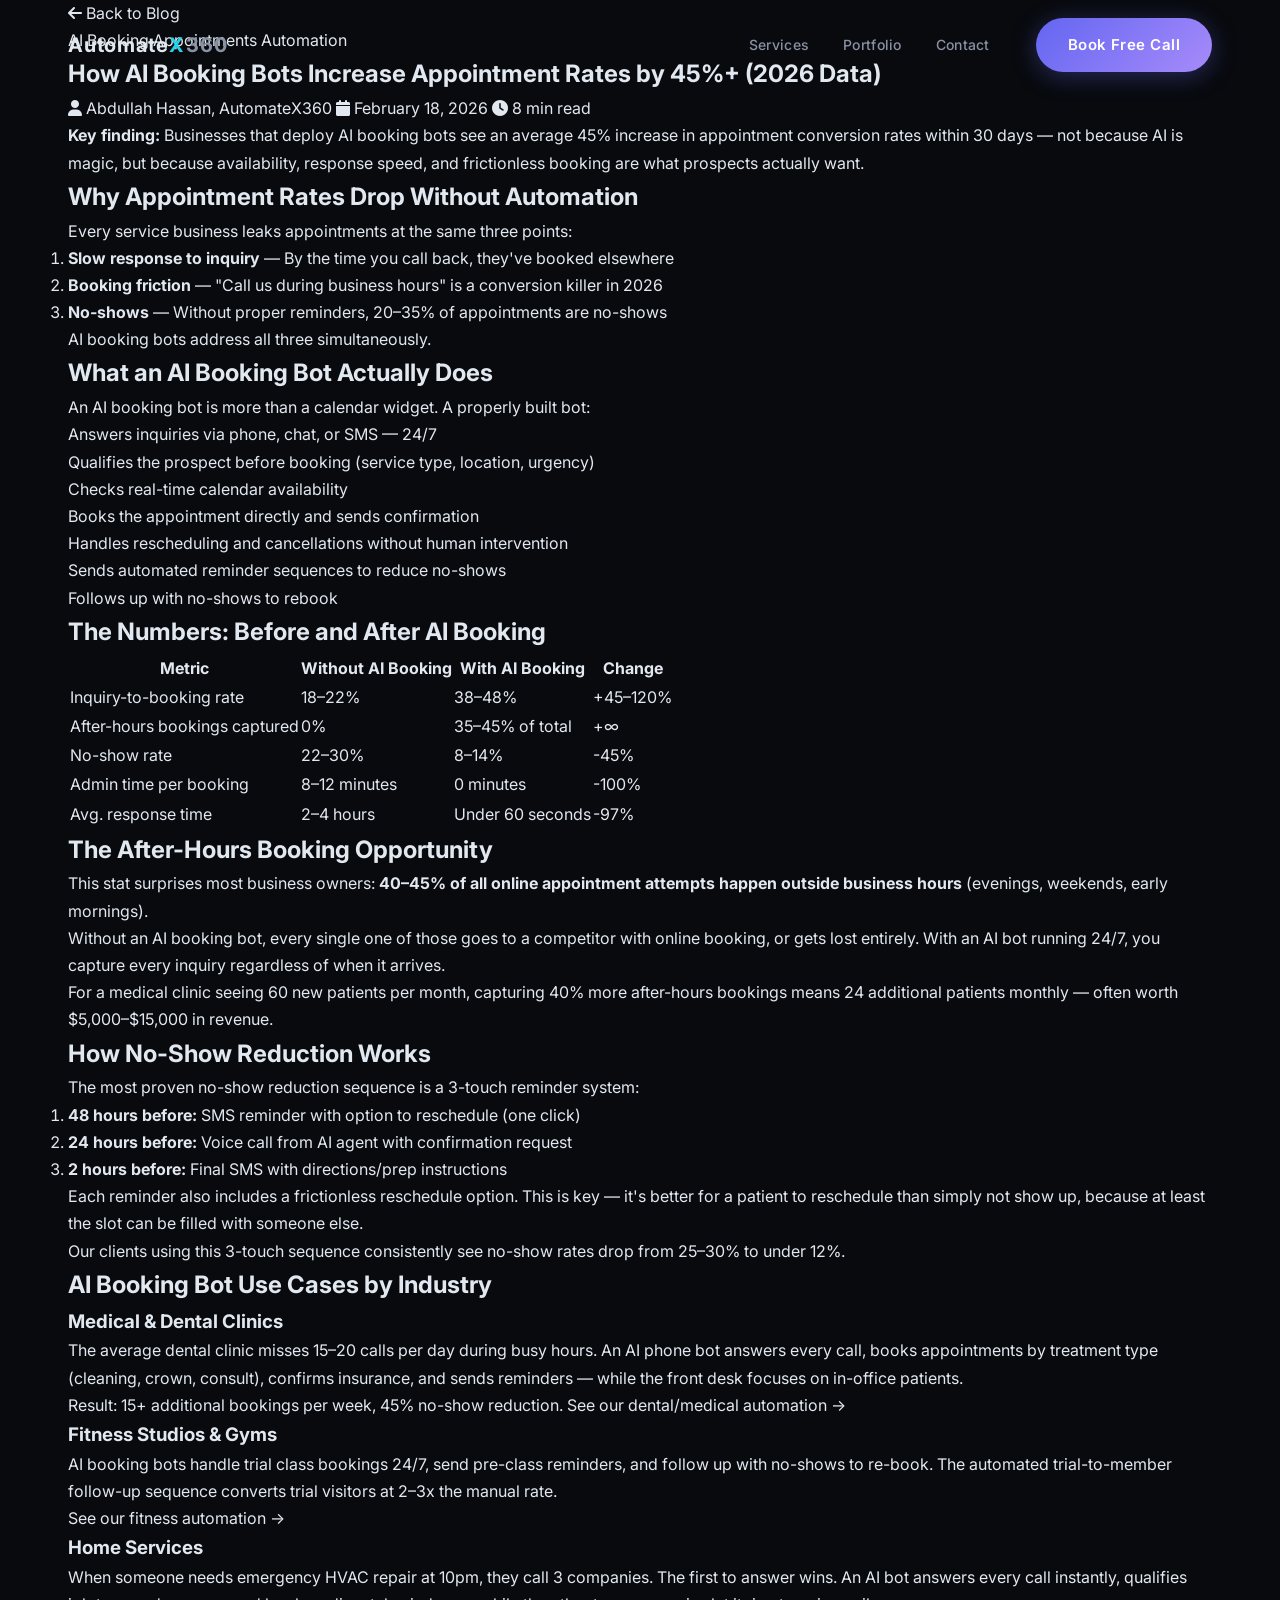
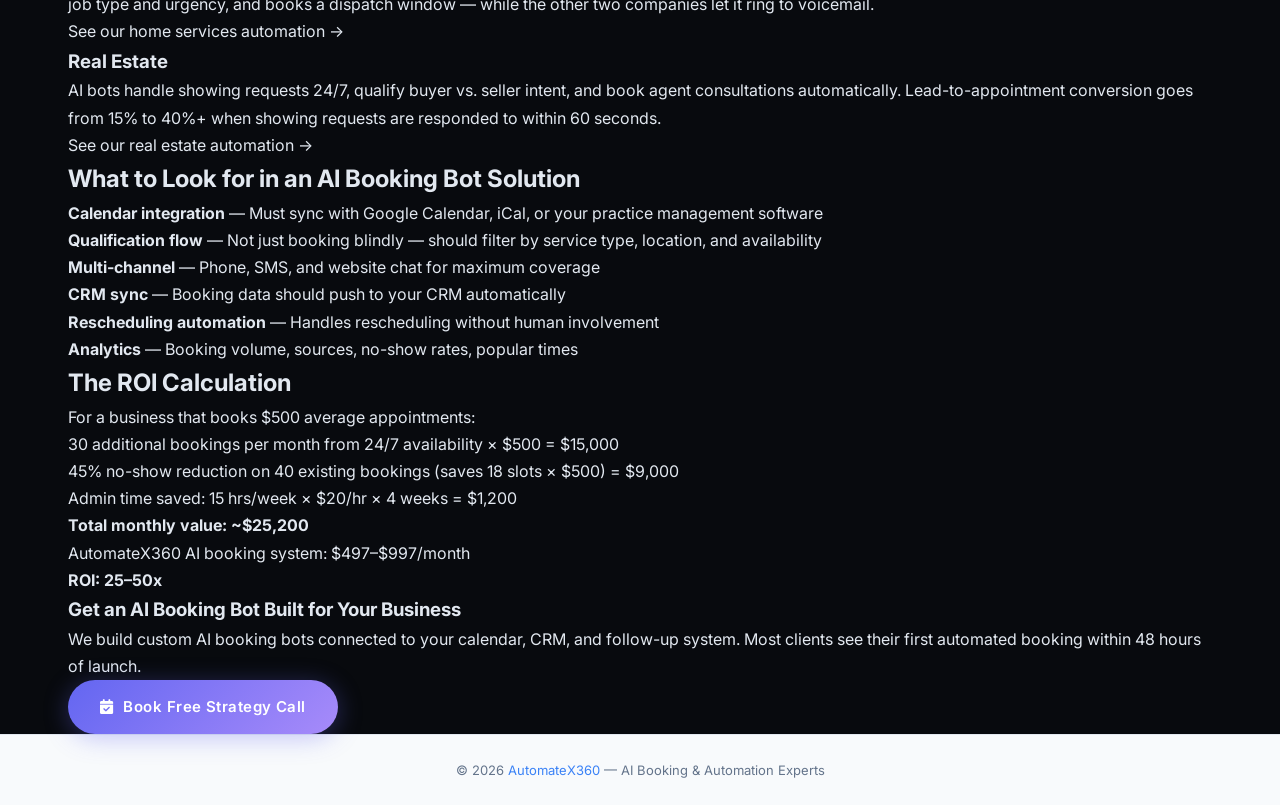
<file: blog/ai-booking-bots-appointment-rates.html>
<!DOCTYPE html>
<html lang="en">
<head>
  <meta charset="UTF-8"><meta name="viewport" content="width=device-width, initial-scale=1.0">
  <title>How AI Booking Bots Increase Appointment Rates by 45%+ (2026) — AutomateX360</title>
  <meta name="description" content="How AI booking bots work, real appointment conversion data, and how small businesses are using them to stay fully booked without admin staff. 2026 complete guide.">
  <meta name="keywords" content="AI booking bot, appointment booking automation, AI appointment scheduler, booking bot for business, automated appointment booking, increase appointment rates, booking bot conversion">
  <link rel="canonical" href="https://automatex360.com/blog/ai-booking-bots-appointment-rates.html">
  <meta property="og:title" content="How AI Booking Bots Increase Appointment Rates by 45%+">
  <meta property="og:description" content="Real data on how AI booking bots transform appointment rates for service businesses. Setup guide, platform comparison, real results.">
  <meta property="og:type" content="article">
  <link rel="preconnect" href="https://fonts.googleapis.com">
  <link href="https://fonts.googleapis.com/css2?family=Inter:wght@400;500;600;700&family=Plus+Jakarta+Sans:wght@600;700;800&display=swap" rel="stylesheet">
  <link rel="stylesheet" href="https://cdnjs.cloudflare.com/ajax/libs/font-awesome/6.5.1/css/all.min.css">
  <link rel="stylesheet" href="../style.css">
  <script type="application/ld+json">
  {
    "@context": "https://schema.org",
    "@type": "Article",
    "headline": "How AI Booking Bots Increase Appointment Rates by 45%+",
    "description": "Real data on how AI booking bots transform appointment rates for service businesses.",
    "author": { "@type": "Person", "name": "Abdullah Hassan", "url": "https://automatex360.com/#founder" },
    "publisher": { "@type": "Organization", "name": "AutomateX360", "url": "https://automatex360.com" },
    "datePublished": "2026-02-18",
    "dateModified": "2026-04-01",
    "mainEntityOfPage": "https://automatex360.com/blog/ai-booking-bots-appointment-rates.html"
  }
  </script>
</head>
<body>
  <header id="navbar" class="navbar scrolled">
    <div class="container nav-container">
      <a href="../index.html" class="nav-logo"><span class="logo-auto">Automate</span><span class="logo-x">X</span><span class="logo-360">360</span></a>
      <nav class="nav-menu">
        <a href="../index.html#services" class="nav-link">Services</a>
        <a href="../index.html#portfolio" class="nav-link">Portfolio</a>
        <a href="../index.html#contact" class="nav-link">Contact</a>
      </nav>
      <a href="../index.html#contact" class="btn btn-primary nav-cta">Book Free Call</a>
    </div>
  </header>

  <main>
    <article class="blog-article">
      <div class="container blog-container">
        <div class="blog-meta-top">
          <a href="../index.html#blog" class="niche-back-link"><i class="fas fa-arrow-left"></i> Back to Blog</a>
          <div class="blog-cats">
            <span class="blog-cat-tag">AI Booking</span>
            <span class="blog-cat-tag">Appointments</span>
            <span class="blog-cat-tag">Automation</span>
          </div>
        </div>

        <h1>How AI Booking Bots Increase Appointment Rates by 45%+ (2026 Data)</h1>

        <div class="blog-byline">
          <span><i class="fas fa-user"></i> Abdullah Hassan, AutomateX360</span>
          <span><i class="fas fa-calendar"></i> February 18, 2026</span>
          <span><i class="fas fa-clock"></i> 8 min read</span>
        </div>

        <div class="blog-intro-box">
          <p><strong>Key finding:</strong> Businesses that deploy AI booking bots see an average 45% increase in appointment conversion rates within 30 days — not because AI is magic, but because availability, response speed, and frictionless booking are what prospects actually want.</p>
        </div>

        <h2>Why Appointment Rates Drop Without Automation</h2>
        <p>Every service business leaks appointments at the same three points:</p>
        <ol>
          <li><strong>Slow response to inquiry</strong> — By the time you call back, they've booked elsewhere</li>
          <li><strong>Booking friction</strong> — "Call us during business hours" is a conversion killer in 2026</li>
          <li><strong>No-shows</strong> — Without proper reminders, 20–35% of appointments are no-shows</li>
        </ol>
        <p>AI booking bots address all three simultaneously.</p>

        <h2>What an AI Booking Bot Actually Does</h2>
        <p>An AI booking bot is more than a calendar widget. A properly built bot:</p>
        <ul>
          <li>Answers inquiries via phone, chat, or SMS — 24/7</li>
          <li>Qualifies the prospect before booking (service type, location, urgency)</li>
          <li>Checks real-time calendar availability</li>
          <li>Books the appointment directly and sends confirmation</li>
          <li>Handles rescheduling and cancellations without human intervention</li>
          <li>Sends automated reminder sequences to reduce no-shows</li>
          <li>Follows up with no-shows to rebook</li>
        </ul>

        <h2>The Numbers: Before and After AI Booking</h2>
        <div style="overflow-x:auto">
          <table class="blog-table">
            <thead>
              <tr><th>Metric</th><th>Without AI Booking</th><th>With AI Booking</th><th>Change</th></tr>
            </thead>
            <tbody>
              <tr><td>Inquiry-to-booking rate</td><td>18–22%</td><td>38–48%</td><td>+45–120%</td></tr>
              <tr><td>After-hours bookings captured</td><td>0%</td><td>35–45% of total</td><td>+∞</td></tr>
              <tr><td>No-show rate</td><td>22–30%</td><td>8–14%</td><td>-45%</td></tr>
              <tr><td>Admin time per booking</td><td>8–12 minutes</td><td>0 minutes</td><td>-100%</td></tr>
              <tr><td>Avg. response time</td><td>2–4 hours</td><td>Under 60 seconds</td><td>-97%</td></tr>
            </tbody>
          </table>
        </div>

        <h2>The After-Hours Booking Opportunity</h2>
        <p>This stat surprises most business owners: <strong>40–45% of all online appointment attempts happen outside business hours</strong> (evenings, weekends, early mornings).</p>
        <p>Without an AI booking bot, every single one of those goes to a competitor with online booking, or gets lost entirely. With an AI bot running 24/7, you capture every inquiry regardless of when it arrives.</p>
        <p>For a medical clinic seeing 60 new patients per month, capturing 40% more after-hours bookings means 24 additional patients monthly — often worth $5,000–$15,000 in revenue.</p>

        <h2>How No-Show Reduction Works</h2>
        <p>The most proven no-show reduction sequence is a 3-touch reminder system:</p>
        <ol>
          <li><strong>48 hours before:</strong> SMS reminder with option to reschedule (one click)</li>
          <li><strong>24 hours before:</strong> Voice call from AI agent with confirmation request</li>
          <li><strong>2 hours before:</strong> Final SMS with directions/prep instructions</li>
        </ol>
        <p>Each reminder also includes a frictionless reschedule option. This is key — it's better for a patient to reschedule than simply not show up, because at least the slot can be filled with someone else.</p>
        <p>Our clients using this 3-touch sequence consistently see no-show rates drop from 25–30% to under 12%.</p>

        <h2>AI Booking Bot Use Cases by Industry</h2>

        <h3>Medical & Dental Clinics</h3>
        <p>The average dental clinic misses 15–20 calls per day during busy hours. An AI phone bot answers every call, books appointments by treatment type (cleaning, crown, consult), confirms insurance, and sends reminders — while the front desk focuses on in-office patients.</p>
        <p>Result: 15+ additional bookings per week, 45% no-show reduction. <a href="../niches/dental-medical.html">See our dental/medical automation →</a></p>

        <h3>Fitness Studios & Gyms</h3>
        <p>AI booking bots handle trial class bookings 24/7, send pre-class reminders, and follow up with no-shows to re-book. The automated trial-to-member follow-up sequence converts trial visitors at 2–3x the manual rate.</p>
        <p><a href="../niches/fitness.html">See our fitness automation →</a></p>

        <h3>Home Services</h3>
        <p>When someone needs emergency HVAC repair at 10pm, they call 3 companies. The first to answer wins. An AI bot answers every call instantly, qualifies job type and urgency, and books a dispatch window — while the other two companies let it ring to voicemail.</p>
        <p><a href="../niches/home-services.html">See our home services automation →</a></p>

        <h3>Real Estate</h3>
        <p>AI bots handle showing requests 24/7, qualify buyer vs. seller intent, and book agent consultations automatically. Lead-to-appointment conversion goes from 15% to 40%+ when showing requests are responded to within 60 seconds.</p>
        <p><a href="../niches/real-estate.html">See our real estate automation →</a></p>

        <h2>What to Look for in an AI Booking Bot Solution</h2>
        <ul>
          <li><strong>Calendar integration</strong> — Must sync with Google Calendar, iCal, or your practice management software</li>
          <li><strong>Qualification flow</strong> — Not just booking blindly — should filter by service type, location, and availability</li>
          <li><strong>Multi-channel</strong> — Phone, SMS, and website chat for maximum coverage</li>
          <li><strong>CRM sync</strong> — Booking data should push to your CRM automatically</li>
          <li><strong>Rescheduling automation</strong> — Handles rescheduling without human involvement</li>
          <li><strong>Analytics</strong> — Booking volume, sources, no-show rates, popular times</li>
        </ul>

        <h2>The ROI Calculation</h2>
        <p>For a business that books $500 average appointments:</p>
        <ul>
          <li>30 additional bookings per month from 24/7 availability × $500 = $15,000</li>
          <li>45% no-show reduction on 40 existing bookings (saves 18 slots × $500) = $9,000</li>
          <li>Admin time saved: 15 hrs/week × $20/hr × 4 weeks = $1,200</li>
          <li><strong>Total monthly value: ~$25,200</strong></li>
          <li>AutomateX360 AI booking system: $497–$997/month</li>
          <li><strong>ROI: 25–50x</strong></li>
        </ul>

        <div class="blog-cta-box">
          <h3>Get an AI Booking Bot Built for Your Business</h3>
          <p>We build custom AI booking bots connected to your calendar, CRM, and follow-up system. Most clients see their first automated booking within 48 hours of launch.</p>
          <a href="../index.html#contact" class="btn btn-primary"><i class="fas fa-calendar-check"></i> Book Free Strategy Call</a>
        </div>
      </div>
    </article>
  </main>

  <footer style="background:#f8fafc;border-top:1px solid #e2e8f0;padding:24px 0;text-align:center;font-size:13px;color:#64748b">
    <div class="container"><p>&copy; 2026 <a href="../index.html" style="color:#3b82f6">AutomateX360</a> — AI Booking & Automation Experts</p></div>
  </footer>
  <script>
    document.getElementById('navbar').classList.add('scrolled');
    window.addEventListener('scroll',()=>document.getElementById('navbar').classList.toggle('scrolled',window.scrollY>30));
  </script>
</body>
</html>
</file>
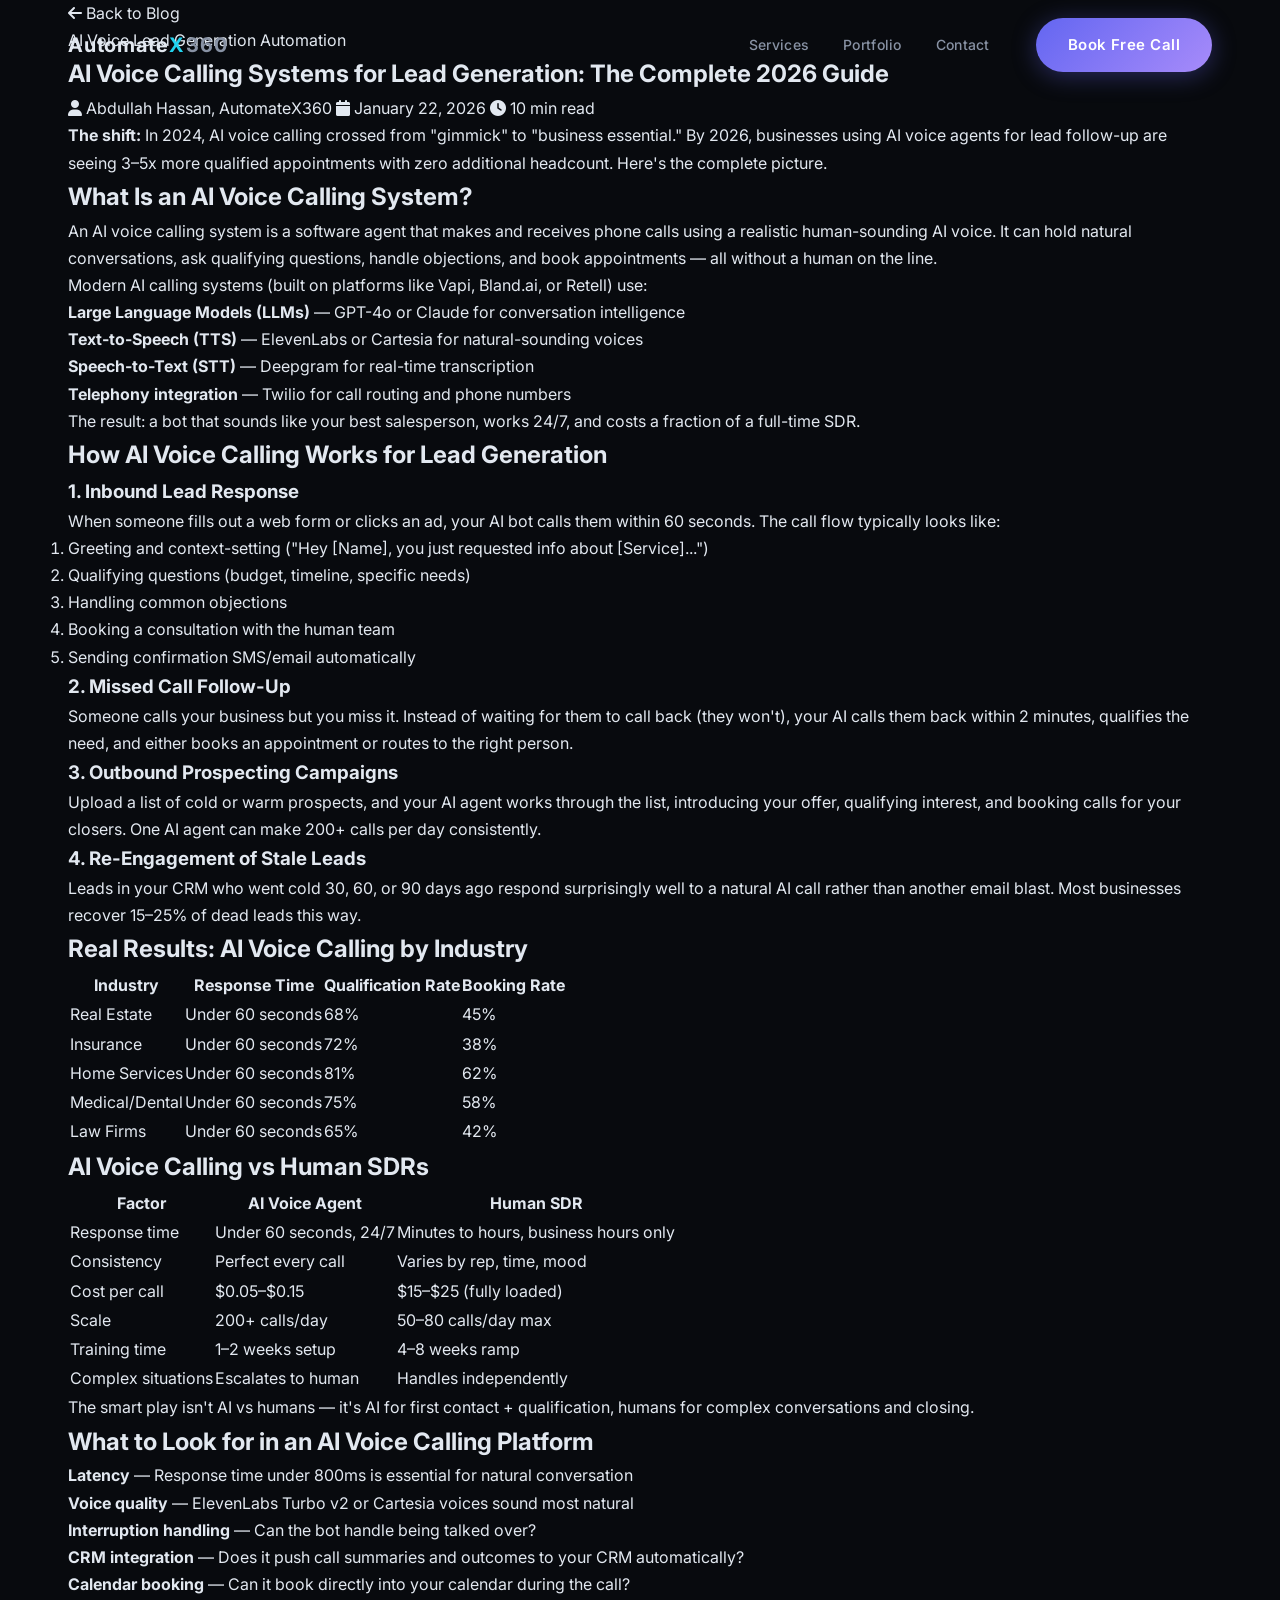
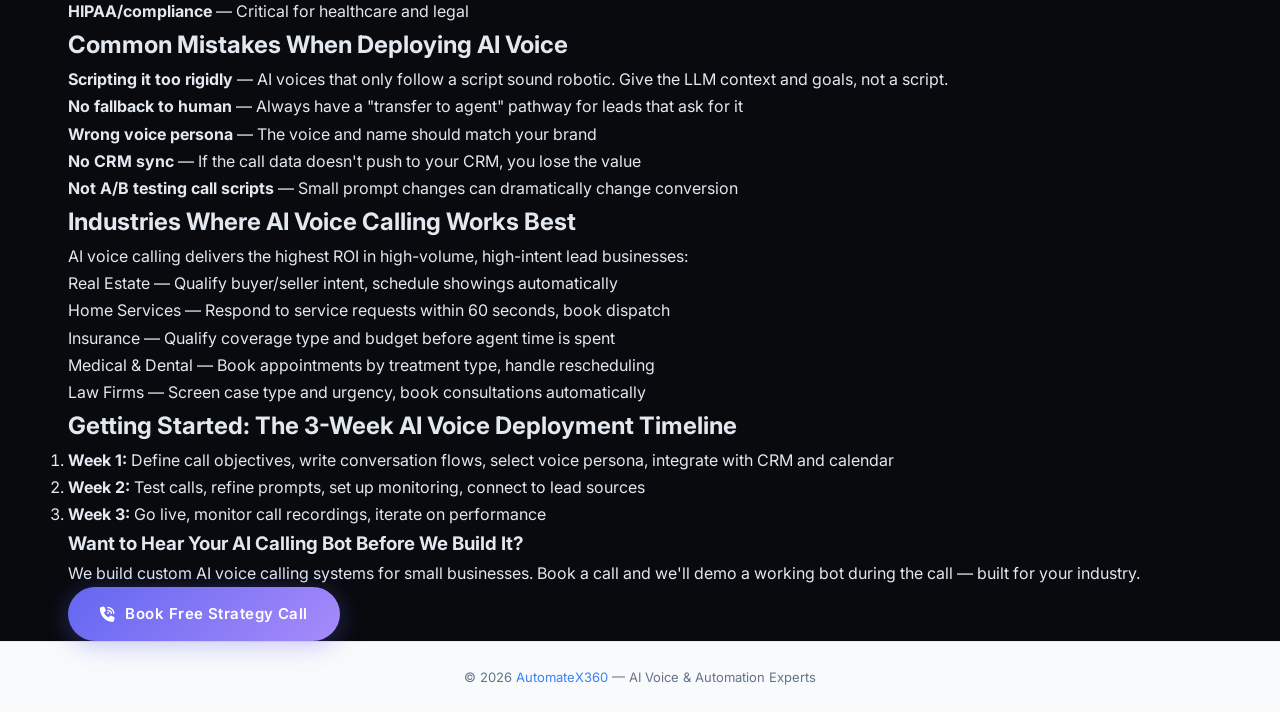
<file: blog/ai-voice-calling-lead-generation.html>
<!DOCTYPE html>
<html lang="en">
<head>
  <meta charset="UTF-8"><meta name="viewport" content="width=device-width, initial-scale=1.0">
  <title>AI Voice Calling Systems for Lead Generation: The Complete 2026 Guide — AutomateX360</title>
  <meta name="description" content="How AI voice calling systems work for lead generation, qualification, and booking. Real results, setup guide, and comparison of top AI calling platforms for small businesses.">
  <meta name="keywords" content="AI voice calling, AI calling bot, AI lead generation, AI phone system, voice AI sales, AI outbound calling, Vapi AI calling, AI SDR bot">
  <link rel="canonical" href="https://automatex360.com/blog/ai-voice-calling-lead-generation.html">
  <meta property="og:title" content="AI Voice Calling Systems for Lead Generation: The Complete 2026 Guide">
  <meta property="og:description" content="How AI voice calling systems work for lead generation, qualification, and booking. Real results from real businesses.">
  <meta property="og:type" content="article">
  <meta property="og:url" content="https://automatex360.com/blog/ai-voice-calling-lead-generation.html">
  <link rel="preconnect" href="https://fonts.googleapis.com">
  <link href="https://fonts.googleapis.com/css2?family=Inter:wght@400;500;600;700&family=Plus+Jakarta+Sans:wght@600;700;800&display=swap" rel="stylesheet">
  <link rel="stylesheet" href="https://cdnjs.cloudflare.com/ajax/libs/font-awesome/6.5.1/css/all.min.css">
  <link rel="stylesheet" href="../style.css">
  <script type="application/ld+json">
  {
    "@context": "https://schema.org",
    "@type": "Article",
    "headline": "AI Voice Calling Systems for Lead Generation: The Complete 2026 Guide",
    "description": "How AI voice calling systems work for lead generation, qualification, and booking. Real results from real businesses.",
    "author": {
      "@type": "Person",
      "name": "Abdullah Hassan",
      "url": "https://automatex360.com/#founder"
    },
    "publisher": {
      "@type": "Organization",
      "name": "AutomateX360",
      "url": "https://automatex360.com"
    },
    "datePublished": "2026-01-22",
    "dateModified": "2026-04-01",
    "mainEntityOfPage": "https://automatex360.com/blog/ai-voice-calling-lead-generation.html"
  }
  </script>
</head>
<body>
  <header id="navbar" class="navbar scrolled">
    <div class="container nav-container">
      <a href="../index.html" class="nav-logo"><span class="logo-auto">Automate</span><span class="logo-x">X</span><span class="logo-360">360</span></a>
      <nav class="nav-menu">
        <a href="../index.html#services" class="nav-link">Services</a>
        <a href="../index.html#portfolio" class="nav-link">Portfolio</a>
        <a href="../index.html#contact" class="nav-link">Contact</a>
      </nav>
      <a href="../index.html#contact" class="btn btn-primary nav-cta">Book Free Call</a>
    </div>
  </header>

  <main>
    <article class="blog-article">
      <div class="container blog-container">
        <div class="blog-meta-top">
          <a href="../index.html#blog" class="niche-back-link"><i class="fas fa-arrow-left"></i> Back to Blog</a>
          <div class="blog-cats">
            <span class="blog-cat-tag">AI Voice</span>
            <span class="blog-cat-tag">Lead Generation</span>
            <span class="blog-cat-tag">Automation</span>
          </div>
        </div>

        <h1>AI Voice Calling Systems for Lead Generation: The Complete 2026 Guide</h1>

        <div class="blog-byline">
          <span><i class="fas fa-user"></i> Abdullah Hassan, AutomateX360</span>
          <span><i class="fas fa-calendar"></i> January 22, 2026</span>
          <span><i class="fas fa-clock"></i> 10 min read</span>
        </div>

        <div class="blog-intro-box">
          <p><strong>The shift:</strong> In 2024, AI voice calling crossed from "gimmick" to "business essential." By 2026, businesses using AI voice agents for lead follow-up are seeing 3–5x more qualified appointments with zero additional headcount. Here's the complete picture.</p>
        </div>

        <h2>What Is an AI Voice Calling System?</h2>
        <p>An AI voice calling system is a software agent that makes and receives phone calls using a realistic human-sounding AI voice. It can hold natural conversations, ask qualifying questions, handle objections, and book appointments — all without a human on the line.</p>
        <p>Modern AI calling systems (built on platforms like Vapi, Bland.ai, or Retell) use:</p>
        <ul>
          <li><strong>Large Language Models (LLMs)</strong> — GPT-4o or Claude for conversation intelligence</li>
          <li><strong>Text-to-Speech (TTS)</strong> — ElevenLabs or Cartesia for natural-sounding voices</li>
          <li><strong>Speech-to-Text (STT)</strong> — Deepgram for real-time transcription</li>
          <li><strong>Telephony integration</strong> — Twilio for call routing and phone numbers</li>
        </ul>
        <p>The result: a bot that sounds like your best salesperson, works 24/7, and costs a fraction of a full-time SDR.</p>

        <h2>How AI Voice Calling Works for Lead Generation</h2>
        <h3>1. Inbound Lead Response</h3>
        <p>When someone fills out a web form or clicks an ad, your AI bot calls them within 60 seconds. The call flow typically looks like:</p>
        <ol>
          <li>Greeting and context-setting ("Hey [Name], you just requested info about [Service]...")</li>
          <li>Qualifying questions (budget, timeline, specific needs)</li>
          <li>Handling common objections</li>
          <li>Booking a consultation with the human team</li>
          <li>Sending confirmation SMS/email automatically</li>
        </ol>

        <h3>2. Missed Call Follow-Up</h3>
        <p>Someone calls your business but you miss it. Instead of waiting for them to call back (they won't), your AI calls them back within 2 minutes, qualifies the need, and either books an appointment or routes to the right person.</p>

        <h3>3. Outbound Prospecting Campaigns</h3>
        <p>Upload a list of cold or warm prospects, and your AI agent works through the list, introducing your offer, qualifying interest, and booking calls for your closers. One AI agent can make 200+ calls per day consistently.</p>

        <h3>4. Re-Engagement of Stale Leads</h3>
        <p>Leads in your CRM who went cold 30, 60, or 90 days ago respond surprisingly well to a natural AI call rather than another email blast. Most businesses recover 15–25% of dead leads this way.</p>

        <h2>Real Results: AI Voice Calling by Industry</h2>
        <div style="overflow-x:auto">
          <table class="blog-table">
            <thead>
              <tr><th>Industry</th><th>Response Time</th><th>Qualification Rate</th><th>Booking Rate</th></tr>
            </thead>
            <tbody>
              <tr><td>Real Estate</td><td>Under 60 seconds</td><td>68%</td><td>45%</td></tr>
              <tr><td>Insurance</td><td>Under 60 seconds</td><td>72%</td><td>38%</td></tr>
              <tr><td>Home Services</td><td>Under 60 seconds</td><td>81%</td><td>62%</td></tr>
              <tr><td>Medical/Dental</td><td>Under 60 seconds</td><td>75%</td><td>58%</td></tr>
              <tr><td>Law Firms</td><td>Under 60 seconds</td><td>65%</td><td>42%</td></tr>
            </tbody>
          </table>
        </div>

        <h2>AI Voice Calling vs Human SDRs</h2>
        <div style="overflow-x:auto">
          <table class="blog-table">
            <thead>
              <tr><th>Factor</th><th>AI Voice Agent</th><th>Human SDR</th></tr>
            </thead>
            <tbody>
              <tr><td>Response time</td><td>Under 60 seconds, 24/7</td><td>Minutes to hours, business hours only</td></tr>
              <tr><td>Consistency</td><td>Perfect every call</td><td>Varies by rep, time, mood</td></tr>
              <tr><td>Cost per call</td><td>$0.05–$0.15</td><td>$15–$25 (fully loaded)</td></tr>
              <tr><td>Scale</td><td>200+ calls/day</td><td>50–80 calls/day max</td></tr>
              <tr><td>Training time</td><td>1–2 weeks setup</td><td>4–8 weeks ramp</td></tr>
              <tr><td>Complex situations</td><td>Escalates to human</td><td>Handles independently</td></tr>
            </tbody>
          </table>
        </div>
        <p>The smart play isn't AI vs humans — it's AI for first contact + qualification, humans for complex conversations and closing.</p>

        <h2>What to Look for in an AI Voice Calling Platform</h2>
        <ul>
          <li><strong>Latency</strong> — Response time under 800ms is essential for natural conversation</li>
          <li><strong>Voice quality</strong> — ElevenLabs Turbo v2 or Cartesia voices sound most natural</li>
          <li><strong>Interruption handling</strong> — Can the bot handle being talked over?</li>
          <li><strong>CRM integration</strong> — Does it push call summaries and outcomes to your CRM automatically?</li>
          <li><strong>Calendar booking</strong> — Can it book directly into your calendar during the call?</li>
          <li><strong>HIPAA/compliance</strong> — Critical for healthcare and legal</li>
        </ul>

        <h2>Common Mistakes When Deploying AI Voice</h2>
        <ul>
          <li><strong>Scripting it too rigidly</strong> — AI voices that only follow a script sound robotic. Give the LLM context and goals, not a script.</li>
          <li><strong>No fallback to human</strong> — Always have a "transfer to agent" pathway for leads that ask for it</li>
          <li><strong>Wrong voice persona</strong> — The voice and name should match your brand</li>
          <li><strong>No CRM sync</strong> — If the call data doesn't push to your CRM, you lose the value</li>
          <li><strong>Not A/B testing call scripts</strong> — Small prompt changes can dramatically change conversion</li>
        </ul>

        <h2>Industries Where AI Voice Calling Works Best</h2>
        <p>AI voice calling delivers the highest ROI in high-volume, high-intent lead businesses:</p>
        <ul>
          <li><a href="../niches/real-estate.html">Real Estate</a> — Qualify buyer/seller intent, schedule showings automatically</li>
          <li><a href="../niches/home-services.html">Home Services</a> — Respond to service requests within 60 seconds, book dispatch</li>
          <li><a href="../niches/insurance.html">Insurance</a> — Qualify coverage type and budget before agent time is spent</li>
          <li><a href="../niches/dental-medical.html">Medical & Dental</a> — Book appointments by treatment type, handle rescheduling</li>
          <li><a href="../niches/legal.html">Law Firms</a> — Screen case type and urgency, book consultations automatically</li>
        </ul>

        <h2>Getting Started: The 3-Week AI Voice Deployment Timeline</h2>
        <ol>
          <li><strong>Week 1:</strong> Define call objectives, write conversation flows, select voice persona, integrate with CRM and calendar</li>
          <li><strong>Week 2:</strong> Test calls, refine prompts, set up monitoring, connect to lead sources</li>
          <li><strong>Week 3:</strong> Go live, monitor call recordings, iterate on performance</li>
        </ol>

        <div class="blog-cta-box">
          <h3>Want to Hear Your AI Calling Bot Before We Build It?</h3>
          <p>We build custom AI voice calling systems for small businesses. Book a call and we'll demo a working bot during the call — built for your industry.</p>
          <a href="../index.html#contact" class="btn btn-primary"><i class="fas fa-phone-volume"></i> Book Free Strategy Call</a>
        </div>
      </div>
    </article>
  </main>

  <footer style="background:#f8fafc;border-top:1px solid #e2e8f0;padding:24px 0;text-align:center;font-size:13px;color:#64748b">
    <div class="container"><p>&copy; 2026 <a href="../index.html" style="color:#3b82f6">AutomateX360</a> — AI Voice & Automation Experts</p></div>
  </footer>
  <script>
    document.getElementById('navbar').classList.add('scrolled');
    window.addEventListener('scroll',()=>document.getElementById('navbar').classList.toggle('scrolled',window.scrollY>30));
  </script>
</body>
</html>
</file>
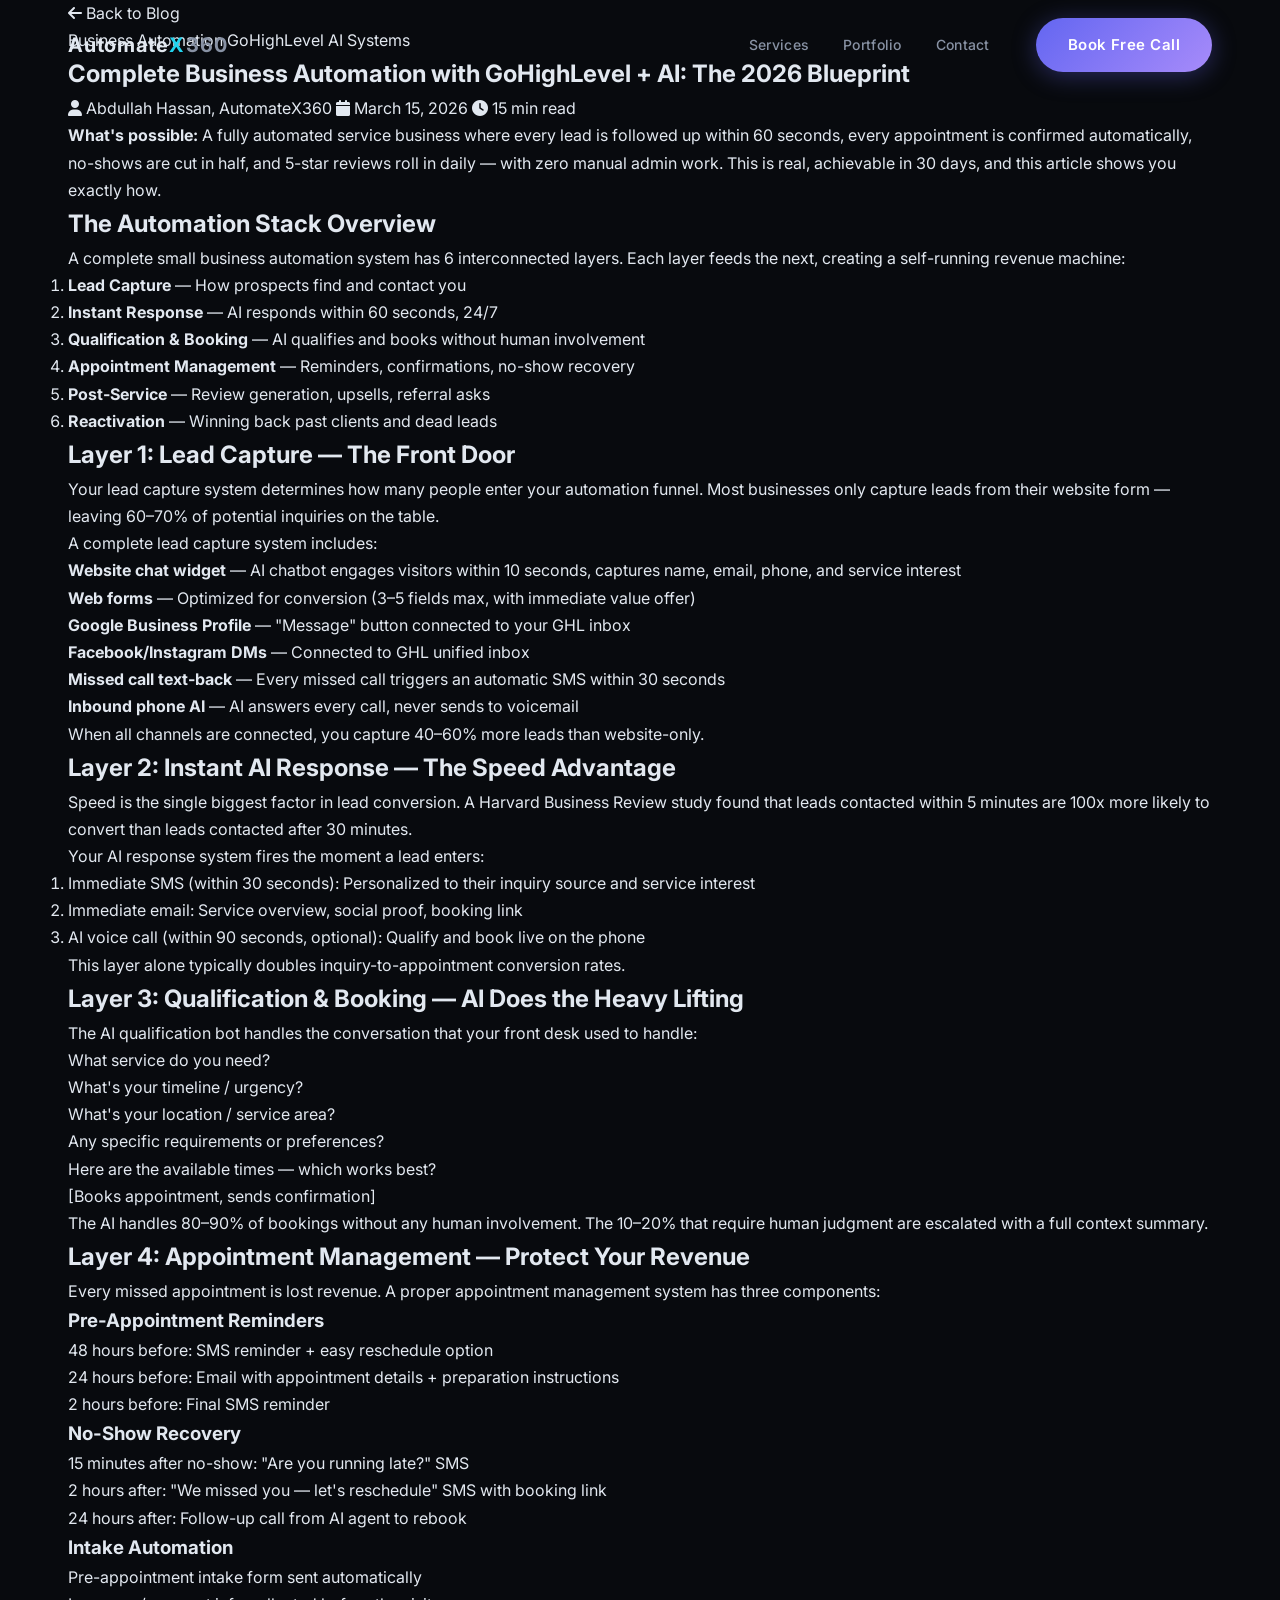
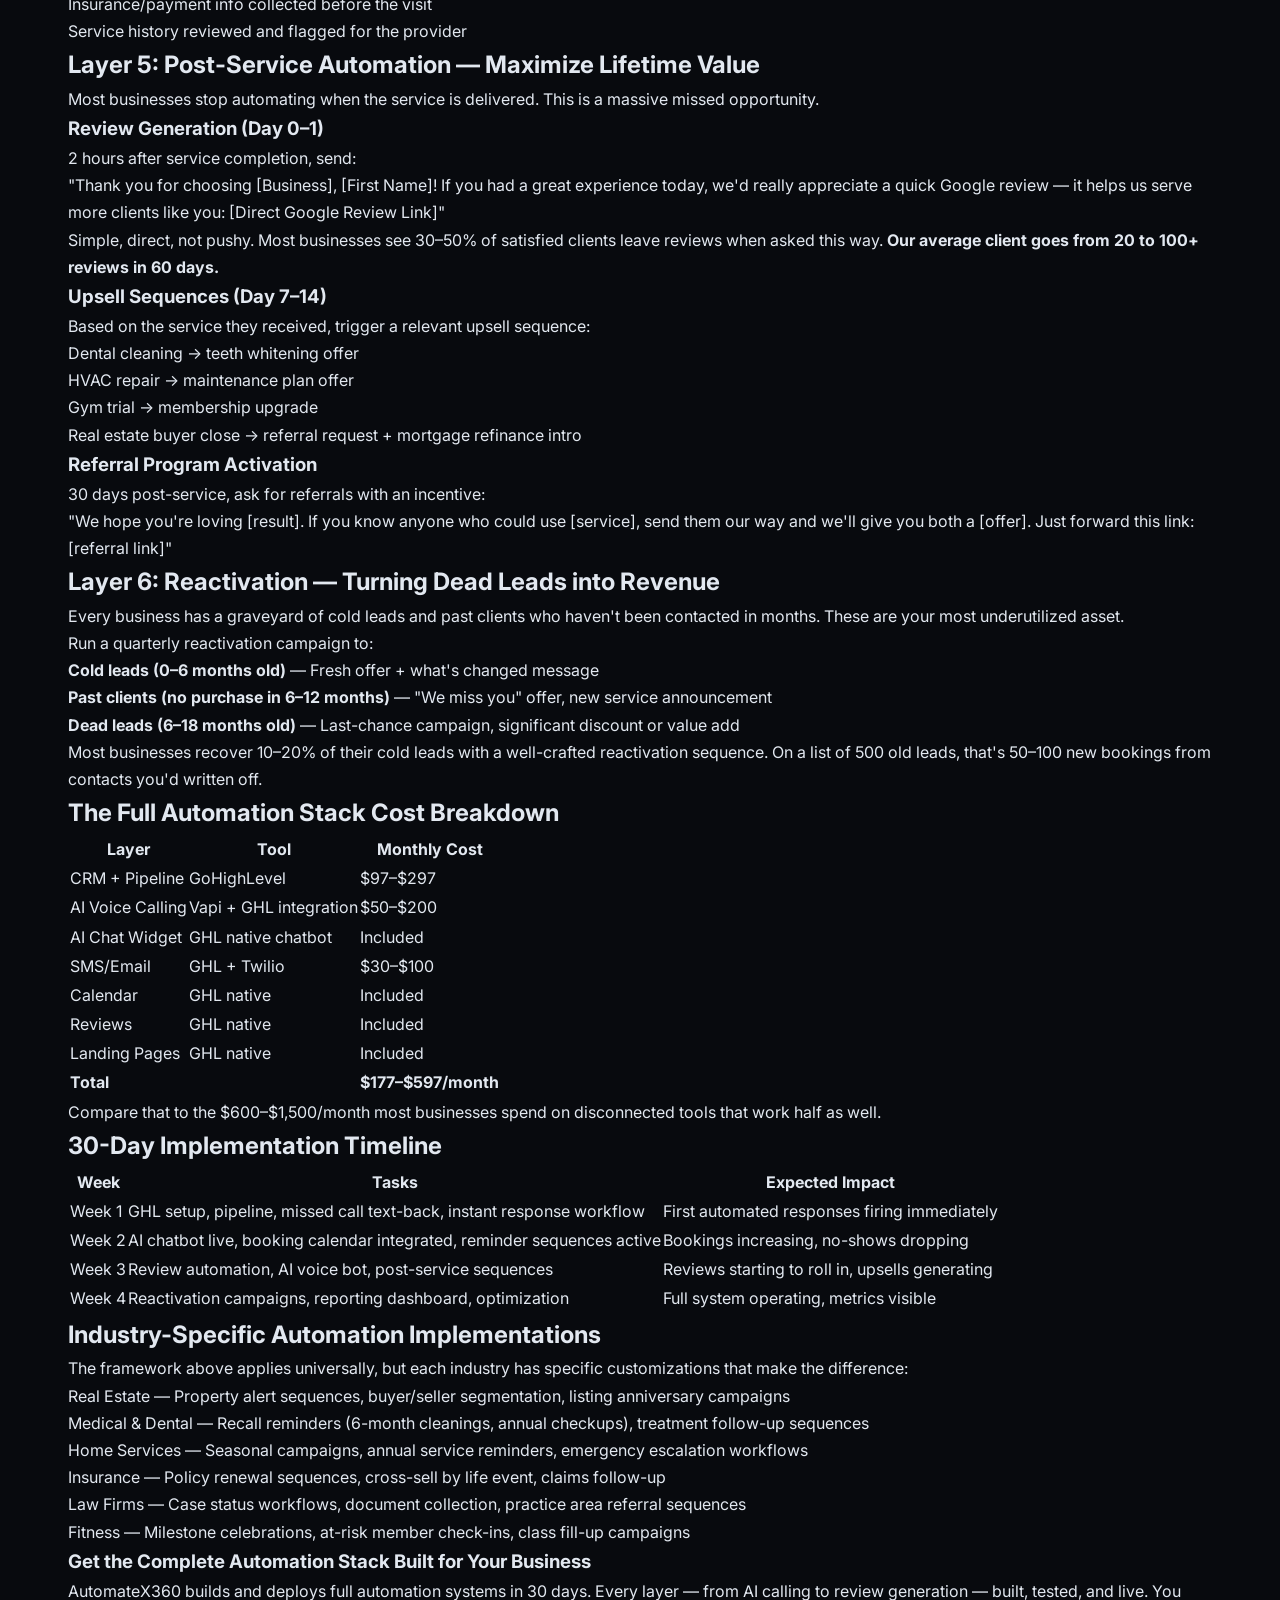
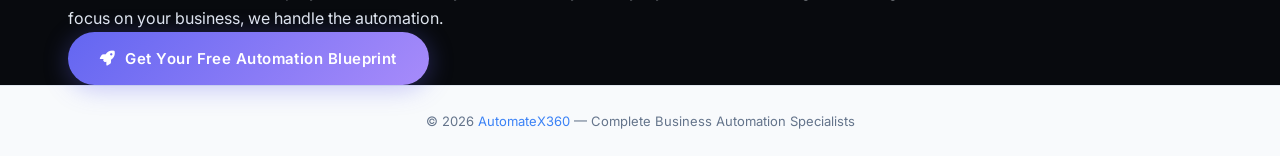
<file: blog/complete-business-automation-ghl-ai.html>
<!DOCTYPE html>
<html lang="en">
<head>
  <meta charset="UTF-8"><meta name="viewport" content="width=device-width, initial-scale=1.0">
  <title>Complete Business Automation with GoHighLevel + AI (2026 Blueprint) — AutomateX360</title>
  <meta name="description" content="The complete blueprint for automating your entire service business with GoHighLevel and AI. Lead capture, qualification, booking, follow-up, reviews, and reactivation — all automated.">
  <meta name="keywords" content="complete business automation, GoHighLevel AI automation, automate service business, GHL complete setup, AI business automation, full automation blueprint, business automation 2026">
  <link rel="canonical" href="https://automatex360.com/blog/complete-business-automation-ghl-ai.html">
  <meta property="og:title" content="Complete Business Automation with GoHighLevel + AI: The 2026 Blueprint">
  <meta property="og:description" content="Automate your entire service business from lead capture to 5-star reviews. The complete GHL + AI automation blueprint.">
  <meta property="og:type" content="article">
  <link rel="preconnect" href="https://fonts.googleapis.com">
  <link href="https://fonts.googleapis.com/css2?family=Inter:wght@400;500;600;700&family=Plus+Jakarta+Sans:wght@600;700;800&display=swap" rel="stylesheet">
  <link rel="stylesheet" href="https://cdnjs.cloudflare.com/ajax/libs/font-awesome/6.5.1/css/all.min.css">
  <link rel="stylesheet" href="../style.css">
  <script type="application/ld+json">
  {
    "@context": "https://schema.org",
    "@type": "Article",
    "headline": "Complete Business Automation with GoHighLevel + AI: The 2026 Blueprint",
    "description": "Automate your entire service business from lead capture to 5-star reviews. The complete GHL + AI automation blueprint.",
    "author": { "@type": "Person", "name": "Abdullah Hassan", "url": "https://automatex360.com/#founder" },
    "publisher": { "@type": "Organization", "name": "AutomateX360", "url": "https://automatex360.com" },
    "datePublished": "2026-03-15",
    "dateModified": "2026-04-01",
    "mainEntityOfPage": "https://automatex360.com/blog/complete-business-automation-ghl-ai.html"
  }
  </script>
</head>
<body>
  <header id="navbar" class="navbar scrolled">
    <div class="container nav-container">
      <a href="../index.html" class="nav-logo"><span class="logo-auto">Automate</span><span class="logo-x">X</span><span class="logo-360">360</span></a>
      <nav class="nav-menu">
        <a href="../index.html#services" class="nav-link">Services</a>
        <a href="../index.html#portfolio" class="nav-link">Portfolio</a>
        <a href="../index.html#contact" class="nav-link">Contact</a>
      </nav>
      <a href="../index.html#contact" class="btn btn-primary nav-cta">Book Free Call</a>
    </div>
  </header>

  <main>
    <article class="blog-article">
      <div class="container blog-container">
        <div class="blog-meta-top">
          <a href="../index.html#blog" class="niche-back-link"><i class="fas fa-arrow-left"></i> Back to Blog</a>
          <div class="blog-cats">
            <span class="blog-cat-tag">Business Automation</span>
            <span class="blog-cat-tag">GoHighLevel</span>
            <span class="blog-cat-tag">AI Systems</span>
          </div>
        </div>

        <h1>Complete Business Automation with GoHighLevel + AI: The 2026 Blueprint</h1>

        <div class="blog-byline">
          <span><i class="fas fa-user"></i> Abdullah Hassan, AutomateX360</span>
          <span><i class="fas fa-calendar"></i> March 15, 2026</span>
          <span><i class="fas fa-clock"></i> 15 min read</span>
        </div>

        <div class="blog-intro-box">
          <p><strong>What's possible:</strong> A fully automated service business where every lead is followed up within 60 seconds, every appointment is confirmed automatically, no-shows are cut in half, and 5-star reviews roll in daily — with zero manual admin work. This is real, achievable in 30 days, and this article shows you exactly how.</p>
        </div>

        <h2>The Automation Stack Overview</h2>
        <p>A complete small business automation system has 6 interconnected layers. Each layer feeds the next, creating a self-running revenue machine:</p>
        <ol>
          <li><strong>Lead Capture</strong> — How prospects find and contact you</li>
          <li><strong>Instant Response</strong> — AI responds within 60 seconds, 24/7</li>
          <li><strong>Qualification & Booking</strong> — AI qualifies and books without human involvement</li>
          <li><strong>Appointment Management</strong> — Reminders, confirmations, no-show recovery</li>
          <li><strong>Post-Service</strong> — Review generation, upsells, referral asks</li>
          <li><strong>Reactivation</strong> — Winning back past clients and dead leads</li>
        </ol>

        <h2>Layer 1: Lead Capture — The Front Door</h2>
        <p>Your lead capture system determines how many people enter your automation funnel. Most businesses only capture leads from their website form — leaving 60–70% of potential inquiries on the table.</p>
        <p>A complete lead capture system includes:</p>
        <ul>
          <li><strong>Website chat widget</strong> — AI chatbot engages visitors within 10 seconds, captures name, email, phone, and service interest</li>
          <li><strong>Web forms</strong> — Optimized for conversion (3–5 fields max, with immediate value offer)</li>
          <li><strong>Google Business Profile</strong> — "Message" button connected to your GHL inbox</li>
          <li><strong>Facebook/Instagram DMs</strong> — Connected to GHL unified inbox</li>
          <li><strong>Missed call text-back</strong> — Every missed call triggers an automatic SMS within 30 seconds</li>
          <li><strong>Inbound phone AI</strong> — AI answers every call, never sends to voicemail</li>
        </ul>
        <p>When all channels are connected, you capture 40–60% more leads than website-only.</p>

        <h2>Layer 2: Instant AI Response — The Speed Advantage</h2>
        <p>Speed is the single biggest factor in lead conversion. A Harvard Business Review study found that leads contacted within 5 minutes are 100x more likely to convert than leads contacted after 30 minutes.</p>
        <p>Your AI response system fires the moment a lead enters:</p>
        <ol>
          <li>Immediate SMS (within 30 seconds): Personalized to their inquiry source and service interest</li>
          <li>Immediate email: Service overview, social proof, booking link</li>
          <li>AI voice call (within 90 seconds, optional): Qualify and book live on the phone</li>
        </ol>
        <p>This layer alone typically doubles inquiry-to-appointment conversion rates.</p>

        <h2>Layer 3: Qualification & Booking — AI Does the Heavy Lifting</h2>
        <p>The AI qualification bot handles the conversation that your front desk used to handle:</p>
        <ul>
          <li>What service do you need?</li>
          <li>What's your timeline / urgency?</li>
          <li>What's your location / service area?</li>
          <li>Any specific requirements or preferences?</li>
          <li>Here are the available times — which works best?</li>
          <li>[Books appointment, sends confirmation]</li>
        </ul>
        <p>The AI handles 80–90% of bookings without any human involvement. The 10–20% that require human judgment are escalated with a full context summary.</p>

        <h2>Layer 4: Appointment Management — Protect Your Revenue</h2>
        <p>Every missed appointment is lost revenue. A proper appointment management system has three components:</p>

        <h3>Pre-Appointment Reminders</h3>
        <ul>
          <li>48 hours before: SMS reminder + easy reschedule option</li>
          <li>24 hours before: Email with appointment details + preparation instructions</li>
          <li>2 hours before: Final SMS reminder</li>
        </ul>

        <h3>No-Show Recovery</h3>
        <ul>
          <li>15 minutes after no-show: "Are you running late?" SMS</li>
          <li>2 hours after: "We missed you — let's reschedule" SMS with booking link</li>
          <li>24 hours after: Follow-up call from AI agent to rebook</li>
        </ul>

        <h3>Intake Automation</h3>
        <ul>
          <li>Pre-appointment intake form sent automatically</li>
          <li>Insurance/payment info collected before the visit</li>
          <li>Service history reviewed and flagged for the provider</li>
        </ul>

        <h2>Layer 5: Post-Service Automation — Maximize Lifetime Value</h2>
        <p>Most businesses stop automating when the service is delivered. This is a massive missed opportunity.</p>

        <h3>Review Generation (Day 0–1)</h3>
        <p>2 hours after service completion, send:</p>
        <blockquote class="blog-quote">"Thank you for choosing [Business], [First Name]! If you had a great experience today, we'd really appreciate a quick Google review — it helps us serve more clients like you: [Direct Google Review Link]"</blockquote>
        <p>Simple, direct, not pushy. Most businesses see 30–50% of satisfied clients leave reviews when asked this way. <strong>Our average client goes from 20 to 100+ reviews in 60 days.</strong></p>

        <h3>Upsell Sequences (Day 7–14)</h3>
        <p>Based on the service they received, trigger a relevant upsell sequence:</p>
        <ul>
          <li>Dental cleaning → teeth whitening offer</li>
          <li>HVAC repair → maintenance plan offer</li>
          <li>Gym trial → membership upgrade</li>
          <li>Real estate buyer close → referral request + mortgage refinance intro</li>
        </ul>

        <h3>Referral Program Activation</h3>
        <p>30 days post-service, ask for referrals with an incentive:</p>
        <blockquote class="blog-quote">"We hope you're loving [result]. If you know anyone who could use [service], send them our way and we'll give you both a [offer]. Just forward this link: [referral link]"</blockquote>

        <h2>Layer 6: Reactivation — Turning Dead Leads into Revenue</h2>
        <p>Every business has a graveyard of cold leads and past clients who haven't been contacted in months. These are your most underutilized asset.</p>
        <p>Run a quarterly reactivation campaign to:</p>
        <ul>
          <li><strong>Cold leads (0–6 months old)</strong> — Fresh offer + what's changed message</li>
          <li><strong>Past clients (no purchase in 6–12 months)</strong> — "We miss you" offer, new service announcement</li>
          <li><strong>Dead leads (6–18 months old)</strong> — Last-chance campaign, significant discount or value add</li>
        </ul>
        <p>Most businesses recover 10–20% of their cold leads with a well-crafted reactivation sequence. On a list of 500 old leads, that's 50–100 new bookings from contacts you'd written off.</p>

        <h2>The Full Automation Stack Cost Breakdown</h2>
        <div style="overflow-x:auto">
          <table class="blog-table">
            <thead>
              <tr><th>Layer</th><th>Tool</th><th>Monthly Cost</th></tr>
            </thead>
            <tbody>
              <tr><td>CRM + Pipeline</td><td>GoHighLevel</td><td>$97–$297</td></tr>
              <tr><td>AI Voice Calling</td><td>Vapi + GHL integration</td><td>$50–$200</td></tr>
              <tr><td>AI Chat Widget</td><td>GHL native chatbot</td><td>Included</td></tr>
              <tr><td>SMS/Email</td><td>GHL + Twilio</td><td>$30–$100</td></tr>
              <tr><td>Calendar</td><td>GHL native</td><td>Included</td></tr>
              <tr><td>Reviews</td><td>GHL native</td><td>Included</td></tr>
              <tr><td>Landing Pages</td><td>GHL native</td><td>Included</td></tr>
              <tr><td><strong>Total</strong></td><td></td><td><strong>$177–$597/month</strong></td></tr>
            </tbody>
          </table>
        </div>
        <p>Compare that to the $600–$1,500/month most businesses spend on disconnected tools that work half as well.</p>

        <h2>30-Day Implementation Timeline</h2>
        <div style="overflow-x:auto">
          <table class="blog-table">
            <thead><tr><th>Week</th><th>Tasks</th><th>Expected Impact</th></tr></thead>
            <tbody>
              <tr><td>Week 1</td><td>GHL setup, pipeline, missed call text-back, instant response workflow</td><td>First automated responses firing immediately</td></tr>
              <tr><td>Week 2</td><td>AI chatbot live, booking calendar integrated, reminder sequences active</td><td>Bookings increasing, no-shows dropping</td></tr>
              <tr><td>Week 3</td><td>Review automation, AI voice bot, post-service sequences</td><td>Reviews starting to roll in, upsells generating</td></tr>
              <tr><td>Week 4</td><td>Reactivation campaigns, reporting dashboard, optimization</td><td>Full system operating, metrics visible</td></tr>
            </tbody>
          </table>
        </div>

        <h2>Industry-Specific Automation Implementations</h2>
        <p>The framework above applies universally, but each industry has specific customizations that make the difference:</p>
        <ul>
          <li><a href="../niches/real-estate.html">Real Estate</a> — Property alert sequences, buyer/seller segmentation, listing anniversary campaigns</li>
          <li><a href="../niches/dental-medical.html">Medical & Dental</a> — Recall reminders (6-month cleanings, annual checkups), treatment follow-up sequences</li>
          <li><a href="../niches/home-services.html">Home Services</a> — Seasonal campaigns, annual service reminders, emergency escalation workflows</li>
          <li><a href="../niches/insurance.html">Insurance</a> — Policy renewal sequences, cross-sell by life event, claims follow-up</li>
          <li><a href="../niches/legal.html">Law Firms</a> — Case status workflows, document collection, practice area referral sequences</li>
          <li><a href="../niches/fitness.html">Fitness</a> — Milestone celebrations, at-risk member check-ins, class fill-up campaigns</li>
        </ul>

        <div class="blog-cta-box">
          <h3>Get the Complete Automation Stack Built for Your Business</h3>
          <p>AutomateX360 builds and deploys full automation systems in 30 days. Every layer — from AI calling to review generation — built, tested, and live. You focus on your business, we handle the automation.</p>
          <a href="../index.html#contact" class="btn btn-primary"><i class="fas fa-rocket"></i> Get Your Free Automation Blueprint</a>
        </div>
      </div>
    </article>
  </main>

  <footer style="background:#f8fafc;border-top:1px solid #e2e8f0;padding:24px 0;text-align:center;font-size:13px;color:#64748b">
    <div class="container"><p>&copy; 2026 <a href="../index.html" style="color:#3b82f6">AutomateX360</a> — Complete Business Automation Specialists</p></div>
  </footer>
  <script>
    document.getElementById('navbar').classList.add('scrolled');
    window.addEventListener('scroll',()=>document.getElementById('navbar').classList.toggle('scrolled',window.scrollY>30));
  </script>
</body>
</html>
</file>
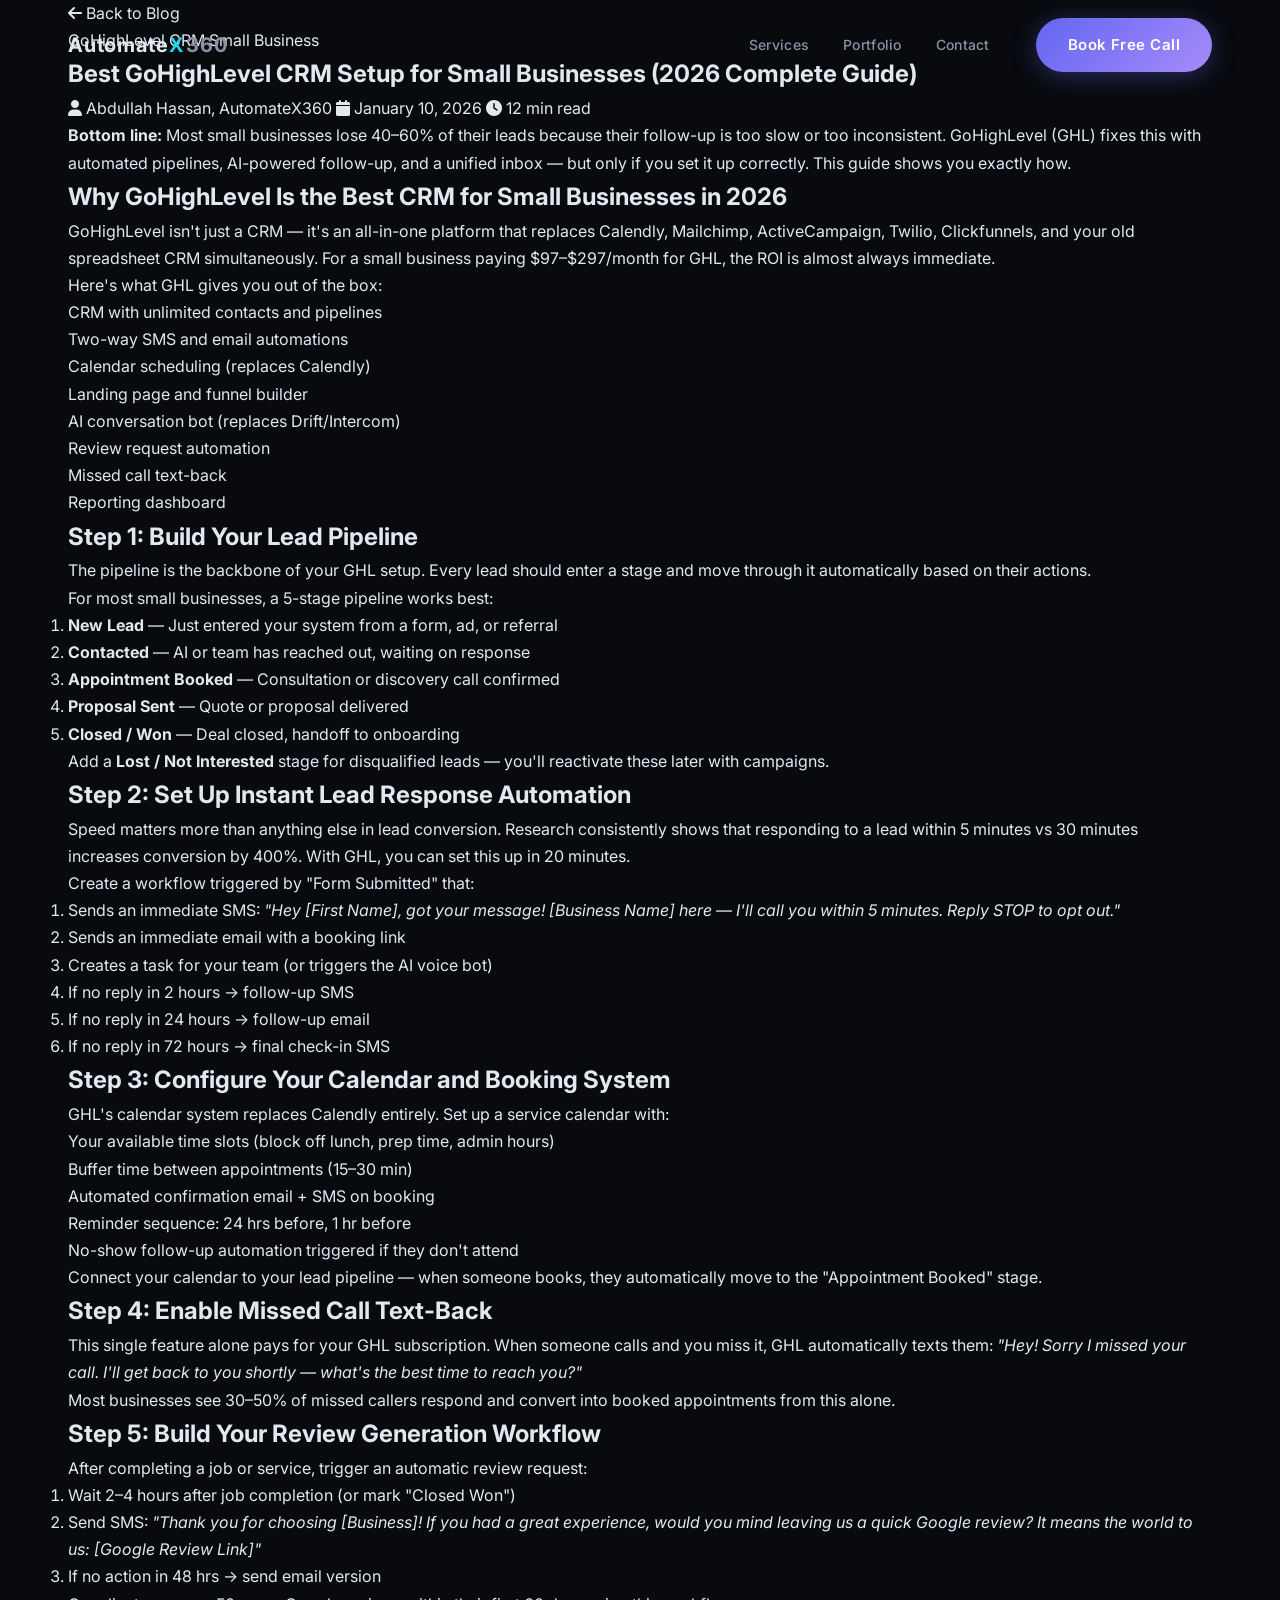
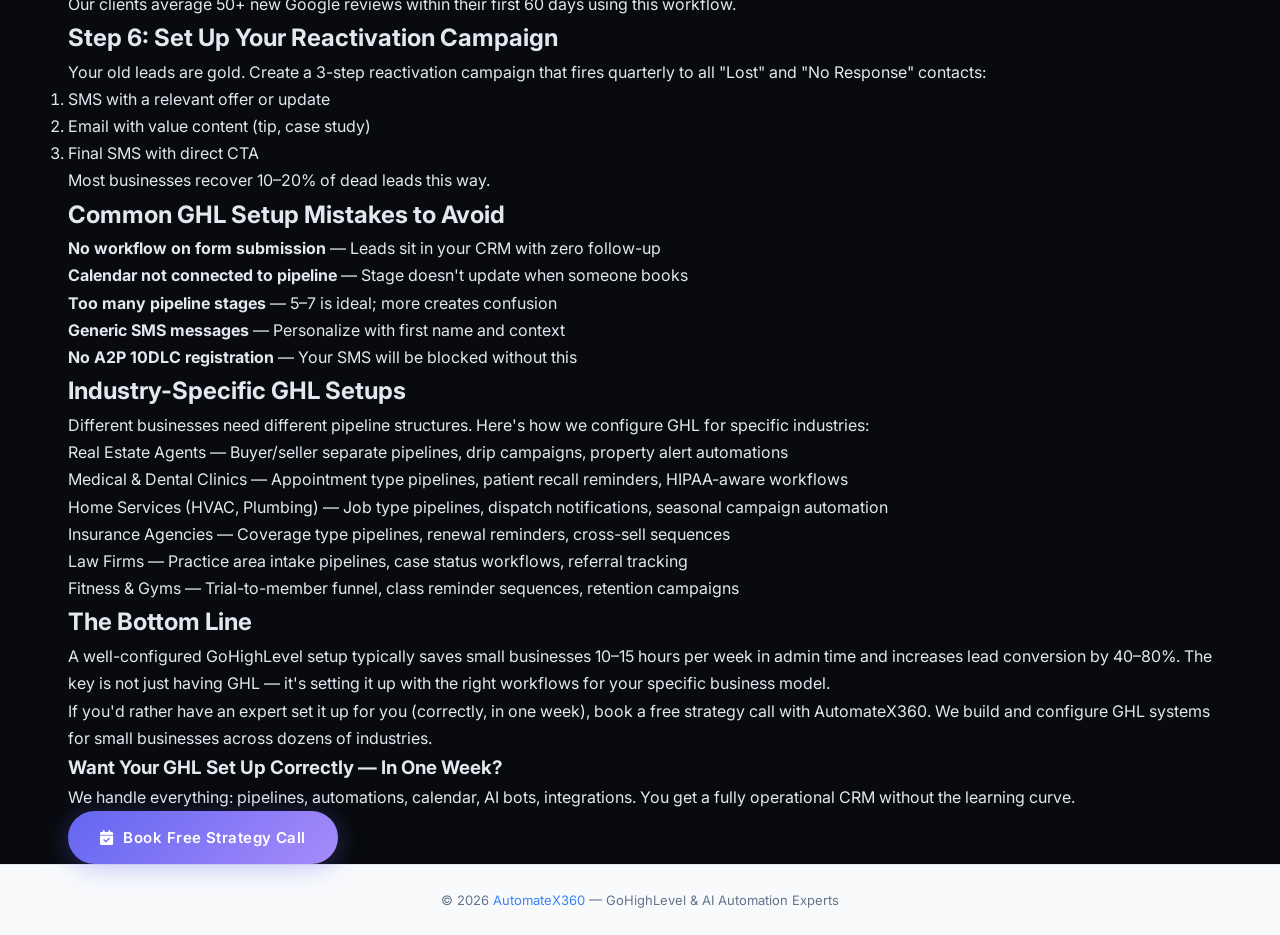
<file: blog/ghl-crm-setup-small-businesses.html>
<!DOCTYPE html>
<html lang="en">
<head>
  <meta charset="UTF-8"><meta name="viewport" content="width=device-width, initial-scale=1.0">
  <title>Best GoHighLevel CRM Setup for Small Businesses (2026 Guide) — AutomateX360</title>
  <meta name="description" content="Step-by-step GoHighLevel CRM setup for small businesses. Learn pipelines, automations, calendars, and follow-up workflows that save 10+ hours per week and double your close rate.">
  <meta name="keywords" content="GoHighLevel CRM setup, GHL small business, GoHighLevel tutorial, CRM setup guide, GoHighLevel automation, GHL pipelines, GoHighLevel for small business">
  <link rel="canonical" href="https://automatex360.com/blog/ghl-crm-setup-small-businesses.html">
  <meta property="og:title" content="Best GoHighLevel CRM Setup for Small Businesses (2026 Guide)">
  <meta property="og:description" content="Step-by-step GoHighLevel CRM setup for small businesses. Pipelines, automations, calendars, and follow-up workflows.">
  <meta property="og:type" content="article">
  <meta property="og:url" content="https://automatex360.com/blog/ghl-crm-setup-small-businesses.html">
  <link rel="preconnect" href="https://fonts.googleapis.com">
  <link href="https://fonts.googleapis.com/css2?family=Inter:wght@400;500;600;700&family=Plus+Jakarta+Sans:wght@600;700;800&display=swap" rel="stylesheet">
  <link rel="stylesheet" href="https://cdnjs.cloudflare.com/ajax/libs/font-awesome/6.5.1/css/all.min.css">
  <link rel="stylesheet" href="../style.css">
  <script type="application/ld+json">
  {
    "@context": "https://schema.org",
    "@type": "Article",
    "headline": "Best GoHighLevel CRM Setup for Small Businesses (2026 Guide)",
    "description": "Step-by-step GoHighLevel CRM setup for small businesses. Learn pipelines, automations, calendars, and follow-up workflows that save 10+ hours per week.",
    "author": {
      "@type": "Person",
      "name": "Abdullah Hassan",
      "url": "https://automatex360.com/#founder"
    },
    "publisher": {
      "@type": "Organization",
      "name": "AutomateX360",
      "url": "https://automatex360.com"
    },
    "datePublished": "2026-01-10",
    "dateModified": "2026-04-01",
    "mainEntityOfPage": "https://automatex360.com/blog/ghl-crm-setup-small-businesses.html"
  }
  </script>
</head>
<body>
  <header id="navbar" class="navbar scrolled">
    <div class="container nav-container">
      <a href="../index.html" class="nav-logo"><span class="logo-auto">Automate</span><span class="logo-x">X</span><span class="logo-360">360</span></a>
      <nav class="nav-menu">
        <a href="../index.html#services" class="nav-link">Services</a>
        <a href="../index.html#portfolio" class="nav-link">Portfolio</a>
        <a href="../index.html#contact" class="nav-link">Contact</a>
      </nav>
      <a href="../index.html#contact" class="btn btn-primary nav-cta">Book Free Call</a>
    </div>
  </header>

  <main>
    <article class="blog-article">
      <div class="container blog-container">
        <div class="blog-meta-top">
          <a href="../index.html#blog" class="niche-back-link"><i class="fas fa-arrow-left"></i> Back to Blog</a>
          <div class="blog-cats">
            <span class="blog-cat-tag">GoHighLevel</span>
            <span class="blog-cat-tag">CRM</span>
            <span class="blog-cat-tag">Small Business</span>
          </div>
        </div>

        <h1>Best GoHighLevel CRM Setup for Small Businesses (2026 Complete Guide)</h1>

        <div class="blog-byline">
          <span><i class="fas fa-user"></i> Abdullah Hassan, AutomateX360</span>
          <span><i class="fas fa-calendar"></i> January 10, 2026</span>
          <span><i class="fas fa-clock"></i> 12 min read</span>
        </div>

        <div class="blog-intro-box">
          <p><strong>Bottom line:</strong> Most small businesses lose 40–60% of their leads because their follow-up is too slow or too inconsistent. GoHighLevel (GHL) fixes this with automated pipelines, AI-powered follow-up, and a unified inbox — but only if you set it up correctly. This guide shows you exactly how.</p>
        </div>

        <h2>Why GoHighLevel Is the Best CRM for Small Businesses in 2026</h2>
        <p>GoHighLevel isn't just a CRM — it's an all-in-one platform that replaces Calendly, Mailchimp, ActiveCampaign, Twilio, Clickfunnels, and your old spreadsheet CRM simultaneously. For a small business paying $97–$297/month for GHL, the ROI is almost always immediate.</p>
        <p>Here's what GHL gives you out of the box:</p>
        <ul>
          <li>CRM with unlimited contacts and pipelines</li>
          <li>Two-way SMS and email automations</li>
          <li>Calendar scheduling (replaces Calendly)</li>
          <li>Landing page and funnel builder</li>
          <li>AI conversation bot (replaces Drift/Intercom)</li>
          <li>Review request automation</li>
          <li>Missed call text-back</li>
          <li>Reporting dashboard</li>
        </ul>

        <h2>Step 1: Build Your Lead Pipeline</h2>
        <p>The pipeline is the backbone of your GHL setup. Every lead should enter a stage and move through it automatically based on their actions.</p>
        <p>For most small businesses, a 5-stage pipeline works best:</p>
        <ol>
          <li><strong>New Lead</strong> — Just entered your system from a form, ad, or referral</li>
          <li><strong>Contacted</strong> — AI or team has reached out, waiting on response</li>
          <li><strong>Appointment Booked</strong> — Consultation or discovery call confirmed</li>
          <li><strong>Proposal Sent</strong> — Quote or proposal delivered</li>
          <li><strong>Closed / Won</strong> — Deal closed, handoff to onboarding</li>
        </ol>
        <p>Add a <strong>Lost / Not Interested</strong> stage for disqualified leads — you'll reactivate these later with campaigns.</p>

        <h2>Step 2: Set Up Instant Lead Response Automation</h2>
        <p>Speed matters more than anything else in lead conversion. Research consistently shows that responding to a lead within 5 minutes vs 30 minutes increases conversion by 400%. With GHL, you can set this up in 20 minutes.</p>
        <p>Create a workflow triggered by "Form Submitted" that:</p>
        <ol>
          <li>Sends an immediate SMS: <em>"Hey [First Name], got your message! [Business Name] here — I'll call you within 5 minutes. Reply STOP to opt out."</em></li>
          <li>Sends an immediate email with a booking link</li>
          <li>Creates a task for your team (or triggers the AI voice bot)</li>
          <li>If no reply in 2 hours → follow-up SMS</li>
          <li>If no reply in 24 hours → follow-up email</li>
          <li>If no reply in 72 hours → final check-in SMS</li>
        </ol>

        <h2>Step 3: Configure Your Calendar and Booking System</h2>
        <p>GHL's calendar system replaces Calendly entirely. Set up a service calendar with:</p>
        <ul>
          <li>Your available time slots (block off lunch, prep time, admin hours)</li>
          <li>Buffer time between appointments (15–30 min)</li>
          <li>Automated confirmation email + SMS on booking</li>
          <li>Reminder sequence: 24 hrs before, 1 hr before</li>
          <li>No-show follow-up automation triggered if they don't attend</li>
        </ul>
        <p>Connect your calendar to your lead pipeline — when someone books, they automatically move to the "Appointment Booked" stage.</p>

        <h2>Step 4: Enable Missed Call Text-Back</h2>
        <p>This single feature alone pays for your GHL subscription. When someone calls and you miss it, GHL automatically texts them: <em>"Hey! Sorry I missed your call. I'll get back to you shortly — what's the best time to reach you?"</em></p>
        <p>Most businesses see 30–50% of missed callers respond and convert into booked appointments from this alone.</p>

        <h2>Step 5: Build Your Review Generation Workflow</h2>
        <p>After completing a job or service, trigger an automatic review request:</p>
        <ol>
          <li>Wait 2–4 hours after job completion (or mark "Closed Won")</li>
          <li>Send SMS: <em>"Thank you for choosing [Business]! If you had a great experience, would you mind leaving us a quick Google review? It means the world to us: [Google Review Link]"</em></li>
          <li>If no action in 48 hrs → send email version</li>
        </ol>
        <p>Our clients average 50+ new Google reviews within their first 60 days using this workflow.</p>

        <h2>Step 6: Set Up Your Reactivation Campaign</h2>
        <p>Your old leads are gold. Create a 3-step reactivation campaign that fires quarterly to all "Lost" and "No Response" contacts:</p>
        <ol>
          <li>SMS with a relevant offer or update</li>
          <li>Email with value content (tip, case study)</li>
          <li>Final SMS with direct CTA</li>
        </ol>
        <p>Most businesses recover 10–20% of dead leads this way.</p>

        <h2>Common GHL Setup Mistakes to Avoid</h2>
        <ul>
          <li><strong>No workflow on form submission</strong> — Leads sit in your CRM with zero follow-up</li>
          <li><strong>Calendar not connected to pipeline</strong> — Stage doesn't update when someone books</li>
          <li><strong>Too many pipeline stages</strong> — 5–7 is ideal; more creates confusion</li>
          <li><strong>Generic SMS messages</strong> — Personalize with first name and context</li>
          <li><strong>No A2P 10DLC registration</strong> — Your SMS will be blocked without this</li>
        </ul>

        <h2>Industry-Specific GHL Setups</h2>
        <p>Different businesses need different pipeline structures. Here's how we configure GHL for specific industries:</p>
        <ul>
          <li><a href="../niches/real-estate.html">Real Estate Agents</a> — Buyer/seller separate pipelines, drip campaigns, property alert automations</li>
          <li><a href="../niches/dental-medical.html">Medical & Dental Clinics</a> — Appointment type pipelines, patient recall reminders, HIPAA-aware workflows</li>
          <li><a href="../niches/home-services.html">Home Services (HVAC, Plumbing)</a> — Job type pipelines, dispatch notifications, seasonal campaign automation</li>
          <li><a href="../niches/insurance.html">Insurance Agencies</a> — Coverage type pipelines, renewal reminders, cross-sell sequences</li>
          <li><a href="../niches/legal.html">Law Firms</a> — Practice area intake pipelines, case status workflows, referral tracking</li>
          <li><a href="../niches/fitness.html">Fitness & Gyms</a> — Trial-to-member funnel, class reminder sequences, retention campaigns</li>
        </ul>

        <h2>The Bottom Line</h2>
        <p>A well-configured GoHighLevel setup typically saves small businesses 10–15 hours per week in admin time and increases lead conversion by 40–80%. The key is not just having GHL — it's setting it up with the right workflows for your specific business model.</p>
        <p>If you'd rather have an expert set it up for you (correctly, in one week), <a href="../index.html#contact">book a free strategy call with AutomateX360</a>. We build and configure GHL systems for small businesses across dozens of industries.</p>

        <div class="blog-cta-box">
          <h3>Want Your GHL Set Up Correctly — In One Week?</h3>
          <p>We handle everything: pipelines, automations, calendar, AI bots, integrations. You get a fully operational CRM without the learning curve.</p>
          <a href="../index.html#contact" class="btn btn-primary"><i class="fas fa-calendar-check"></i> Book Free Strategy Call</a>
        </div>
      </div>
    </article>
  </main>

  <footer style="background:#f8fafc;border-top:1px solid #e2e8f0;padding:24px 0;text-align:center;font-size:13px;color:#64748b">
    <div class="container"><p>&copy; 2026 <a href="../index.html" style="color:#3b82f6">AutomateX360</a> — GoHighLevel & AI Automation Experts</p></div>
  </footer>
  <script>
    document.getElementById('navbar').classList.add('scrolled');
    window.addEventListener('scroll',()=>document.getElementById('navbar').classList.toggle('scrolled',window.scrollY>30));
  </script>
</body>
</html>
</file>
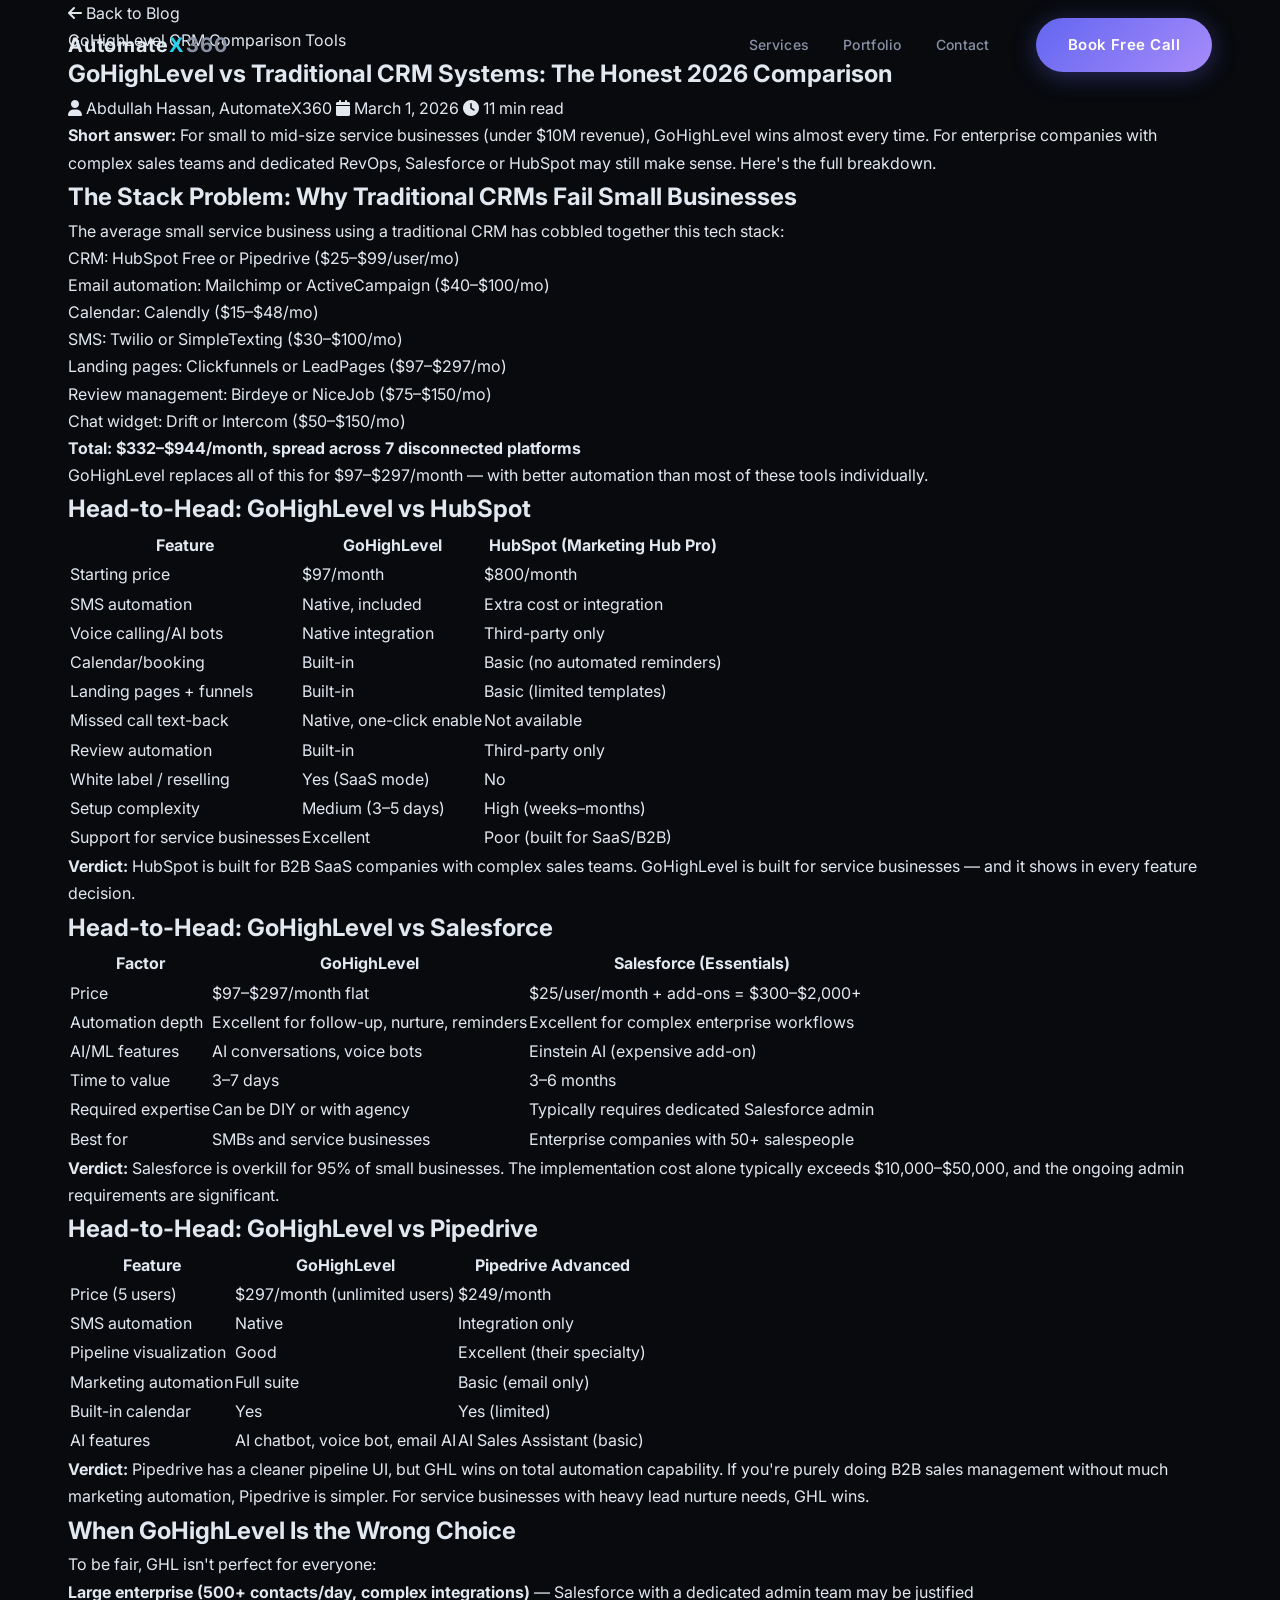
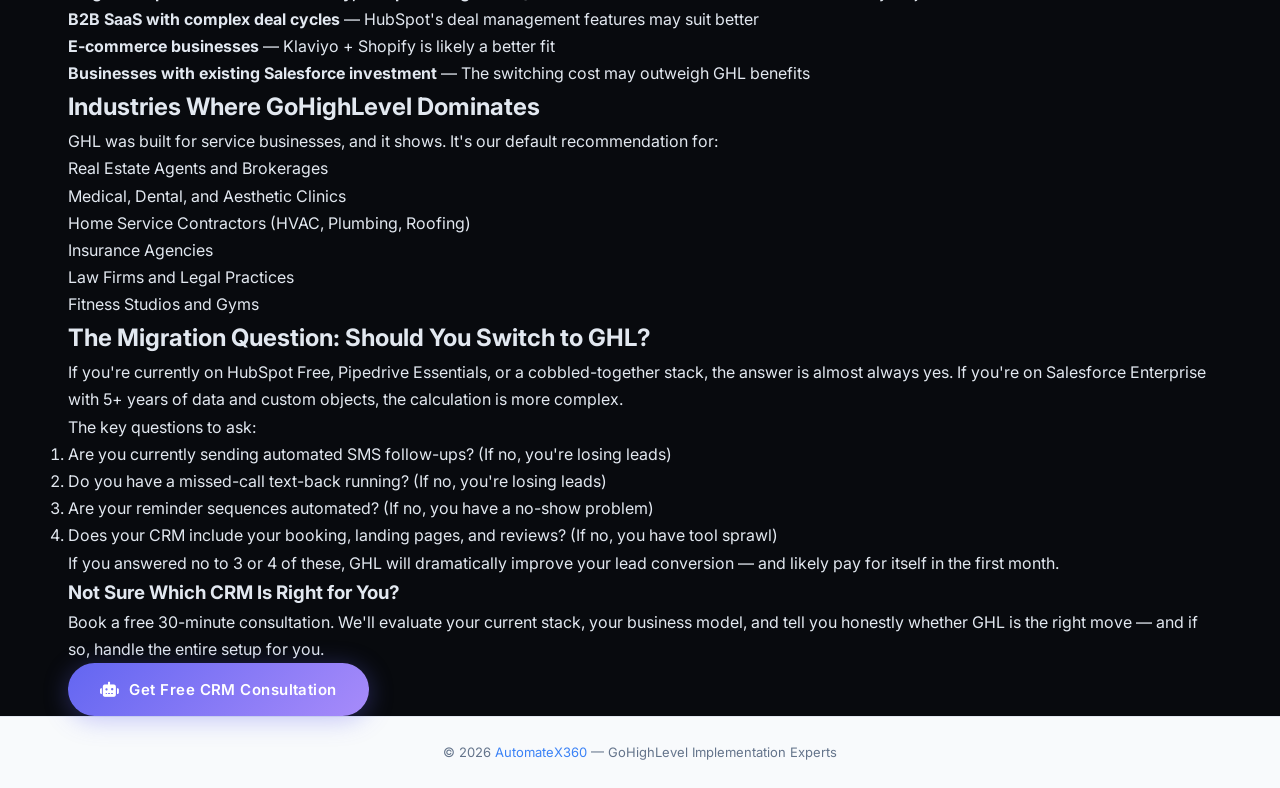
<file: blog/ghl-vs-traditional-crm.html>
<!DOCTYPE html>
<html lang="en">
<head>
  <meta charset="UTF-8"><meta name="viewport" content="width=device-width, initial-scale=1.0">
  <title>GoHighLevel vs Traditional CRM: Which Is Right for Your Business? (2026) — AutomateX360</title>
  <meta name="description" content="GoHighLevel vs Salesforce, HubSpot, and traditional CRMs — honest comparison for small businesses. Cost, features, ease of use, automation depth, and which wins for service businesses.">
  <meta name="keywords" content="GoHighLevel vs HubSpot, GoHighLevel vs Salesforce, GHL vs CRM, best CRM for small business, GoHighLevel comparison, CRM comparison 2026, GoHighLevel review">
  <link rel="canonical" href="https://automatex360.com/blog/ghl-vs-traditional-crm.html">
  <meta property="og:title" content="GoHighLevel vs Traditional CRM: Which Is Right for Your Business?">
  <meta property="og:description" content="Honest comparison of GoHighLevel vs Salesforce, HubSpot, and traditional CRMs for small service businesses.">
  <meta property="og:type" content="article">
  <link rel="preconnect" href="https://fonts.googleapis.com">
  <link href="https://fonts.googleapis.com/css2?family=Inter:wght@400;500;600;700&family=Plus+Jakarta+Sans:wght@600;700;800&display=swap" rel="stylesheet">
  <link rel="stylesheet" href="https://cdnjs.cloudflare.com/ajax/libs/font-awesome/6.5.1/css/all.min.css">
  <link rel="stylesheet" href="../style.css">
  <script type="application/ld+json">
  {
    "@context": "https://schema.org",
    "@type": "Article",
    "headline": "GoHighLevel vs Traditional CRM: Which Is Right for Your Business? (2026)",
    "description": "Honest comparison of GoHighLevel vs Salesforce, HubSpot, and traditional CRMs for small service businesses.",
    "author": { "@type": "Person", "name": "Abdullah Hassan", "url": "https://automatex360.com/#founder" },
    "publisher": { "@type": "Organization", "name": "AutomateX360", "url": "https://automatex360.com" },
    "datePublished": "2026-03-01",
    "dateModified": "2026-04-01",
    "mainEntityOfPage": "https://automatex360.com/blog/ghl-vs-traditional-crm.html"
  }
  </script>
</head>
<body>
  <header id="navbar" class="navbar scrolled">
    <div class="container nav-container">
      <a href="../index.html" class="nav-logo"><span class="logo-auto">Automate</span><span class="logo-x">X</span><span class="logo-360">360</span></a>
      <nav class="nav-menu">
        <a href="../index.html#services" class="nav-link">Services</a>
        <a href="../index.html#portfolio" class="nav-link">Portfolio</a>
        <a href="../index.html#contact" class="nav-link">Contact</a>
      </nav>
      <a href="../index.html#contact" class="btn btn-primary nav-cta">Book Free Call</a>
    </div>
  </header>

  <main>
    <article class="blog-article">
      <div class="container blog-container">
        <div class="blog-meta-top">
          <a href="../index.html#blog" class="niche-back-link"><i class="fas fa-arrow-left"></i> Back to Blog</a>
          <div class="blog-cats">
            <span class="blog-cat-tag">GoHighLevel</span>
            <span class="blog-cat-tag">CRM Comparison</span>
            <span class="blog-cat-tag">Tools</span>
          </div>
        </div>

        <h1>GoHighLevel vs Traditional CRM Systems: The Honest 2026 Comparison</h1>

        <div class="blog-byline">
          <span><i class="fas fa-user"></i> Abdullah Hassan, AutomateX360</span>
          <span><i class="fas fa-calendar"></i> March 1, 2026</span>
          <span><i class="fas fa-clock"></i> 11 min read</span>
        </div>

        <div class="blog-intro-box">
          <p><strong>Short answer:</strong> For small to mid-size service businesses (under $10M revenue), GoHighLevel wins almost every time. For enterprise companies with complex sales teams and dedicated RevOps, Salesforce or HubSpot may still make sense. Here's the full breakdown.</p>
        </div>

        <h2>The Stack Problem: Why Traditional CRMs Fail Small Businesses</h2>
        <p>The average small service business using a traditional CRM has cobbled together this tech stack:</p>
        <ul>
          <li>CRM: HubSpot Free or Pipedrive ($25–$99/user/mo)</li>
          <li>Email automation: Mailchimp or ActiveCampaign ($40–$100/mo)</li>
          <li>Calendar: Calendly ($15–$48/mo)</li>
          <li>SMS: Twilio or SimpleTexting ($30–$100/mo)</li>
          <li>Landing pages: Clickfunnels or LeadPages ($97–$297/mo)</li>
          <li>Review management: Birdeye or NiceJob ($75–$150/mo)</li>
          <li>Chat widget: Drift or Intercom ($50–$150/mo)</li>
        </ul>
        <p><strong>Total: $332–$944/month, spread across 7 disconnected platforms</strong></p>
        <p>GoHighLevel replaces all of this for $97–$297/month — with better automation than most of these tools individually.</p>

        <h2>Head-to-Head: GoHighLevel vs HubSpot</h2>
        <div style="overflow-x:auto">
          <table class="blog-table">
            <thead>
              <tr><th>Feature</th><th>GoHighLevel</th><th>HubSpot (Marketing Hub Pro)</th></tr>
            </thead>
            <tbody>
              <tr><td>Starting price</td><td>$97/month</td><td>$800/month</td></tr>
              <tr><td>SMS automation</td><td>Native, included</td><td>Extra cost or integration</td></tr>
              <tr><td>Voice calling/AI bots</td><td>Native integration</td><td>Third-party only</td></tr>
              <tr><td>Calendar/booking</td><td>Built-in</td><td>Basic (no automated reminders)</td></tr>
              <tr><td>Landing pages + funnels</td><td>Built-in</td><td>Basic (limited templates)</td></tr>
              <tr><td>Missed call text-back</td><td>Native, one-click enable</td><td>Not available</td></tr>
              <tr><td>Review automation</td><td>Built-in</td><td>Third-party only</td></tr>
              <tr><td>White label / reselling</td><td>Yes (SaaS mode)</td><td>No</td></tr>
              <tr><td>Setup complexity</td><td>Medium (3–5 days)</td><td>High (weeks–months)</td></tr>
              <tr><td>Support for service businesses</td><td>Excellent</td><td>Poor (built for SaaS/B2B)</td></tr>
            </tbody>
          </table>
        </div>
        <p><strong>Verdict:</strong> HubSpot is built for B2B SaaS companies with complex sales teams. GoHighLevel is built for service businesses — and it shows in every feature decision.</p>

        <h2>Head-to-Head: GoHighLevel vs Salesforce</h2>
        <div style="overflow-x:auto">
          <table class="blog-table">
            <thead>
              <tr><th>Factor</th><th>GoHighLevel</th><th>Salesforce (Essentials)</th></tr>
            </thead>
            <tbody>
              <tr><td>Price</td><td>$97–$297/month flat</td><td>$25/user/month + add-ons = $300–$2,000+</td></tr>
              <tr><td>Automation depth</td><td>Excellent for follow-up, nurture, reminders</td><td>Excellent for complex enterprise workflows</td></tr>
              <tr><td>AI/ML features</td><td>AI conversations, voice bots</td><td>Einstein AI (expensive add-on)</td></tr>
              <tr><td>Time to value</td><td>3–7 days</td><td>3–6 months</td></tr>
              <tr><td>Required expertise</td><td>Can be DIY or with agency</td><td>Typically requires dedicated Salesforce admin</td></tr>
              <tr><td>Best for</td><td>SMBs and service businesses</td><td>Enterprise companies with 50+ salespeople</td></tr>
            </tbody>
          </table>
        </div>
        <p><strong>Verdict:</strong> Salesforce is overkill for 95% of small businesses. The implementation cost alone typically exceeds $10,000–$50,000, and the ongoing admin requirements are significant.</p>

        <h2>Head-to-Head: GoHighLevel vs Pipedrive</h2>
        <div style="overflow-x:auto">
          <table class="blog-table">
            <thead>
              <tr><th>Feature</th><th>GoHighLevel</th><th>Pipedrive Advanced</th></tr>
            </thead>
            <tbody>
              <tr><td>Price (5 users)</td><td>$297/month (unlimited users)</td><td>$249/month</td></tr>
              <tr><td>SMS automation</td><td>Native</td><td>Integration only</td></tr>
              <tr><td>Pipeline visualization</td><td>Good</td><td>Excellent (their specialty)</td></tr>
              <tr><td>Marketing automation</td><td>Full suite</td><td>Basic (email only)</td></tr>
              <tr><td>Built-in calendar</td><td>Yes</td><td>Yes (limited)</td></tr>
              <tr><td>AI features</td><td>AI chatbot, voice bot, email AI</td><td>AI Sales Assistant (basic)</td></tr>
            </tbody>
          </table>
        </div>
        <p><strong>Verdict:</strong> Pipedrive has a cleaner pipeline UI, but GHL wins on total automation capability. If you're purely doing B2B sales management without much marketing automation, Pipedrive is simpler. For service businesses with heavy lead nurture needs, GHL wins.</p>

        <h2>When GoHighLevel Is the Wrong Choice</h2>
        <p>To be fair, GHL isn't perfect for everyone:</p>
        <ul>
          <li><strong>Large enterprise (500+ contacts/day, complex integrations)</strong> — Salesforce with a dedicated admin team may be justified</li>
          <li><strong>B2B SaaS with complex deal cycles</strong> — HubSpot's deal management features may suit better</li>
          <li><strong>E-commerce businesses</strong> — Klaviyo + Shopify is likely a better fit</li>
          <li><strong>Businesses with existing Salesforce investment</strong> — The switching cost may outweigh GHL benefits</li>
        </ul>

        <h2>Industries Where GoHighLevel Dominates</h2>
        <p>GHL was built for service businesses, and it shows. It's our default recommendation for:</p>
        <ul>
          <li><a href="../niches/real-estate.html">Real Estate Agents and Brokerages</a></li>
          <li><a href="../niches/dental-medical.html">Medical, Dental, and Aesthetic Clinics</a></li>
          <li><a href="../niches/home-services.html">Home Service Contractors (HVAC, Plumbing, Roofing)</a></li>
          <li><a href="../niches/insurance.html">Insurance Agencies</a></li>
          <li><a href="../niches/legal.html">Law Firms and Legal Practices</a></li>
          <li><a href="../niches/fitness.html">Fitness Studios and Gyms</a></li>
        </ul>

        <h2>The Migration Question: Should You Switch to GHL?</h2>
        <p>If you're currently on HubSpot Free, Pipedrive Essentials, or a cobbled-together stack, the answer is almost always yes. If you're on Salesforce Enterprise with 5+ years of data and custom objects, the calculation is more complex.</p>
        <p>The key questions to ask:</p>
        <ol>
          <li>Are you currently sending automated SMS follow-ups? (If no, you're losing leads)</li>
          <li>Do you have a missed-call text-back running? (If no, you're losing leads)</li>
          <li>Are your reminder sequences automated? (If no, you have a no-show problem)</li>
          <li>Does your CRM include your booking, landing pages, and reviews? (If no, you have tool sprawl)</li>
        </ol>
        <p>If you answered no to 3 or 4 of these, GHL will dramatically improve your lead conversion — and likely pay for itself in the first month.</p>

        <div class="blog-cta-box">
          <h3>Not Sure Which CRM Is Right for You?</h3>
          <p>Book a free 30-minute consultation. We'll evaluate your current stack, your business model, and tell you honestly whether GHL is the right move — and if so, handle the entire setup for you.</p>
          <a href="../index.html#contact" class="btn btn-primary"><i class="fas fa-robot"></i> Get Free CRM Consultation</a>
        </div>
      </div>
    </article>
  </main>

  <footer style="background:#f8fafc;border-top:1px solid #e2e8f0;padding:24px 0;text-align:center;font-size:13px;color:#64748b">
    <div class="container"><p>&copy; 2026 <a href="../index.html" style="color:#3b82f6">AutomateX360</a> — GoHighLevel Implementation Experts</p></div>
  </footer>
  <script>
    document.getElementById('navbar').classList.add('scrolled');
    window.addEventListener('scroll',()=>document.getElementById('navbar').classList.toggle('scrolled',window.scrollY>30));
  </script>
</body>
</html>
</file>
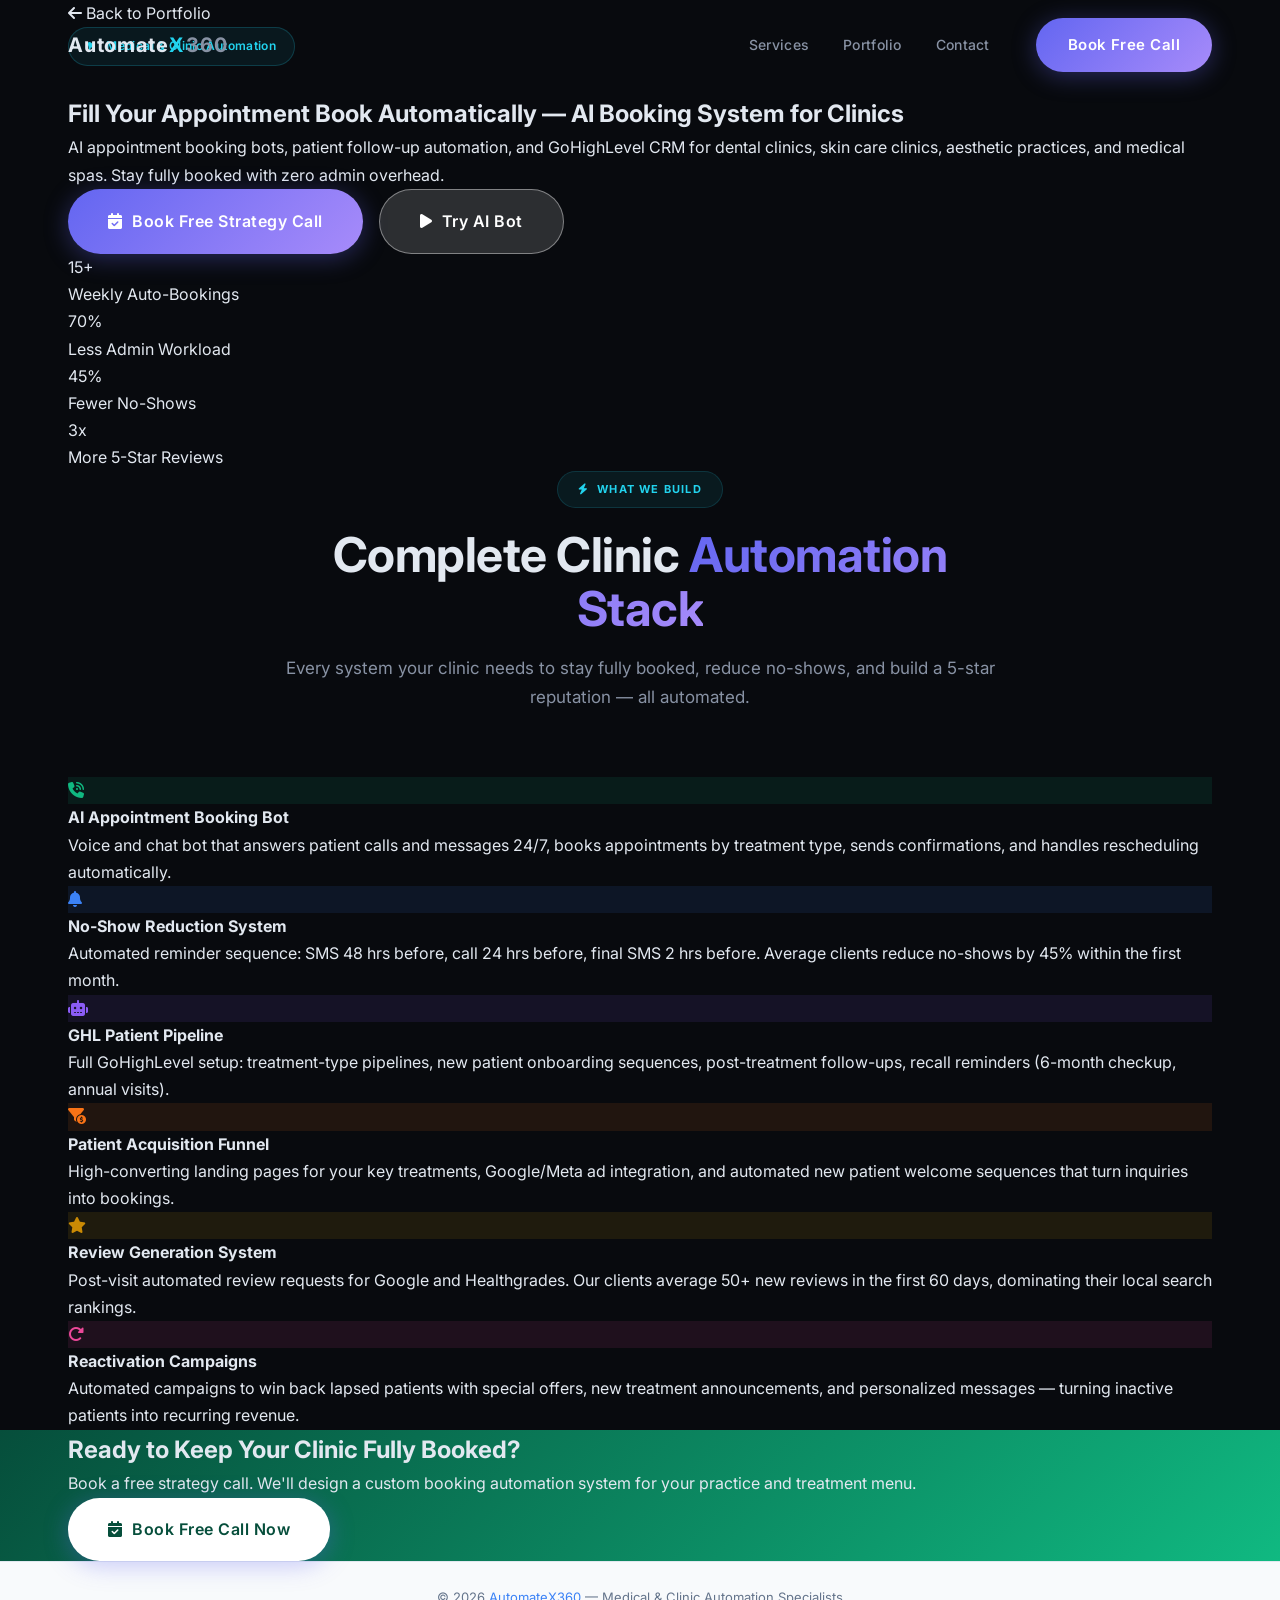
<file: niches/dental-medical.html>
<!DOCTYPE html>
<html lang="en">
<head>
  <meta charset="UTF-8"><meta name="viewport" content="width=device-width, initial-scale=1.0">
  <title>Medical & Aesthetic Clinic Automation | AI Booking Bots & GHL — AutomateX360</title>
  <meta name="description" content="AutomateX360 builds AI appointment booking bots, GoHighLevel automation, and patient nurture systems for dental clinics, skin care clinics, and aesthetic medical practices.">
  <meta name="keywords" content="medical clinic automation, dental automation, aesthetic clinic automation, AI booking bot clinic, GoHighLevel medical, skin care clinic automation, patient booking automation, AutomateX360">
  <link rel="canonical" href="https://automatex360.com/niches/dental-medical.html">
  <link rel="preconnect" href="https://fonts.googleapis.com">
  <link href="https://fonts.googleapis.com/css2?family=Inter:wght@400;500;600;700&family=Plus+Jakarta+Sans:wght@600;700;800&display=swap" rel="stylesheet">
  <link rel="stylesheet" href="https://cdnjs.cloudflare.com/ajax/libs/font-awesome/6.5.1/css/all.min.css">
  <link rel="stylesheet" href="../style.css">
  <style>:root{--niche-dark:#064e3b;--niche-light:#10b981;--niche-accent:#34d399}</style>
</head>
<body>
  <header id="navbar" class="navbar scrolled">
    <div class="container nav-container">
      <a href="../index.html" class="nav-logo"><span class="logo-auto">Automate</span><span class="logo-x">X</span><span class="logo-360">360</span></a>
      <nav class="nav-menu">
        <a href="../index.html#services" class="nav-link">Services</a>
        <a href="../index.html#portfolio" class="nav-link">Portfolio</a>
        <a href="../index.html#contact" class="nav-link">Contact</a>
      </nav>
      <a href="../index.html#contact" class="btn btn-primary nav-cta">Book Free Call</a>
    </div>
  </header>
  <main>
    <section class="niche-hero">
      <div class="container">
        <a href="../index.html#portfolio" class="niche-back-link"><i class="fas fa-arrow-left"></i> Back to Portfolio</a>
        <div class="niche-hero-content">
          <div class="hero-badge"><i class="fas fa-tooth"></i> Medical & Clinic Automation</div>
          <h1>Fill Your Appointment Book Automatically — AI Booking System for Clinics</h1>
          <p>AI appointment booking bots, patient follow-up automation, and GoHighLevel CRM for dental clinics, skin care clinics, aesthetic practices, and medical spas. Stay fully booked with zero admin overhead.</p>
          <div style="display:flex;gap:16px;flex-wrap:wrap">
            <a href="../index.html#contact" class="btn btn-primary btn-lg"><i class="fas fa-calendar-check"></i> Book Free Strategy Call</a>
            <a href="../index.html#demo" class="btn btn-outline btn-lg" style="background:rgba(255,255,255,.15);border-color:rgba(255,255,255,.4);color:#fff"><i class="fas fa-play"></i> Try AI Bot</a>
          </div>
        </div>
        <div class="niche-results-bar">
          <div class="niche-result-item"><div class="niche-result-num">15+</div><div class="niche-result-label">Weekly Auto-Bookings</div></div>
          <div class="niche-result-item"><div class="niche-result-num">70%</div><div class="niche-result-label">Less Admin Workload</div></div>
          <div class="niche-result-item"><div class="niche-result-num">45%</div><div class="niche-result-label">Fewer No-Shows</div></div>
          <div class="niche-result-item"><div class="niche-result-num">3x</div><div class="niche-result-label">More 5-Star Reviews</div></div>
        </div>
      </div>
    </section>
    <section class="niche-section">
      <div class="container">
        <div class="section-header">
          <span class="section-tag"><i class="fas fa-bolt"></i> What We Build</span>
          <h2 class="section-title">Complete Clinic <span class="gradient-text">Automation Stack</span></h2>
          <p class="section-subtitle">Every system your clinic needs to stay fully booked, reduce no-shows, and build a 5-star reputation — all automated.</p>
        </div>
        <div class="niche-features-grid">
          <div class="niche-feature-card">
            <div class="niche-feature-icon" style="background:rgba(16,185,129,.1);color:#10b981"><i class="fas fa-phone-volume"></i></div>
            <h4>AI Appointment Booking Bot</h4>
            <p>Voice and chat bot that answers patient calls and messages 24/7, books appointments by treatment type, sends confirmations, and handles rescheduling automatically.</p>
          </div>
          <div class="niche-feature-card">
            <div class="niche-feature-icon" style="background:rgba(59,130,246,.1);color:#3b82f6"><i class="fas fa-bell"></i></div>
            <h4>No-Show Reduction System</h4>
            <p>Automated reminder sequence: SMS 48 hrs before, call 24 hrs before, final SMS 2 hrs before. Average clients reduce no-shows by 45% within the first month.</p>
          </div>
          <div class="niche-feature-card">
            <div class="niche-feature-icon" style="background:rgba(139,92,246,.1);color:#8b5cf6"><i class="fas fa-robot"></i></div>
            <h4>GHL Patient Pipeline</h4>
            <p>Full GoHighLevel setup: treatment-type pipelines, new patient onboarding sequences, post-treatment follow-ups, recall reminders (6-month checkup, annual visits).</p>
          </div>
          <div class="niche-feature-card">
            <div class="niche-feature-icon" style="background:rgba(249,115,22,.1);color:#f97316"><i class="fas fa-funnel-dollar"></i></div>
            <h4>Patient Acquisition Funnel</h4>
            <p>High-converting landing pages for your key treatments, Google/Meta ad integration, and automated new patient welcome sequences that turn inquiries into bookings.</p>
          </div>
          <div class="niche-feature-card">
            <div class="niche-feature-icon" style="background:rgba(234,179,8,.1);color:#ca8a04"><i class="fas fa-star"></i></div>
            <h4>Review Generation System</h4>
            <p>Post-visit automated review requests for Google and Healthgrades. Our clients average 50+ new reviews in the first 60 days, dominating their local search rankings.</p>
          </div>
          <div class="niche-feature-card">
            <div class="niche-feature-icon" style="background:rgba(236,72,153,.1);color:#ec4899"><i class="fas fa-redo-alt"></i></div>
            <h4>Reactivation Campaigns</h4>
            <p>Automated campaigns to win back lapsed patients with special offers, new treatment announcements, and personalized messages — turning inactive patients into recurring revenue.</p>
          </div>
        </div>
      </div>
    </section>
    <section class="niche-cta-bar" style="background:linear-gradient(135deg,#064e3b,#10b981)">
      <div class="container">
        <h2>Ready to Keep Your Clinic Fully Booked?</h2>
        <p>Book a free strategy call. We'll design a custom booking automation system for your practice and treatment menu.</p>
        <a href="../index.html#contact" class="btn btn-primary btn-lg" style="background:#fff;color:#064e3b"><i class="fas fa-calendar-check"></i> Book Free Call Now</a>
      </div>
    </section>
  </main>
  <footer style="background:#f8fafc;border-top:1px solid #e2e8f0;padding:24px 0;text-align:center;font-size:13px;color:#64748b">
    <div class="container"><p>&copy; 2026 <a href="../index.html" style="color:#3b82f6">AutomateX360</a> — Medical & Clinic Automation Specialists</p></div>
  </footer>
  <script>
    document.getElementById('navbar').classList.add('scrolled');
    window.addEventListener('scroll',()=>document.getElementById('navbar').classList.toggle('scrolled',window.scrollY>30));
  </script>
</body>
</html>
</file>
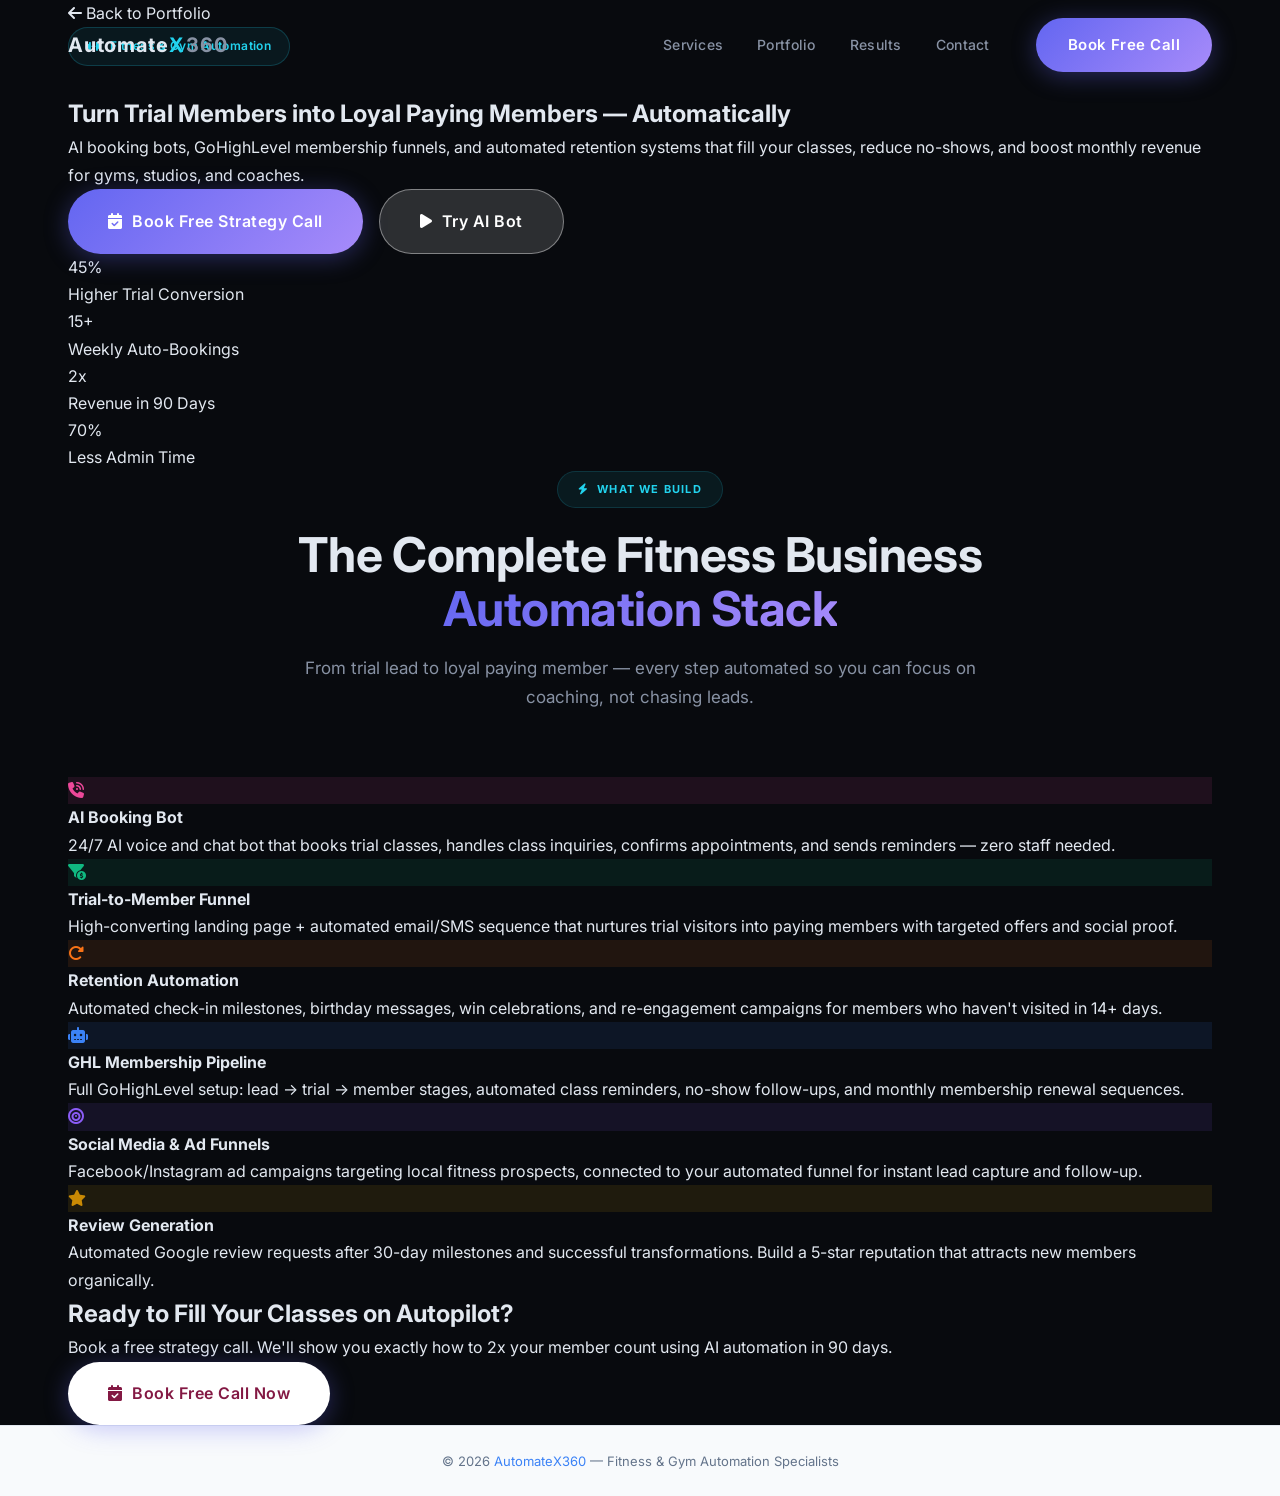
<file: niches/fitness.html>
<!DOCTYPE html>
<html lang="en">
<head>
  <meta charset="UTF-8">
  <meta name="viewport" content="width=device-width, initial-scale=1.0">
  <title>Fitness & Gym Automation | AI Bots, GHL & Membership Funnels — AutomateX360</title>
  <meta name="description" content="AutomateX360 automates fitness studios, gyms, and personal trainers with AI booking bots, GoHighLevel membership funnels, and automated retention systems. +45% member conversions.">
  <meta name="keywords" content="fitness automation, gym automation, GoHighLevel fitness, AI booking bot gym, fitness studio marketing automation, membership funnel, personal trainer automation, AutomateX360">
  <link rel="canonical" href="https://automatex360.com/niches/fitness.html">
  <link rel="preconnect" href="https://fonts.googleapis.com">
  <link href="https://fonts.googleapis.com/css2?family=Inter:wght@400;500;600;700&family=Plus+Jakarta+Sans:wght@600;700;800&display=swap" rel="stylesheet">
  <link rel="stylesheet" href="https://cdnjs.cloudflare.com/ajax/libs/font-awesome/6.5.1/css/all.min.css">
  <link rel="stylesheet" href="../style.css">
  <style>:root{--niche-dark:#831843;--niche-light:#ec4899;--niche-accent:#f472b6}</style>
</head>
<body>
  <header id="navbar" class="navbar scrolled">
    <div class="container nav-container">
      <a href="../index.html" class="nav-logo"><span class="logo-auto">Automate</span><span class="logo-x">X</span><span class="logo-360">360</span></a>
      <nav class="nav-menu">
        <a href="../index.html#services" class="nav-link">Services</a>
        <a href="../index.html#portfolio" class="nav-link">Portfolio</a>
        <a href="../index.html#results" class="nav-link">Results</a>
        <a href="../index.html#contact" class="nav-link">Contact</a>
      </nav>
      <a href="../index.html#contact" class="btn btn-primary nav-cta">Book Free Call</a>
    </div>
  </header>
  <main>
    <section class="niche-hero">
      <div class="container">
        <a href="../index.html#portfolio" class="niche-back-link"><i class="fas fa-arrow-left"></i> Back to Portfolio</a>
        <div class="niche-hero-content">
          <div class="hero-badge"><i class="fas fa-dumbbell"></i> Fitness & Gym Automation</div>
          <h1>Turn Trial Members into Loyal Paying Members — Automatically</h1>
          <p>AI booking bots, GoHighLevel membership funnels, and automated retention systems that fill your classes, reduce no-shows, and boost monthly revenue for gyms, studios, and coaches.</p>
          <div style="display:flex;gap:16px;flex-wrap:wrap">
            <a href="../index.html#contact" class="btn btn-primary btn-lg"><i class="fas fa-calendar-check"></i> Book Free Strategy Call</a>
            <a href="../index.html#demo" class="btn btn-outline btn-lg" style="background:rgba(255,255,255,.15);border-color:rgba(255,255,255,.4);color:#fff"><i class="fas fa-play"></i> Try AI Bot</a>
          </div>
        </div>
        <div class="niche-results-bar">
          <div class="niche-result-item"><div class="niche-result-num">45%</div><div class="niche-result-label">Higher Trial Conversion</div></div>
          <div class="niche-result-item"><div class="niche-result-num">15+</div><div class="niche-result-label">Weekly Auto-Bookings</div></div>
          <div class="niche-result-item"><div class="niche-result-num">2x</div><div class="niche-result-label">Revenue in 90 Days</div></div>
          <div class="niche-result-item"><div class="niche-result-num">70%</div><div class="niche-result-label">Less Admin Time</div></div>
        </div>
      </div>
    </section>

    <section class="niche-section">
      <div class="container">
        <div class="section-header">
          <span class="section-tag"><i class="fas fa-bolt"></i> What We Build</span>
          <h2 class="section-title">The Complete Fitness Business <span class="gradient-text">Automation Stack</span></h2>
          <p class="section-subtitle">From trial lead to loyal paying member — every step automated so you can focus on coaching, not chasing leads.</p>
        </div>
        <div class="niche-features-grid">
          <div class="niche-feature-card">
            <div class="niche-feature-icon" style="background:rgba(236,72,153,.1);color:#ec4899"><i class="fas fa-phone-volume"></i></div>
            <h4>AI Booking Bot</h4>
            <p>24/7 AI voice and chat bot that books trial classes, handles class inquiries, confirms appointments, and sends reminders — zero staff needed.</p>
          </div>
          <div class="niche-feature-card">
            <div class="niche-feature-icon" style="background:rgba(16,185,129,.1);color:#10b981"><i class="fas fa-funnel-dollar"></i></div>
            <h4>Trial-to-Member Funnel</h4>
            <p>High-converting landing page + automated email/SMS sequence that nurtures trial visitors into paying members with targeted offers and social proof.</p>
          </div>
          <div class="niche-feature-card">
            <div class="niche-feature-icon" style="background:rgba(249,115,22,.1);color:#f97316"><i class="fas fa-redo-alt"></i></div>
            <h4>Retention Automation</h4>
            <p>Automated check-in milestones, birthday messages, win celebrations, and re-engagement campaigns for members who haven't visited in 14+ days.</p>
          </div>
          <div class="niche-feature-card">
            <div class="niche-feature-icon" style="background:rgba(59,130,246,.1);color:#3b82f6"><i class="fas fa-robot"></i></div>
            <h4>GHL Membership Pipeline</h4>
            <p>Full GoHighLevel setup: lead → trial → member stages, automated class reminders, no-show follow-ups, and monthly membership renewal sequences.</p>
          </div>
          <div class="niche-feature-card">
            <div class="niche-feature-icon" style="background:rgba(139,92,246,.1);color:#8b5cf6"><i class="fas fa-bullseye"></i></div>
            <h4>Social Media & Ad Funnels</h4>
            <p>Facebook/Instagram ad campaigns targeting local fitness prospects, connected to your automated funnel for instant lead capture and follow-up.</p>
          </div>
          <div class="niche-feature-card">
            <div class="niche-feature-icon" style="background:rgba(234,179,8,.1);color:#ca8a04"><i class="fas fa-star"></i></div>
            <h4>Review Generation</h4>
            <p>Automated Google review requests after 30-day milestones and successful transformations. Build a 5-star reputation that attracts new members organically.</p>
          </div>
        </div>
      </div>
    </section>

    <section class="niche-cta-bar">
      <div class="container">
        <h2>Ready to Fill Your Classes on Autopilot?</h2>
        <p>Book a free strategy call. We'll show you exactly how to 2x your member count using AI automation in 90 days.</p>
        <a href="../index.html#contact" class="btn btn-primary btn-lg" style="background:#fff;color:#831843"><i class="fas fa-calendar-check"></i> Book Free Call Now</a>
      </div>
    </section>
  </main>
  <footer style="background:#f8fafc;border-top:1px solid #e2e8f0;padding:24px 0;text-align:center;font-size:13px;color:#64748b">
    <div class="container"><p>&copy; 2026 <a href="../index.html" style="color:#3b82f6">AutomateX360</a> — Fitness & Gym Automation Specialists</p></div>
  </footer>
  <script>
    document.getElementById('navbar').classList.add('scrolled');
    window.addEventListener('scroll',()=>document.getElementById('navbar').classList.toggle('scrolled',window.scrollY>30));
  </script>
</body>
</html>
</file>
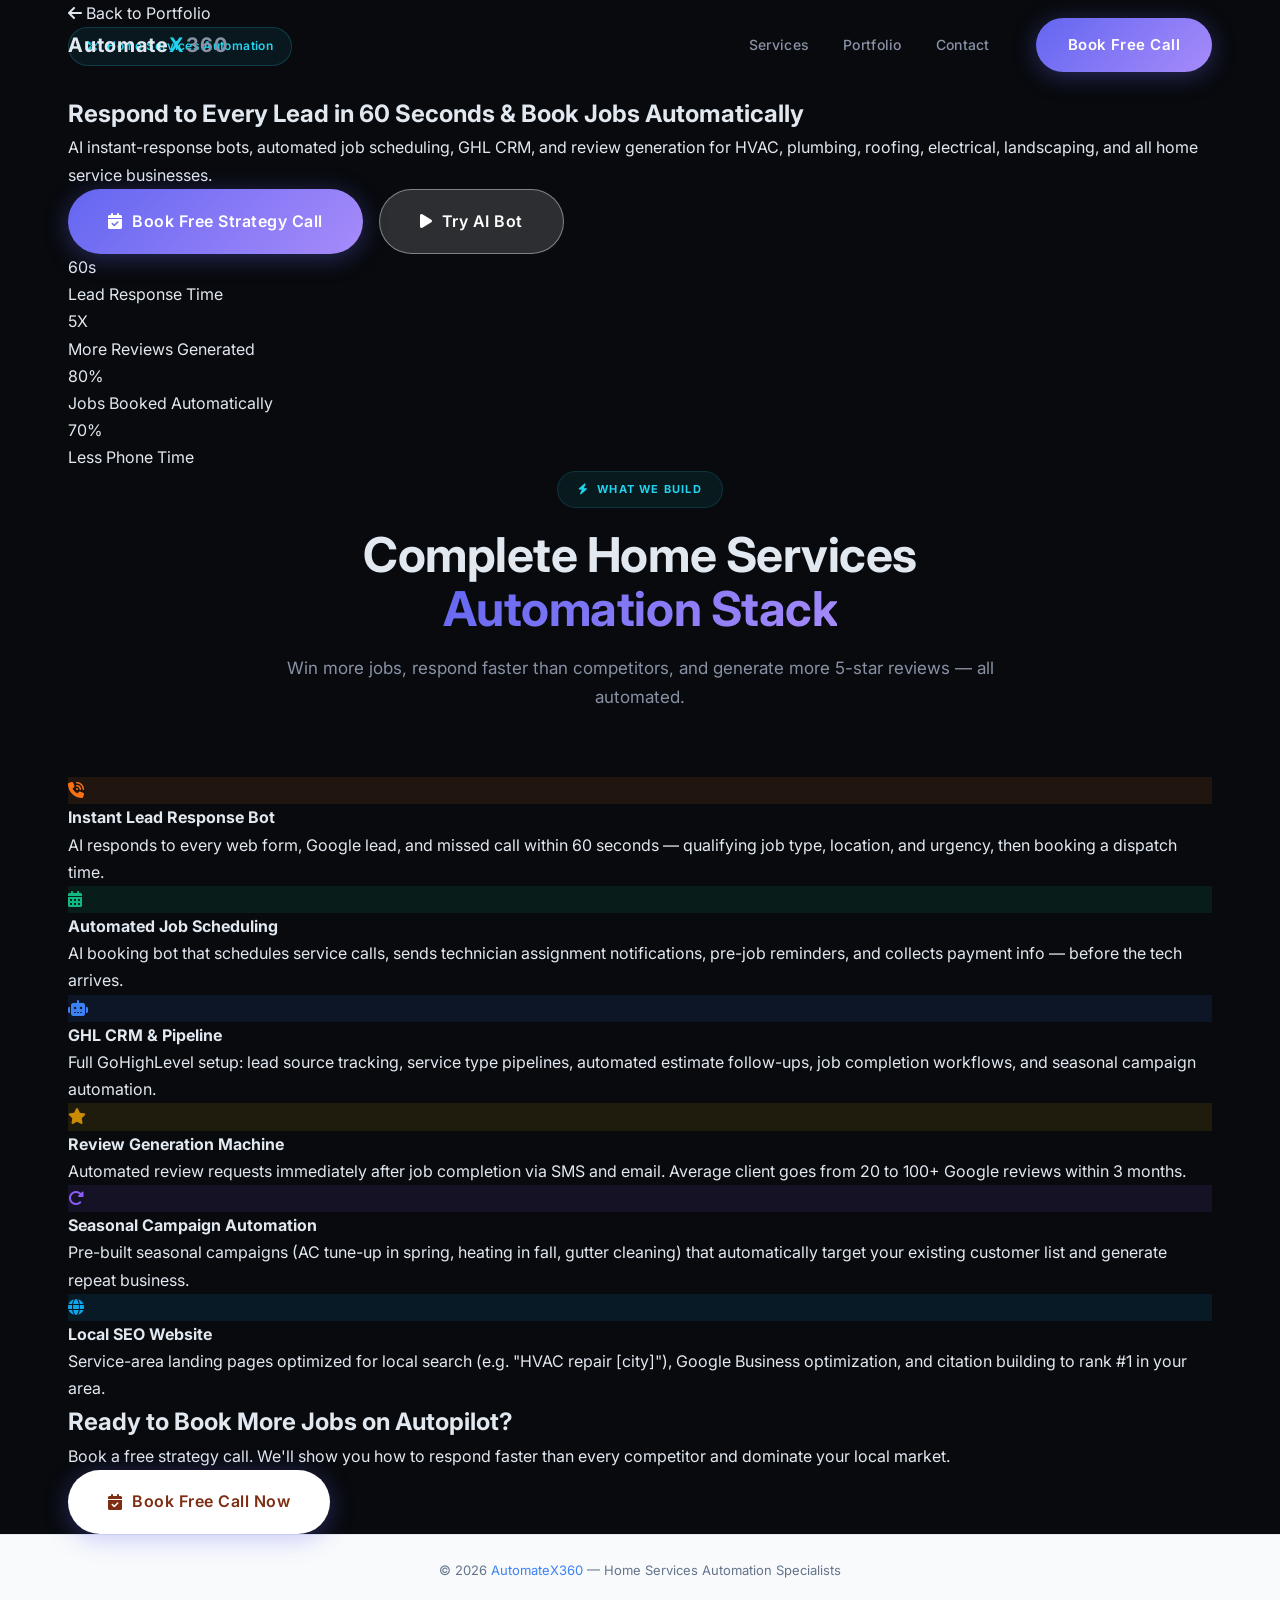
<file: niches/home-services.html>
<!DOCTYPE html>
<html lang="en">
<head>
  <meta charset="UTF-8"><meta name="viewport" content="width=device-width, initial-scale=1.0">
  <title>Home Services Automation | AI Lead Response, GHL & Job Scheduling — AutomateX360</title>
  <meta name="description" content="AutomateX360 automates HVAC, plumbing, roofing, landscaping and other home service businesses with AI calling bots, instant lead response, job scheduling automation, and GHL CRM.">
  <meta name="keywords" content="home services automation, HVAC automation, plumbing automation, roofing automation, GoHighLevel home services, AI lead response, job scheduling automation, AutomateX360">
  <link rel="canonical" href="https://automatex360.com/niches/home-services.html">
  <link rel="preconnect" href="https://fonts.googleapis.com">
  <link href="https://fonts.googleapis.com/css2?family=Inter:wght@400;500;600;700&family=Plus+Jakarta+Sans:wght@600;700;800&display=swap" rel="stylesheet">
  <link rel="stylesheet" href="https://cdnjs.cloudflare.com/ajax/libs/font-awesome/6.5.1/css/all.min.css">
  <link rel="stylesheet" href="../style.css">
  <style>:root{--niche-dark:#7c2d12;--niche-light:#f97316;--niche-accent:#fb923c}</style>
</head>
<body>
  <header id="navbar" class="navbar scrolled">
    <div class="container nav-container">
      <a href="../index.html" class="nav-logo"><span class="logo-auto">Automate</span><span class="logo-x">X</span><span class="logo-360">360</span></a>
      <nav class="nav-menu">
        <a href="../index.html#services" class="nav-link">Services</a>
        <a href="../index.html#portfolio" class="nav-link">Portfolio</a>
        <a href="../index.html#contact" class="nav-link">Contact</a>
      </nav>
      <a href="../index.html#contact" class="btn btn-primary nav-cta">Book Free Call</a>
    </div>
  </header>
  <main>
    <section class="niche-hero">
      <div class="container">
        <a href="../index.html#portfolio" class="niche-back-link"><i class="fas fa-arrow-left"></i> Back to Portfolio</a>
        <div class="niche-hero-content">
          <div class="hero-badge"><i class="fas fa-tools"></i> Home Services Automation</div>
          <h1>Respond to Every Lead in 60 Seconds & Book Jobs Automatically</h1>
          <p>AI instant-response bots, automated job scheduling, GHL CRM, and review generation for HVAC, plumbing, roofing, electrical, landscaping, and all home service businesses.</p>
          <div style="display:flex;gap:16px;flex-wrap:wrap">
            <a href="../index.html#contact" class="btn btn-primary btn-lg"><i class="fas fa-calendar-check"></i> Book Free Strategy Call</a>
            <a href="../index.html#demo" class="btn btn-outline btn-lg" style="background:rgba(255,255,255,.15);border-color:rgba(255,255,255,.4);color:#fff"><i class="fas fa-play"></i> Try AI Bot</a>
          </div>
        </div>
        <div class="niche-results-bar">
          <div class="niche-result-item"><div class="niche-result-num">60s</div><div class="niche-result-label">Lead Response Time</div></div>
          <div class="niche-result-item"><div class="niche-result-num">5X</div><div class="niche-result-label">More Reviews Generated</div></div>
          <div class="niche-result-item"><div class="niche-result-num">80%</div><div class="niche-result-label">Jobs Booked Automatically</div></div>
          <div class="niche-result-item"><div class="niche-result-num">70%</div><div class="niche-result-label">Less Phone Time</div></div>
        </div>
      </div>
    </section>
    <section class="niche-section">
      <div class="container">
        <div class="section-header">
          <span class="section-tag"><i class="fas fa-bolt"></i> What We Build</span>
          <h2 class="section-title">Complete Home Services <span class="gradient-text">Automation Stack</span></h2>
          <p class="section-subtitle">Win more jobs, respond faster than competitors, and generate more 5-star reviews — all automated.</p>
        </div>
        <div class="niche-features-grid">
          <div class="niche-feature-card">
            <div class="niche-feature-icon" style="background:rgba(249,115,22,.1);color:#f97316"><i class="fas fa-phone-volume"></i></div>
            <h4>Instant Lead Response Bot</h4>
            <p>AI responds to every web form, Google lead, and missed call within 60 seconds — qualifying job type, location, and urgency, then booking a dispatch time.</p>
          </div>
          <div class="niche-feature-card">
            <div class="niche-feature-icon" style="background:rgba(16,185,129,.1);color:#10b981"><i class="fas fa-calendar-alt"></i></div>
            <h4>Automated Job Scheduling</h4>
            <p>AI booking bot that schedules service calls, sends technician assignment notifications, pre-job reminders, and collects payment info — before the tech arrives.</p>
          </div>
          <div class="niche-feature-card">
            <div class="niche-feature-icon" style="background:rgba(59,130,246,.1);color:#3b82f6"><i class="fas fa-robot"></i></div>
            <h4>GHL CRM & Pipeline</h4>
            <p>Full GoHighLevel setup: lead source tracking, service type pipelines, automated estimate follow-ups, job completion workflows, and seasonal campaign automation.</p>
          </div>
          <div class="niche-feature-card">
            <div class="niche-feature-icon" style="background:rgba(234,179,8,.1);color:#ca8a04"><i class="fas fa-star"></i></div>
            <h4>Review Generation Machine</h4>
            <p>Automated review requests immediately after job completion via SMS and email. Average client goes from 20 to 100+ Google reviews within 3 months.</p>
          </div>
          <div class="niche-feature-card">
            <div class="niche-feature-icon" style="background:rgba(139,92,246,.1);color:#8b5cf6"><i class="fas fa-redo-alt"></i></div>
            <h4>Seasonal Campaign Automation</h4>
            <p>Pre-built seasonal campaigns (AC tune-up in spring, heating in fall, gutter cleaning) that automatically target your existing customer list and generate repeat business.</p>
          </div>
          <div class="niche-feature-card">
            <div class="niche-feature-icon" style="background:rgba(14,165,233,.1);color:#0ea5e9"><i class="fas fa-globe"></i></div>
            <h4>Local SEO Website</h4>
            <p>Service-area landing pages optimized for local search (e.g. "HVAC repair [city]"), Google Business optimization, and citation building to rank #1 in your area.</p>
          </div>
        </div>
      </div>
    </section>
    <section class="niche-cta-bar">
      <div class="container">
        <h2>Ready to Book More Jobs on Autopilot?</h2>
        <p>Book a free strategy call. We'll show you how to respond faster than every competitor and dominate your local market.</p>
        <a href="../index.html#contact" class="btn btn-primary btn-lg" style="background:#fff;color:#7c2d12"><i class="fas fa-calendar-check"></i> Book Free Call Now</a>
      </div>
    </section>
  </main>
  <footer style="background:#f8fafc;border-top:1px solid #e2e8f0;padding:24px 0;text-align:center;font-size:13px;color:#64748b">
    <div class="container"><p>&copy; 2026 <a href="../index.html" style="color:#3b82f6">AutomateX360</a> — Home Services Automation Specialists</p></div>
  </footer>
  <script>
    document.getElementById('navbar').classList.add('scrolled');
    window.addEventListener('scroll',()=>document.getElementById('navbar').classList.toggle('scrolled',window.scrollY>30));
  </script>
</body>
</html>
</file>
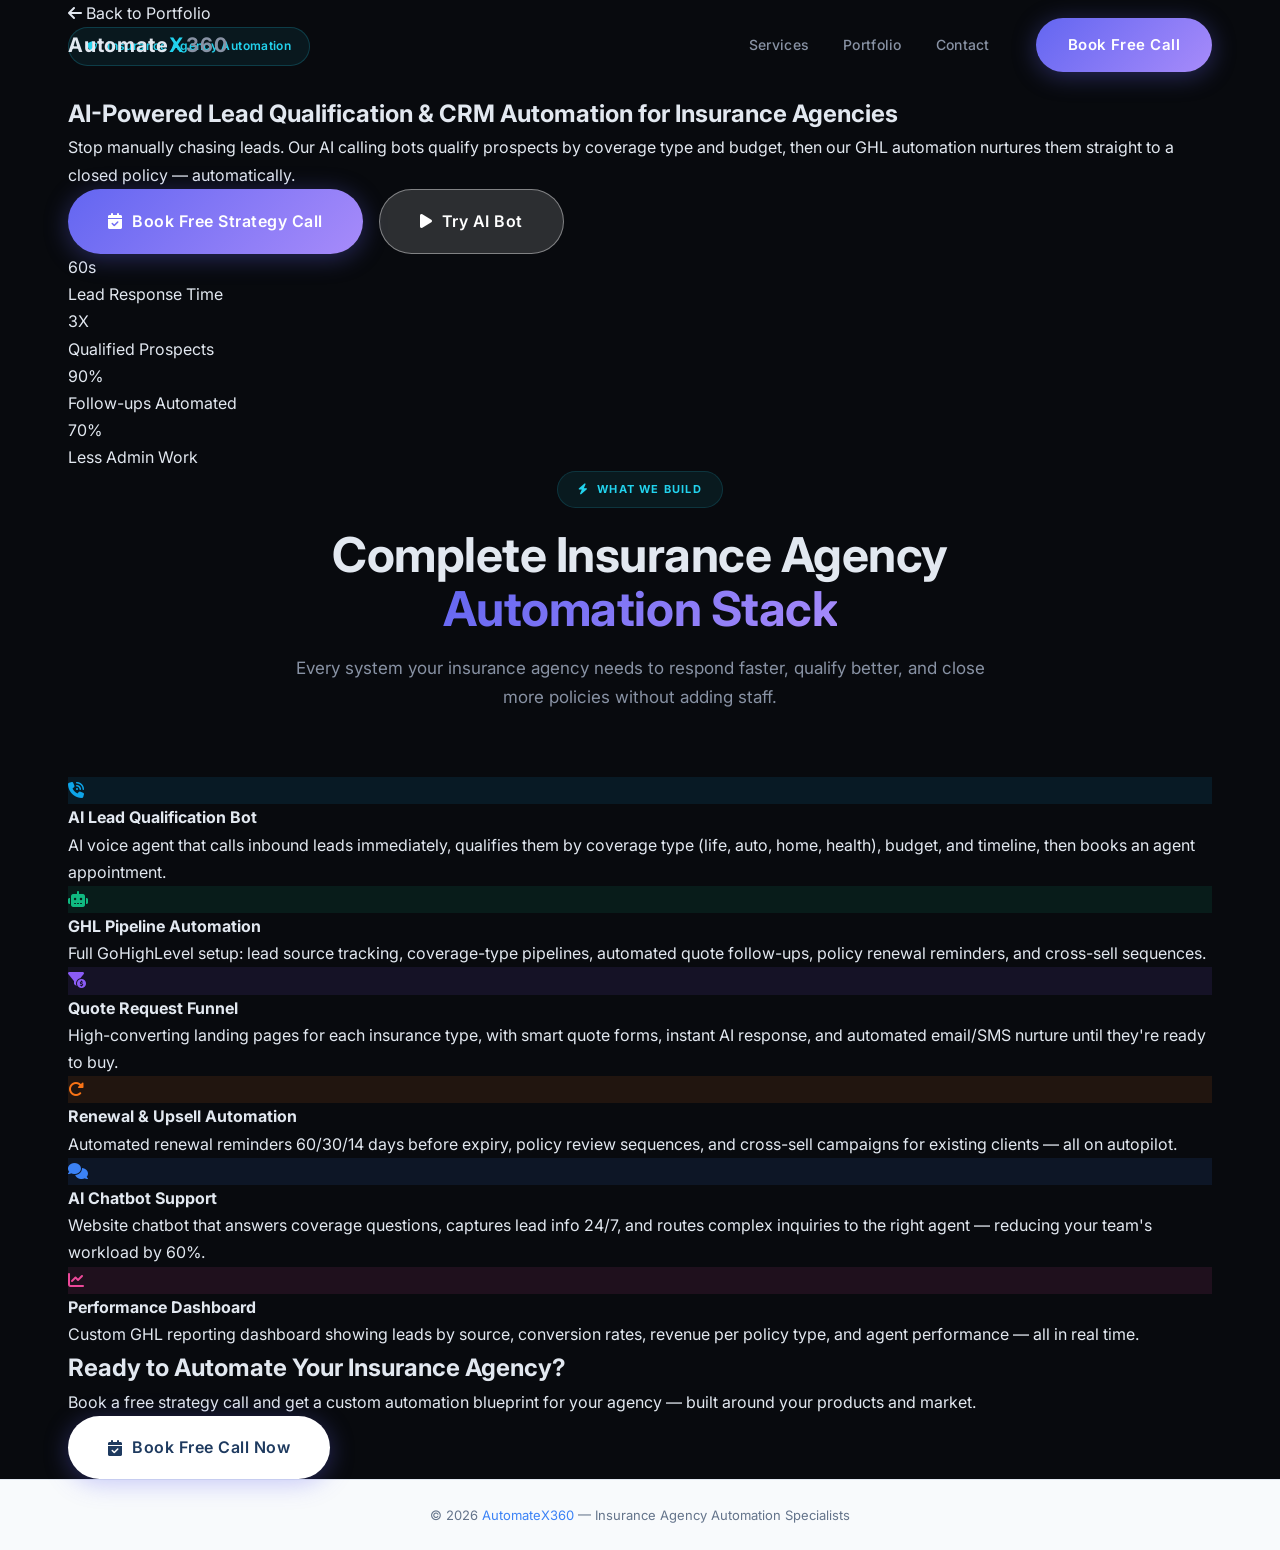
<file: niches/insurance.html>
<!DOCTYPE html>
<html lang="en">
<head>
  <meta charset="UTF-8"><meta name="viewport" content="width=device-width, initial-scale=1.0">
  <title>Insurance Agency Automation | AI Calling Bots & GHL CRM — AutomateX360</title>
  <meta name="description" content="AutomateX360 builds AI calling bots, GoHighLevel automation, and lead qualification funnels for insurance agencies. Qualify more prospects, reduce response times, and close more policies.">
  <meta name="keywords" content="insurance automation, insurance agency CRM, GoHighLevel insurance, AI calling bot insurance, insurance lead generation, insurance funnel automation, AutomateX360">
  <link rel="canonical" href="https://automatex360.com/niches/insurance.html">
  <link rel="preconnect" href="https://fonts.googleapis.com">
  <link href="https://fonts.googleapis.com/css2?family=Inter:wght@400;500;600;700&family=Plus+Jakarta+Sans:wght@600;700;800&display=swap" rel="stylesheet">
  <link rel="stylesheet" href="https://cdnjs.cloudflare.com/ajax/libs/font-awesome/6.5.1/css/all.min.css">
  <link rel="stylesheet" href="../style.css">
  <style>:root{--niche-dark:#1e3a5f;--niche-light:#0ea5e9;--niche-accent:#38bdf8}</style>
</head>
<body>
  <header id="navbar" class="navbar scrolled">
    <div class="container nav-container">
      <a href="../index.html" class="nav-logo"><span class="logo-auto">Automate</span><span class="logo-x">X</span><span class="logo-360">360</span></a>
      <nav class="nav-menu">
        <a href="../index.html#services" class="nav-link">Services</a>
        <a href="../index.html#portfolio" class="nav-link">Portfolio</a>
        <a href="../index.html#contact" class="nav-link">Contact</a>
      </nav>
      <a href="../index.html#contact" class="btn btn-primary nav-cta">Book Free Call</a>
    </div>
  </header>
  <main>
    <section class="niche-hero">
      <div class="container">
        <a href="../index.html#portfolio" class="niche-back-link"><i class="fas fa-arrow-left"></i> Back to Portfolio</a>
        <div class="niche-hero-content">
          <div class="hero-badge"><i class="fas fa-shield-alt"></i> Insurance Agency Automation</div>
          <h1>AI-Powered Lead Qualification & CRM Automation for Insurance Agencies</h1>
          <p>Stop manually chasing leads. Our AI calling bots qualify prospects by coverage type and budget, then our GHL automation nurtures them straight to a closed policy — automatically.</p>
          <div style="display:flex;gap:16px;flex-wrap:wrap">
            <a href="../index.html#contact" class="btn btn-primary btn-lg"><i class="fas fa-calendar-check"></i> Book Free Strategy Call</a>
            <a href="../index.html#demo" class="btn btn-outline btn-lg" style="background:rgba(255,255,255,.15);border-color:rgba(255,255,255,.4);color:#fff"><i class="fas fa-play"></i> Try AI Bot</a>
          </div>
        </div>
        <div class="niche-results-bar">
          <div class="niche-result-item"><div class="niche-result-num">60s</div><div class="niche-result-label">Lead Response Time</div></div>
          <div class="niche-result-item"><div class="niche-result-num">3X</div><div class="niche-result-label">Qualified Prospects</div></div>
          <div class="niche-result-item"><div class="niche-result-num">90%</div><div class="niche-result-label">Follow-ups Automated</div></div>
          <div class="niche-result-item"><div class="niche-result-num">70%</div><div class="niche-result-label">Less Admin Work</div></div>
        </div>
      </div>
    </section>
    <section class="niche-section">
      <div class="container">
        <div class="section-header">
          <span class="section-tag"><i class="fas fa-bolt"></i> What We Build</span>
          <h2 class="section-title">Complete Insurance Agency <span class="gradient-text">Automation Stack</span></h2>
          <p class="section-subtitle">Every system your insurance agency needs to respond faster, qualify better, and close more policies without adding staff.</p>
        </div>
        <div class="niche-features-grid">
          <div class="niche-feature-card">
            <div class="niche-feature-icon" style="background:rgba(14,165,233,.1);color:#0ea5e9"><i class="fas fa-phone-volume"></i></div>
            <h4>AI Lead Qualification Bot</h4>
            <p>AI voice agent that calls inbound leads immediately, qualifies them by coverage type (life, auto, home, health), budget, and timeline, then books an agent appointment.</p>
          </div>
          <div class="niche-feature-card">
            <div class="niche-feature-icon" style="background:rgba(16,185,129,.1);color:#10b981"><i class="fas fa-robot"></i></div>
            <h4>GHL Pipeline Automation</h4>
            <p>Full GoHighLevel setup: lead source tracking, coverage-type pipelines, automated quote follow-ups, policy renewal reminders, and cross-sell sequences.</p>
          </div>
          <div class="niche-feature-card">
            <div class="niche-feature-icon" style="background:rgba(139,92,246,.1);color:#8b5cf6"><i class="fas fa-funnel-dollar"></i></div>
            <h4>Quote Request Funnel</h4>
            <p>High-converting landing pages for each insurance type, with smart quote forms, instant AI response, and automated email/SMS nurture until they're ready to buy.</p>
          </div>
          <div class="niche-feature-card">
            <div class="niche-feature-icon" style="background:rgba(249,115,22,.1);color:#f97316"><i class="fas fa-redo-alt"></i></div>
            <h4>Renewal & Upsell Automation</h4>
            <p>Automated renewal reminders 60/30/14 days before expiry, policy review sequences, and cross-sell campaigns for existing clients — all on autopilot.</p>
          </div>
          <div class="niche-feature-card">
            <div class="niche-feature-icon" style="background:rgba(59,130,246,.1);color:#3b82f6"><i class="fas fa-comments"></i></div>
            <h4>AI Chatbot Support</h4>
            <p>Website chatbot that answers coverage questions, captures lead info 24/7, and routes complex inquiries to the right agent — reducing your team's workload by 60%.</p>
          </div>
          <div class="niche-feature-card">
            <div class="niche-feature-icon" style="background:rgba(236,72,153,.1);color:#ec4899"><i class="fas fa-chart-line"></i></div>
            <h4>Performance Dashboard</h4>
            <p>Custom GHL reporting dashboard showing leads by source, conversion rates, revenue per policy type, and agent performance — all in real time.</p>
          </div>
        </div>
      </div>
    </section>
    <section class="niche-cta-bar">
      <div class="container">
        <h2>Ready to Automate Your Insurance Agency?</h2>
        <p>Book a free strategy call and get a custom automation blueprint for your agency — built around your products and market.</p>
        <a href="../index.html#contact" class="btn btn-primary btn-lg" style="background:#fff;color:#1e3a5f"><i class="fas fa-calendar-check"></i> Book Free Call Now</a>
      </div>
    </section>
  </main>
  <footer style="background:#f8fafc;border-top:1px solid #e2e8f0;padding:24px 0;text-align:center;font-size:13px;color:#64748b">
    <div class="container"><p>&copy; 2026 <a href="../index.html" style="color:#3b82f6">AutomateX360</a> — Insurance Agency Automation Specialists</p></div>
  </footer>
  <script>
    document.getElementById('navbar').classList.add('scrolled');
    window.addEventListener('scroll',()=>document.getElementById('navbar').classList.toggle('scrolled',window.scrollY>30));
  </script>
</body>
</html>
</file>
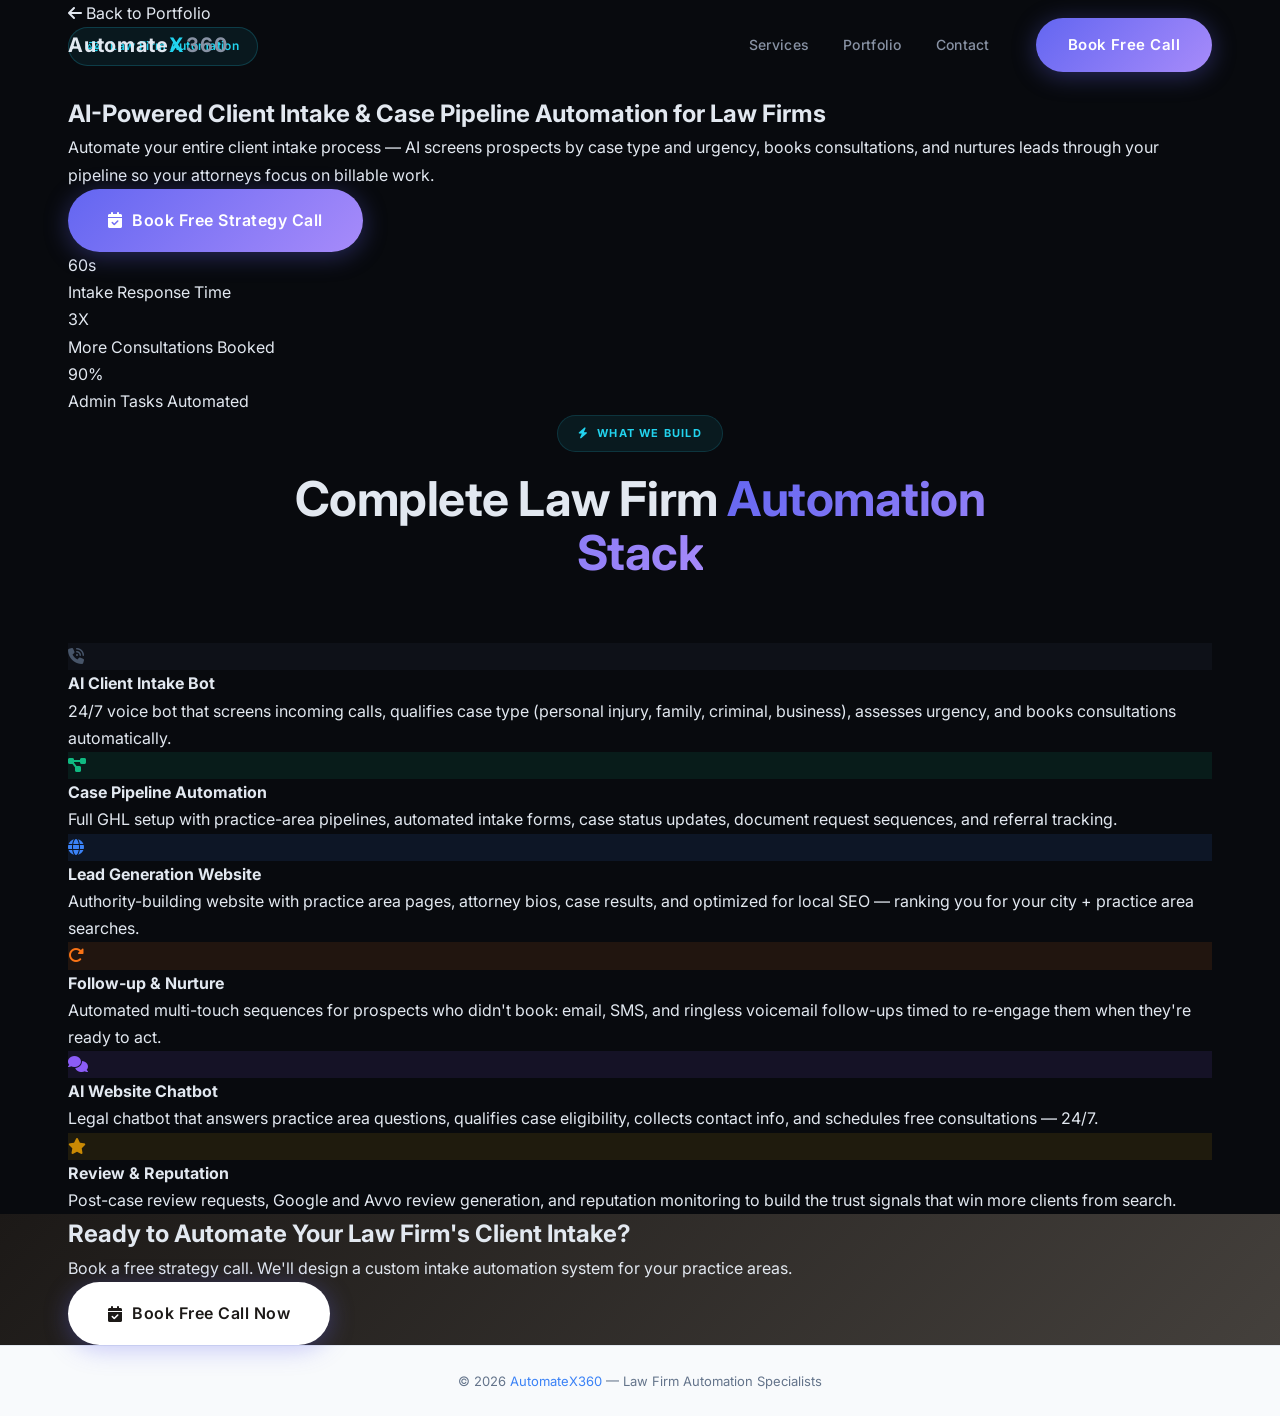
<file: niches/legal.html>
<!DOCTYPE html>
<html lang="en">
<head>
  <meta charset="UTF-8"><meta name="viewport" content="width=device-width, initial-scale=1.0">
  <title>Law Firm Automation | AI Client Intake, GHL CRM & Legal Funnels — AutomateX360</title>
  <meta name="description" content="AutomateX360 automates law firms with AI client intake bots, GoHighLevel case pipelines, and automated follow-up systems. Qualify more cases faster without adding staff.">
  <meta name="keywords" content="law firm automation, legal automation, GoHighLevel law firm, AI intake bot legal, legal CRM automation, attorney automation, client intake automation, AutomateX360">
  <link rel="canonical" href="https://automatex360.com/niches/legal.html">
  <link rel="preconnect" href="https://fonts.googleapis.com">
  <link href="https://fonts.googleapis.com/css2?family=Inter:wght@400;500;600;700&family=Plus+Jakarta+Sans:wght@600;700;800&display=swap" rel="stylesheet">
  <link rel="stylesheet" href="https://cdnjs.cloudflare.com/ajax/libs/font-awesome/6.5.1/css/all.min.css">
  <link rel="stylesheet" href="../style.css">
  <style>:root{--niche-dark:#1c1917;--niche-light:#44403c;--niche-accent:#a8a29e}</style>
</head>
<body>
  <header id="navbar" class="navbar scrolled">
    <div class="container nav-container">
      <a href="../index.html" class="nav-logo"><span class="logo-auto">Automate</span><span class="logo-x">X</span><span class="logo-360">360</span></a>
      <nav class="nav-menu">
        <a href="../index.html#services" class="nav-link">Services</a>
        <a href="../index.html#portfolio" class="nav-link">Portfolio</a>
        <a href="../index.html#contact" class="nav-link">Contact</a>
      </nav>
      <a href="../index.html#contact" class="btn btn-primary nav-cta">Book Free Call</a>
    </div>
  </header>
  <main>
    <section class="niche-hero">
      <div class="container">
        <a href="../index.html#portfolio" class="niche-back-link"><i class="fas fa-arrow-left"></i> Back to Portfolio</a>
        <div class="niche-hero-content">
          <div class="hero-badge"><i class="fas fa-balance-scale"></i> Law Firm Automation</div>
          <h1>AI-Powered Client Intake & Case Pipeline Automation for Law Firms</h1>
          <p>Automate your entire client intake process — AI screens prospects by case type and urgency, books consultations, and nurtures leads through your pipeline so your attorneys focus on billable work.</p>
          <div style="display:flex;gap:16px;flex-wrap:wrap">
            <a href="../index.html#contact" class="btn btn-primary btn-lg"><i class="fas fa-calendar-check"></i> Book Free Strategy Call</a>
          </div>
        </div>
        <div class="niche-results-bar">
          <div class="niche-result-item"><div class="niche-result-num">60s</div><div class="niche-result-label">Intake Response Time</div></div>
          <div class="niche-result-item"><div class="niche-result-num">3X</div><div class="niche-result-label">More Consultations Booked</div></div>
          <div class="niche-result-item"><div class="niche-result-num">90%</div><div class="niche-result-label">Admin Tasks Automated</div></div>
        </div>
      </div>
    </section>
    <section class="niche-section">
      <div class="container">
        <div class="section-header">
          <span class="section-tag"><i class="fas fa-bolt"></i> What We Build</span>
          <h2 class="section-title">Complete Law Firm <span class="gradient-text">Automation Stack</span></h2>
        </div>
        <div class="niche-features-grid">
          <div class="niche-feature-card">
            <div class="niche-feature-icon" style="background:rgba(71,85,105,.1);color:#475569"><i class="fas fa-phone-volume"></i></div>
            <h4>AI Client Intake Bot</h4>
            <p>24/7 voice bot that screens incoming calls, qualifies case type (personal injury, family, criminal, business), assesses urgency, and books consultations automatically.</p>
          </div>
          <div class="niche-feature-card">
            <div class="niche-feature-icon" style="background:rgba(16,185,129,.1);color:#10b981"><i class="fas fa-project-diagram"></i></div>
            <h4>Case Pipeline Automation</h4>
            <p>Full GHL setup with practice-area pipelines, automated intake forms, case status updates, document request sequences, and referral tracking.</p>
          </div>
          <div class="niche-feature-card">
            <div class="niche-feature-icon" style="background:rgba(59,130,246,.1);color:#3b82f6"><i class="fas fa-globe"></i></div>
            <h4>Lead Generation Website</h4>
            <p>Authority-building website with practice area pages, attorney bios, case results, and optimized for local SEO — ranking you for your city + practice area searches.</p>
          </div>
          <div class="niche-feature-card">
            <div class="niche-feature-icon" style="background:rgba(249,115,22,.1);color:#f97316"><i class="fas fa-redo-alt"></i></div>
            <h4>Follow-up & Nurture</h4>
            <p>Automated multi-touch sequences for prospects who didn't book: email, SMS, and ringless voicemail follow-ups timed to re-engage them when they're ready to act.</p>
          </div>
          <div class="niche-feature-card">
            <div class="niche-feature-icon" style="background:rgba(139,92,246,.1);color:#8b5cf6"><i class="fas fa-comments"></i></div>
            <h4>AI Website Chatbot</h4>
            <p>Legal chatbot that answers practice area questions, qualifies case eligibility, collects contact info, and schedules free consultations — 24/7.</p>
          </div>
          <div class="niche-feature-card">
            <div class="niche-feature-icon" style="background:rgba(234,179,8,.1);color:#ca8a04"><i class="fas fa-star"></i></div>
            <h4>Review & Reputation</h4>
            <p>Post-case review requests, Google and Avvo review generation, and reputation monitoring to build the trust signals that win more clients from search.</p>
          </div>
        </div>
      </div>
    </section>
    <section class="niche-cta-bar" style="background:linear-gradient(135deg,#1c1917,#44403c)">
      <div class="container">
        <h2>Ready to Automate Your Law Firm's Client Intake?</h2>
        <p>Book a free strategy call. We'll design a custom intake automation system for your practice areas.</p>
        <a href="../index.html#contact" class="btn btn-primary btn-lg" style="background:#fff;color:#1c1917"><i class="fas fa-calendar-check"></i> Book Free Call Now</a>
      </div>
    </section>
  </main>
  <footer style="background:#f8fafc;border-top:1px solid #e2e8f0;padding:24px 0;text-align:center;font-size:13px;color:#64748b">
    <div class="container"><p>&copy; 2026 <a href="../index.html" style="color:#3b82f6">AutomateX360</a> — Law Firm Automation Specialists</p></div>
  </footer>
  <script>
    document.getElementById('navbar').classList.add('scrolled');
    window.addEventListener('scroll',()=>document.getElementById('navbar').classList.toggle('scrolled',window.scrollY>30));
  </script>
</body>
</html>
</file>
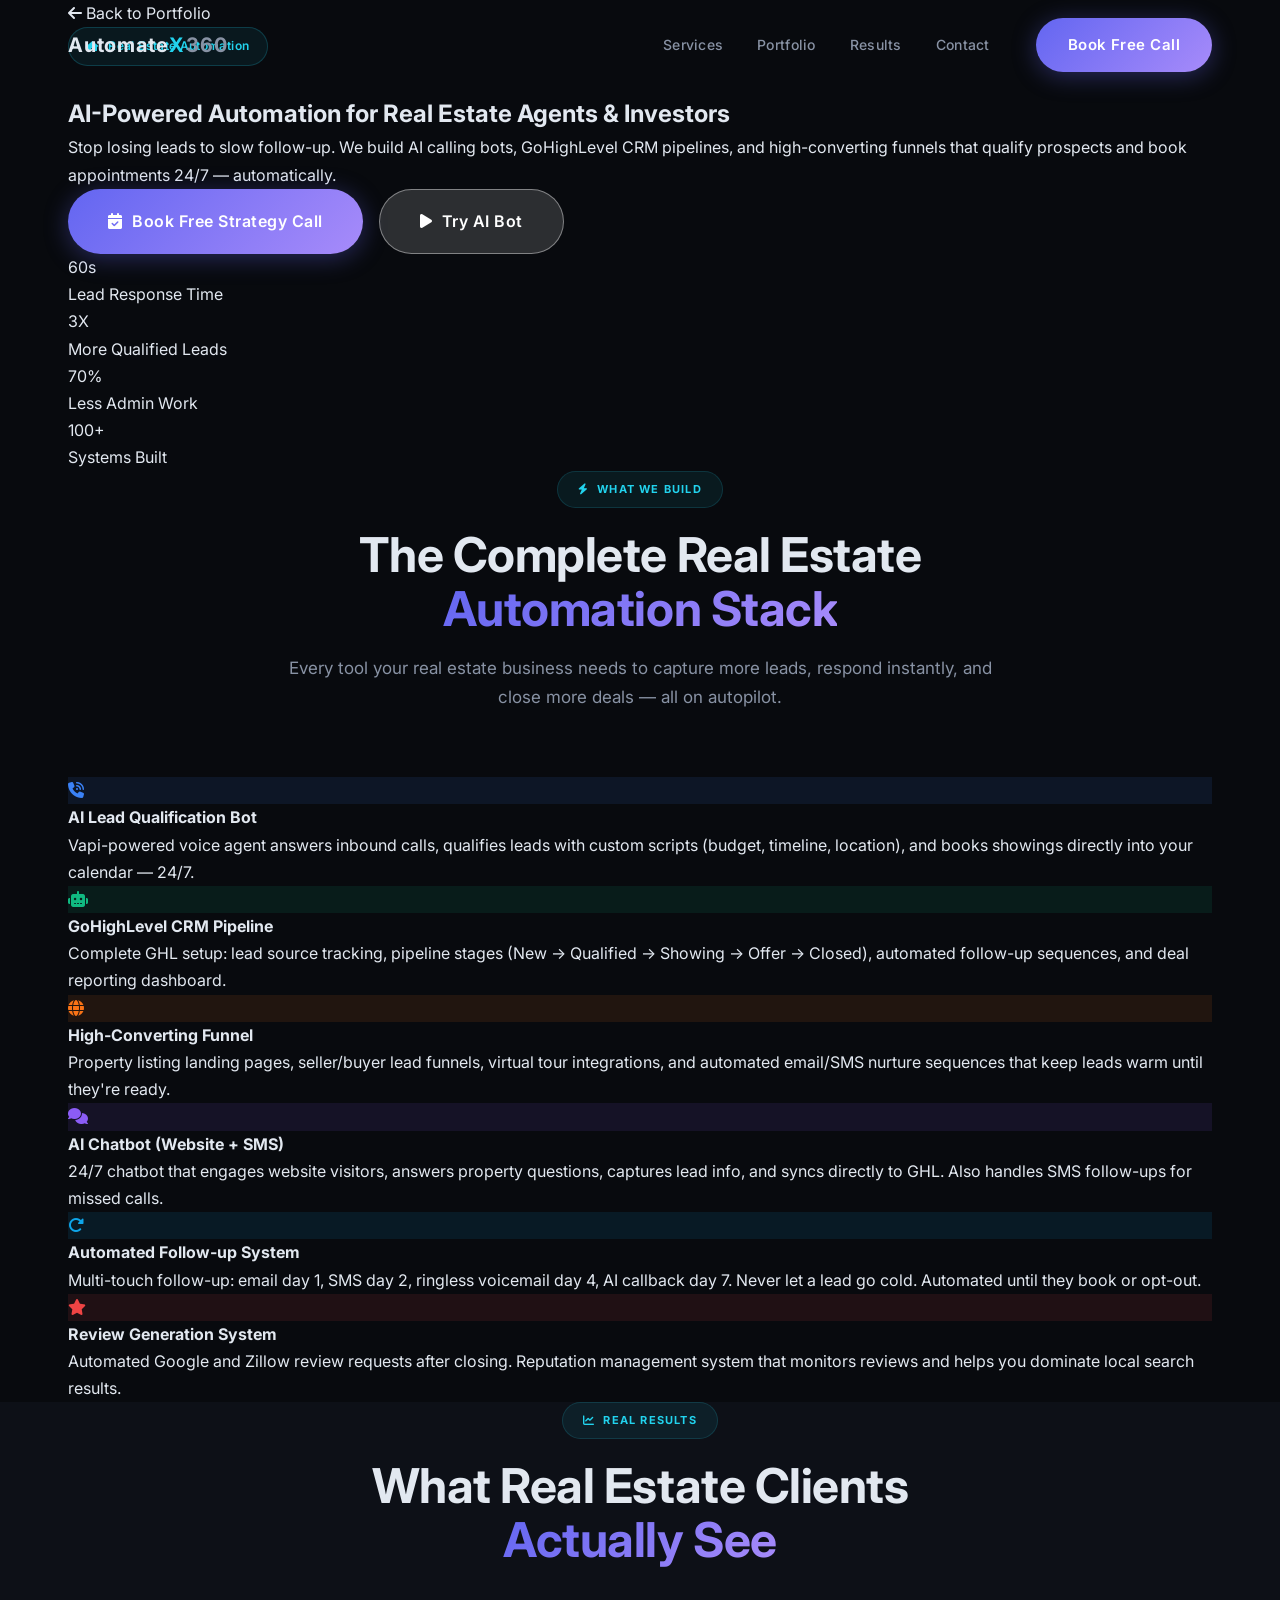
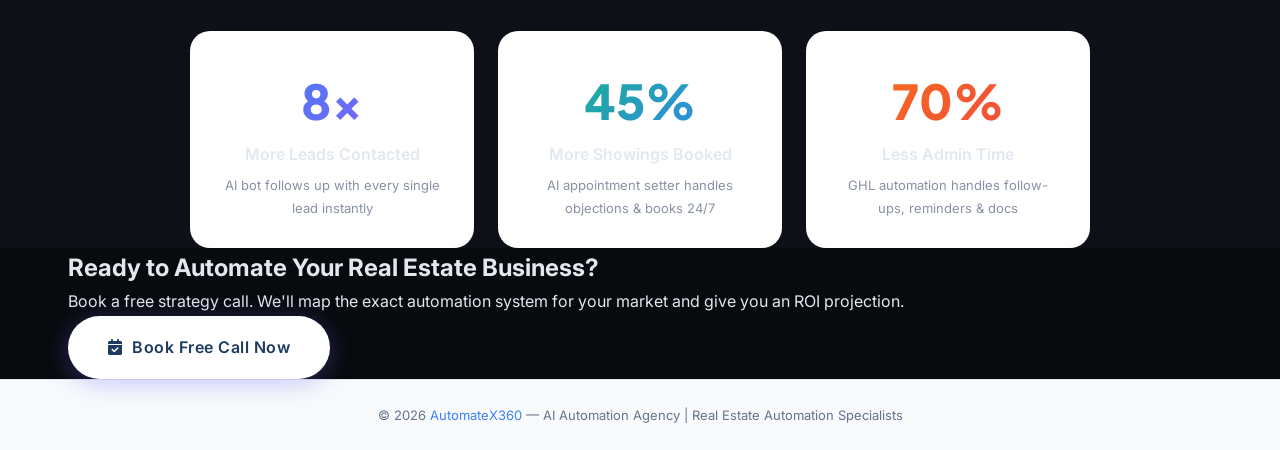
<file: niches/real-estate.html>
<!DOCTYPE html>
<html lang="en">
<head>
  <meta charset="UTF-8">
  <meta name="viewport" content="width=device-width, initial-scale=1.0">
  <title>Real Estate Automation Agency | AI Calling Bots, GHL CRM & Funnels — AutomateX360</title>
  <meta name="description" content="AutomateX360 builds AI calling bots, GoHighLevel CRM automation, and high-converting funnels for real estate agents and investment businesses. Reduce lead response from 4 hours to 60 seconds.">
  <meta name="keywords" content="real estate automation, GoHighLevel real estate, AI calling bot real estate, real estate CRM automation, lead generation real estate, real estate funnel, Vapi AI real estate, AutomateX360">
  <link rel="canonical" href="https://automatex360.com/niches/real-estate.html">
  <script type="application/ld+json">{"@context":"https://schema.org","@type":"Service","name":"Real Estate Automation Systems","provider":{"@type":"Organization","name":"AutomateX360","url":"https://automatex360.com"},"description":"AI calling bots, GoHighLevel CRM automation, and lead generation funnels for real estate agents and investment businesses.","areaServed":["US","GB","CA","AU","AE"],"serviceType":"AI Automation"}</script>
  <link rel="preconnect" href="https://fonts.googleapis.com">
  <link href="https://fonts.googleapis.com/css2?family=Inter:wght@400;500;600;700&family=Plus+Jakarta+Sans:wght@600;700;800&display=swap" rel="stylesheet">
  <link rel="stylesheet" href="https://cdnjs.cloudflare.com/ajax/libs/font-awesome/6.5.1/css/all.min.css">
  <link rel="stylesheet" href="../style.css">
  <style>
    :root{--niche-dark:#1e3a5f;--niche-light:#3b82f6;--niche-accent:#0ea5e9}
  </style>
</head>
<body>
  <header id="navbar" class="navbar scrolled">
    <div class="container nav-container">
      <a href="../index.html" class="nav-logo"><span class="logo-auto">Automate</span><span class="logo-x">X</span><span class="logo-360">360</span></a>
      <nav class="nav-menu">
        <a href="../index.html#services" class="nav-link">Services</a>
        <a href="../index.html#portfolio" class="nav-link">Portfolio</a>
        <a href="../index.html#results" class="nav-link">Results</a>
        <a href="../index.html#contact" class="nav-link">Contact</a>
      </nav>
      <a href="../index.html#contact" class="btn btn-primary nav-cta">Book Free Call</a>
    </div>
  </header>

  <main>
    <section class="niche-hero">
      <div class="container">
        <a href="../index.html#portfolio" class="niche-back-link"><i class="fas fa-arrow-left"></i> Back to Portfolio</a>
        <div class="niche-hero-content">
          <div class="hero-badge"><i class="fas fa-home"></i> Real Estate Automation</div>
          <h1>AI-Powered Automation for Real Estate Agents & Investors</h1>
          <p>Stop losing leads to slow follow-up. We build AI calling bots, GoHighLevel CRM pipelines, and high-converting funnels that qualify prospects and book appointments 24/7 — automatically.</p>
          <div style="display:flex;gap:16px;flex-wrap:wrap">
            <a href="../index.html#contact" class="btn btn-primary btn-lg"><i class="fas fa-calendar-check"></i> Book Free Strategy Call</a>
            <a href="../index.html#demo" class="btn btn-outline btn-lg" style="background:rgba(255,255,255,.15);border-color:rgba(255,255,255,.4);color:#fff"><i class="fas fa-play"></i> Try AI Bot</a>
          </div>
        </div>
        <div class="niche-results-bar">
          <div class="niche-result-item"><div class="niche-result-num">60s</div><div class="niche-result-label">Lead Response Time</div></div>
          <div class="niche-result-item"><div class="niche-result-num">3X</div><div class="niche-result-label">More Qualified Leads</div></div>
          <div class="niche-result-item"><div class="niche-result-num">70%</div><div class="niche-result-label">Less Admin Work</div></div>
          <div class="niche-result-item"><div class="niche-result-num">100+</div><div class="niche-result-label">Systems Built</div></div>
        </div>
      </div>
    </section>

    <section class="niche-section">
      <div class="container">
        <div class="section-header">
          <span class="section-tag"><i class="fas fa-bolt"></i> What We Build</span>
          <h2 class="section-title">The Complete Real Estate <span class="gradient-text">Automation Stack</span></h2>
          <p class="section-subtitle">Every tool your real estate business needs to capture more leads, respond instantly, and close more deals — all on autopilot.</p>
        </div>
        <div class="niche-features-grid">
          <div class="niche-feature-card">
            <div class="niche-feature-icon" style="background:rgba(59,130,246,.1);color:#3b82f6"><i class="fas fa-phone-volume"></i></div>
            <h4>AI Lead Qualification Bot</h4>
            <p>Vapi-powered voice agent answers inbound calls, qualifies leads with custom scripts (budget, timeline, location), and books showings directly into your calendar — 24/7.</p>
          </div>
          <div class="niche-feature-card">
            <div class="niche-feature-icon" style="background:rgba(16,185,129,.1);color:#10b981"><i class="fas fa-robot"></i></div>
            <h4>GoHighLevel CRM Pipeline</h4>
            <p>Complete GHL setup: lead source tracking, pipeline stages (New → Qualified → Showing → Offer → Closed), automated follow-up sequences, and deal reporting dashboard.</p>
          </div>
          <div class="niche-feature-card">
            <div class="niche-feature-icon" style="background:rgba(249,115,22,.1);color:#f97316"><i class="fas fa-globe"></i></div>
            <h4>High-Converting Funnel</h4>
            <p>Property listing landing pages, seller/buyer lead funnels, virtual tour integrations, and automated email/SMS nurture sequences that keep leads warm until they're ready.</p>
          </div>
          <div class="niche-feature-card">
            <div class="niche-feature-icon" style="background:rgba(139,92,246,.1);color:#8b5cf6"><i class="fas fa-comments"></i></div>
            <h4>AI Chatbot (Website + SMS)</h4>
            <p>24/7 chatbot that engages website visitors, answers property questions, captures lead info, and syncs directly to GHL. Also handles SMS follow-ups for missed calls.</p>
          </div>
          <div class="niche-feature-card">
            <div class="niche-feature-icon" style="background:rgba(14,165,233,.1);color:#0ea5e9"><i class="fas fa-redo-alt"></i></div>
            <h4>Automated Follow-up System</h4>
            <p>Multi-touch follow-up: email day 1, SMS day 2, ringless voicemail day 4, AI callback day 7. Never let a lead go cold. Automated until they book or opt-out.</p>
          </div>
          <div class="niche-feature-card">
            <div class="niche-feature-icon" style="background:rgba(239,68,68,.1);color:#ef4444"><i class="fas fa-star"></i></div>
            <h4>Review Generation System</h4>
            <p>Automated Google and Zillow review requests after closing. Reputation management system that monitors reviews and helps you dominate local search results.</p>
          </div>
        </div>
      </div>
    </section>

    <section class="niche-section" style="background:var(--bg-alt)">
      <div class="container">
        <div class="section-header">
          <span class="section-tag"><i class="fas fa-chart-line"></i> Real Results</span>
          <h2 class="section-title">What Real Estate Clients <span class="gradient-text">Actually See</span></h2>
        </div>
        <div style="display:grid;grid-template-columns:repeat(3,1fr);gap:24px;max-width:900px;margin:0 auto">
          <div style="background:#fff;border:1.5px solid var(--border);border-radius:20px;padding:28px;text-align:center">
            <div style="font-size:48px;font-weight:800;font-family:'Plus Jakarta Sans';background:linear-gradient(135deg,#3b82f6,#8b5cf6);-webkit-background-clip:text;-webkit-text-fill-color:transparent">8x</div>
            <div style="font-weight:600;margin-bottom:6px">More Leads Contacted</div>
            <div style="font-size:13px;color:var(--text-secondary)">AI bot follows up with every single lead instantly</div>
          </div>
          <div style="background:#fff;border:1.5px solid var(--border);border-radius:20px;padding:28px;text-align:center">
            <div style="font-size:48px;font-weight:800;font-family:'Plus Jakarta Sans';background:linear-gradient(135deg,#10b981,#3b82f6);-webkit-background-clip:text;-webkit-text-fill-color:transparent">45%</div>
            <div style="font-weight:600;margin-bottom:6px">More Showings Booked</div>
            <div style="font-size:13px;color:var(--text-secondary)">AI appointment setter handles objections & books 24/7</div>
          </div>
          <div style="background:#fff;border:1.5px solid var(--border);border-radius:20px;padding:28px;text-align:center">
            <div style="font-size:48px;font-weight:800;font-family:'Plus Jakarta Sans';background:linear-gradient(135deg,#f97316,#ef4444);-webkit-background-clip:text;-webkit-text-fill-color:transparent">70%</div>
            <div style="font-weight:600;margin-bottom:6px">Less Admin Time</div>
            <div style="font-size:13px;color:var(--text-secondary)">GHL automation handles follow-ups, reminders & docs</div>
          </div>
        </div>
      </div>
    </section>

    <section class="niche-cta-bar">
      <div class="container">
        <h2>Ready to Automate Your Real Estate Business?</h2>
        <p>Book a free strategy call. We'll map the exact automation system for your market and give you an ROI projection.</p>
        <a href="../index.html#contact" class="btn btn-primary btn-lg" style="background:#fff;color:#1e3a5f"><i class="fas fa-calendar-check"></i> Book Free Call Now</a>
      </div>
    </section>
  </main>

  <footer style="background:#f8fafc;border-top:1px solid #e2e8f0;padding:24px 0;text-align:center;font-size:13px;color:#64748b">
    <div class="container">
      <p>&copy; 2026 <a href="../index.html" style="color:#3b82f6">AutomateX360</a> — AI Automation Agency | Real Estate Automation Specialists</p>
    </div>
  </footer>
  <script src="https://cdnjs.cloudflare.com/ajax/libs/gsap/3.12.5/gsap.min.js"></script>
  <script>
    document.getElementById('navbar').classList.add('scrolled');
    window.addEventListener('scroll',()=>document.getElementById('navbar').classList.toggle('scrolled',window.scrollY>30));
  </script>
</body>
</html>
</file>
<file: style.css>
/* ============================================================
   AUTOMATEX360 — style.css
   Tech-Noir · Minimalist Dark · Glassmorphism · Fluid Motion
   ============================================================ */

/* ---- VARIABLES ---- */
:root {
  /* Dark Tech-Noir Palette */
  --bg:           #080a0e;
  --bg-alt:       #0d1017;
  --bg-card:      #10141e;
  --bg-card-solid:#10141e;
  --bg-elevated:  #161b28;
  --bg-glass:     rgba(10, 13, 22, 0.9);

  --text:          #e2e8f0;
  --text-secondary:#8892a4;
  --text-muted:    #3d4a5c;

  --primary:       #6366f1;
  --primary-dark:  #4f46e5;
  --secondary:     #a78bfa;
  --accent:        #22d3ee;
  --accent-warm:   #f97316;
  --success:       #10b981;
  --danger:        #ef4444;
  --pink:          #ec4899;

  --border:        rgba(255,255,255,0.06);
  --border-bright: rgba(255,255,255,0.12);
  --border-glow:   rgba(99,102,241,0.35);

  --shadow-sm: 0 1px 6px rgba(0,0,0,.5);
  --shadow:    0 4px 28px rgba(0,0,0,.55);
  --shadow-lg: 0 16px 48px rgba(0,0,0,.6);
  --shadow-xl: 0 28px 72px rgba(0,0,0,.65);

  --glow:      0 0 40px rgba(99,102,241,.22);
  --glow-cyan: 0 0 40px rgba(34,211,238,.18);
  --glow-warm: 0 0 40px rgba(249,115,22,.18);

  --gradient:      linear-gradient(135deg,#6366f1,#a78bfa);
  --gradient-warm: linear-gradient(135deg,#f97316,#ef4444);
  --gradient-cyan: linear-gradient(135deg,#06b6d4,#6366f1);
  --gradient-dark: linear-gradient(135deg,#1e2035,#2d1b4e);

  --radius:      20px;
  --radius-sm:   12px;
  --radius-xs:   8px;
  --radius-full: 9999px;

  --font-body:    'Inter',-apple-system,sans-serif;
  --font-heading: 'Space Grotesk','Inter',sans-serif;

  --ease:  cubic-bezier(.4,0,.2,1);
  --ease-out: cubic-bezier(0,.55,.45,1);
  --t:    .35s;
  --tf:   .2s;
  --container: 1200px;
}

/* ---- RESET ---- */
*,*::before,*::after{margin:0;padding:0;box-sizing:border-box}
html{scroll-behavior:smooth;-webkit-font-smoothing:antialiased;-moz-osx-font-smoothing:grayscale}
body{
  font-family:var(--font-body);color:var(--text);
  background:var(--bg);line-height:1.7;overflow-x:hidden;
  cursor:none;
}
a{text-decoration:none;color:inherit}
ul{list-style:none}
img{max-width:100%;display:block}
button{cursor:none;border:none;background:none;font-family:inherit}
input,textarea,select{font-family:inherit;font-size:inherit}

/* ---- GRAIN OVERLAY (static, no animation) ---- */
.grain-overlay{
  position:fixed;inset:0;
  pointer-events:none;z-index:9997;opacity:.025;
  background-image:url("data:image/svg+xml,%3Csvg xmlns='http://www.w3.org/2000/svg' width='300' height='300'%3E%3Cfilter id='n'%3E%3CfeTurbulence type='fractalNoise' baseFrequency='.9' numOctaves='4' stitchTiles='stitch'/%3E%3C/filter%3E%3Crect width='100%25' height='100%25' filter='url(%23n)'/%3E%3C/svg%3E");
  background-size:200px 200px;
}

/* ---- CUSTOM CURSOR (CSS transition, no RAF loop) ---- */
#cursor{
  position:fixed;width:10px;height:10px;
  background:var(--accent);border-radius:50%;
  pointer-events:none;z-index:9999;
  top:0;left:0;
  transform:translate(-50%,-50%);
  transition:width .15s,height .15s,background .15s,top .04s linear,left .04s linear;
  mix-blend-mode:screen;
  will-change:top,left;
}
#cursor-follower{
  position:fixed;width:34px;height:34px;
  border:1.5px solid rgba(99,102,241,.45);
  border-radius:50%;pointer-events:none;z-index:9998;
  top:0;left:0;
  transform:translate(-50%,-50%);
  transition:width .22s,height .22s,border-color .22s,opacity .22s,top .12s var(--ease),left .12s var(--ease);
  opacity:.65;
  will-change:top,left;
}
body:not(.cursor-ready) #cursor,
body:not(.cursor-ready) #cursor-follower{opacity:0;pointer-events:none}
#cursor.cursor-hover{width:6px;height:6px;background:#fff}
#cursor-follower.cursor-hover{width:50px;height:50px;border-color:rgba(99,102,241,.7);opacity:1}

/* ---- UTILITIES ---- */
.container{max-width:var(--container);margin:0 auto;padding:0 28px}
.gradient-text{
  background:var(--gradient);
  -webkit-background-clip:text;-webkit-text-fill-color:transparent;background-clip:text;
}
.btn{
  display:inline-flex;align-items:center;gap:10px;
  font-family:var(--font-heading);font-weight:600;font-size:15px;
  border-radius:var(--radius-full);transition:var(--t) var(--ease);
  cursor:none;white-space:nowrap;letter-spacing:.03em;position:relative;overflow:hidden;
}
.btn::before{
  content:'';position:absolute;inset:0;
  background:rgba(255,255,255,0);
  transition:background .25s;border-radius:inherit;
}
.btn:hover::before{background:rgba(255,255,255,.06)}
.btn-primary{
  background:var(--gradient);color:#fff;padding:14px 32px;
  box-shadow:0 4px 24px rgba(99,102,241,.35);
}
.btn-primary:hover{
  box-shadow:0 8px 36px rgba(99,102,241,.55);
  transform:translateY(-2px) scale(1.015);
}
.btn-outline{
  border:1px solid var(--border-bright);
  color:var(--text);padding:13px 30px;
  background:var(--bg-glass);
}
.btn-outline:hover{
  border-color:var(--primary);color:var(--accent);
  transform:translateY(-2px);
  box-shadow:var(--glow);
}
.btn-lg{padding:18px 40px;font-size:16px}
.btn-full{width:100%;justify-content:center}

/* ---- SECTION SHARED ---- */
.section-header{text-align:center;max-width:720px;margin:0 auto 64px}
.section-tag{
  display:inline-flex;align-items:center;gap:8px;
  font-size:11px;font-weight:700;
  color:var(--accent);background:rgba(34,211,238,.08);
  padding:8px 20px;border-radius:var(--radius-full);
  margin-bottom:20px;letter-spacing:1.2px;text-transform:uppercase;
  border:1px solid rgba(34,211,238,.15);
}
.section-tag.light{color:#fff;background:rgba(255,255,255,.08);border-color:rgba(255,255,255,.12)}
.section-title{
  font-family:var(--font-heading);
  font-size:clamp(28px,4.5vw,48px);
  font-weight:700;line-height:1.12;
  margin-bottom:18px;letter-spacing:-.01em;
  color:var(--text);
}
.section-subtitle{font-size:17px;color:var(--text-secondary);line-height:1.75}

/* ---- 3D SECTION CANVAS ---- */
.section-3d-canvas{
  position:absolute;top:0;left:0;width:100%;height:100%;
  pointer-events:none;z-index:0;overflow:hidden
}
.section-3d-canvas canvas{width:100%!important;height:100%!important}

/* ---- PRELOADER ---- */
#preloader{
  position:fixed;inset:0;z-index:10000;
  display:flex;align-items:center;justify-content:center;
  background:var(--bg);
  transition:opacity .7s var(--ease),visibility .7s;
}
#preloader.hidden{opacity:0;visibility:hidden;pointer-events:none}
.preloader-inner{text-align:center}
.preloader-logo{
  font-family:var(--font-heading);font-size:36px;font-weight:700;
  margin-bottom:12px;letter-spacing:.06em;
}
.logo-auto{color:var(--text)}
.logo-x{color:var(--accent);margin:0 1px}
.logo-360{color:var(--text-secondary)}
.preloader-tagline{
  font-size:12px;color:var(--text-muted);
  letter-spacing:.18em;text-transform:uppercase;margin-bottom:32px;
}
.preloader-bar{
  width:160px;height:2px;
  background:rgba(255,255,255,.07);border-radius:99px;
  overflow:hidden;margin:0 auto;
}
.preloader-bar-fill{
  height:100%;width:0;
  background:var(--gradient);border-radius:99px;
  transition:width .1s linear;
}

/* ---- NAVBAR ---- */
.navbar{
  position:fixed;top:0;left:0;right:0;z-index:1000;
  padding:18px 0;
  transition:padding .35s var(--ease),background .35s,border-color .35s;
}
.navbar.scrolled{
  padding:10px 0;
  background:rgba(8,10,14,.82);
  backdrop-filter:blur(24px) saturate(1.4);
  
  border-bottom:1px solid var(--border);
  box-shadow:0 4px 32px rgba(0,0,0,.4);
}
.nav-container{
  display:flex;align-items:center;gap:24px;
}
.nav-logo{
  font-family:var(--font-heading);font-size:20px;
  font-weight:700;letter-spacing:.04em;
  text-decoration:none;flex-shrink:0;
}
.nav-menu{
  display:flex;align-items:center;gap:6px;margin-left:auto;
}
.nav-link{
  font-size:14px;font-weight:500;color:var(--text-secondary);
  padding:8px 14px;border-radius:var(--radius-sm);
  transition:var(--tf) var(--ease);letter-spacing:.02em;
}
.nav-link:hover{color:var(--text);background:rgba(255,255,255,.06)}
.nav-link.active-nav{color:var(--accent)}
.nav-cta{margin-left:8px}

.nav-toggle{
  display:none;width:40px;height:40px;
  flex-direction:column;align-items:center;justify-content:center;gap:6px;
  margin-left:auto;border-radius:var(--radius-sm);
  transition:background .2s;cursor:none;
}
.nav-toggle span{
  display:block;width:22px;height:1.5px;
  background:var(--text);border-radius:2px;
  transition:transform .3s var(--ease),opacity .3s;
}
.nav-toggle:hover{background:rgba(255,255,255,.08)}
.nav-toggle.active span:nth-child(1){transform:translateY(7.5px) rotate(45deg)}
.nav-toggle.active span:nth-child(2){opacity:0;transform:scaleX(0)}
.nav-toggle.active span:nth-child(3){transform:translateY(-7.5px) rotate(-45deg)}

/* ---- HERO ---- */
.hero-section{
  position:relative;min-height:100vh;
  display:flex;align-items:center;overflow:hidden;
  background:radial-gradient(ellipse 70% 80% at 50% -10%,rgba(99,102,241,.14) 0%,transparent 65%),
             radial-gradient(ellipse 50% 60% at 80% 60%,rgba(34,211,238,.07) 0%,transparent 55%),
             var(--bg);
}
#heroCanvas{
  position:absolute;inset:0;width:100%!important;height:100%!important;
  pointer-events:none;z-index:0;
}
.hero-gradient-overlay{
  position:absolute;inset:0;z-index:1;
  background:radial-gradient(ellipse 60% 50% at 50% 100%,rgba(8,10,14,.9) 0%,transparent 70%);
  pointer-events:none;
}
.hero-container{
  position:relative;z-index:2;
  display:flex;flex-direction:column;
  align-items:center;justify-content:center;
  text-align:center;
  min-height:100vh;padding-top:100px;padding-bottom:80px;
}
.hero-content{max-width:720px;width:100%}
.hero-badge{
  display:inline-flex;align-items:center;gap:10px;
  font-size:12px;font-weight:600;color:var(--accent);
  background:rgba(34,211,238,.07);
  border:1px solid rgba(34,211,238,.2);
  padding:8px 18px;border-radius:var(--radius-full);
  margin-bottom:28px;letter-spacing:.03em;
}
.hero-badge i{font-size:10px;animation:badge-pulse 2s ease-in-out infinite}
@keyframes badge-pulse{0%,100%{opacity:1;transform:scale(1)}50%{opacity:.6;transform:scale(.9)}}
.hero-title{
  font-family:var(--font-heading);
  font-size:clamp(42px,6vw,80px);
  font-weight:700;line-height:1.06;
  letter-spacing:-.02em;
  margin-bottom:24px;color:var(--text);
}
.hero-subtitle{
  font-size:18px;color:var(--text-secondary);
  line-height:1.8;margin:0 auto 40px;max-width:580px;
}
.hero-subtitle strong{color:var(--text);font-weight:500}
.hero-ctas{display:flex;gap:16px;flex-wrap:wrap;margin-bottom:48px;justify-content:center}
.hero-trust{display:flex;align-items:center;gap:16px;justify-content:center}
.hero-trust-avatars{display:flex;margin-right:4px}
.trust-avatar{
  width:36px;height:36px;border-radius:50%;
  display:flex;align-items:center;justify-content:center;
  font-size:11px;font-weight:700;color:#fff;
  border:2px solid var(--bg);
  margin-right:-10px;
}
.hero-trust-text{display:flex;flex-direction:column;gap:3px;margin-left:14px}
.trust-stars{color:#f59e0b;font-size:12px;letter-spacing:1px}
.hero-trust-text span{font-size:13px;color:var(--text-secondary)}

/* Hero 3D element — hidden until images are placed */
.hero-3d-element{display:none}
.hero-3d-orb{
  position:absolute;
  width:340px;height:340px;border-radius:50%;
  background:radial-gradient(circle at 35% 35%,
    rgba(99,102,241,.3) 0%,
    rgba(167,139,250,.15) 40%,
    transparent 70%);
  filter:blur(40px);
  animation:orb-float 6s ease-in-out infinite;
}
@keyframes orb-float{
  0%,100%{transform:translateY(0) scale(1)}
  50%{transform:translateY(-20px) scale(1.04)}
}
.hero-3d-img{
  position:absolute;
  filter:drop-shadow(0 0 40px rgba(99,102,241,.35));
  animation:orb-float 7s ease-in-out infinite;
  pointer-events:none;
}
.hero-3d-sphere{
  width:380px;max-width:90%;
  animation-duration:8s;
}
.hero-3d-lamp{
  width:320px;max-width:80%;
  animation-duration:6s;animation-delay:-2s;
  mix-blend-mode:screen;
}

.hero-scroll-indicator{
  position:absolute;bottom:36px;left:50%;transform:translateX(-50%);
  z-index:3;display:flex;flex-direction:column;align-items:center;gap:10px;
  font-size:11px;letter-spacing:.15em;text-transform:uppercase;
  color:var(--text-muted);
}
.scroll-mouse{
  width:22px;height:36px;border:1.5px solid var(--border-bright);
  border-radius:11px;display:flex;justify-content:center;padding-top:6px;
}
.scroll-wheel{
  width:3px;height:7px;background:var(--accent);
  border-radius:99px;animation:scroll-down 1.6s ease-in-out infinite;
}
@keyframes scroll-down{0%{transform:translateY(0);opacity:1}80%{transform:translateY(10px);opacity:0}100%{transform:translateY(0);opacity:0}}

/* ---- STATS ---- */
.stats-section{
  padding:60px 0;position:relative;overflow:hidden;
  border-top:1px solid var(--border);
  border-bottom:1px solid var(--border);
  background:rgba(99,102,241,.03);
}
.stats-grid{
  display:grid;grid-template-columns:repeat(4,1fr);gap:2px;
}
.stat-item{
  text-align:center;padding:40px 24px;
  border-right:1px solid var(--border);
  transition:background .25s;
}
.stat-item:last-child{border-right:none}
.stat-item:hover{background:rgba(99,102,241,.04)}
.stat-icon{
  font-size:22px;color:var(--accent);margin-bottom:16px;
  opacity:.7;
}
.stat-number{
  display:inline;
  font-family:var(--font-heading);font-size:clamp(40px,5vw,64px);
  font-weight:700;color:var(--text);letter-spacing:-.03em;line-height:1;
}
.stat-suffix{
  display:inline;
  font-family:var(--font-heading);font-size:clamp(24px,3vw,40px);
  font-weight:700;color:var(--primary);
}
.stat-label{
  font-size:13px;color:var(--text-muted);
  letter-spacing:.06em;text-transform:uppercase;
  margin-top:10px;font-weight:500;
}

/* ---- TESTIMONIALS ---- */
.testimonials-section{
  padding:100px 0;position:relative;
  background:radial-gradient(ellipse 70% 50% at 50% 0%,rgba(167,139,250,.06) 0%,transparent 60%);
}
.testimonials-grid{display:grid;grid-template-columns:repeat(3,1fr);gap:24px}
.testimonial-card{
  background:var(--bg-card);
  
  border:1px solid var(--border);
  border-radius:var(--radius);
  overflow:hidden;
  transition:transform .3s var(--ease),border-color .3s,box-shadow .3s;
}
.testimonial-card:hover{
  transform:translateY(-6px);
  border-color:var(--border-glow);
  box-shadow:var(--glow),0 20px 60px rgba(0,0,0,.3);
}
.testimonial-video{
  height:160px;
  background:linear-gradient(135deg,rgba(99,102,241,.15),rgba(167,139,250,.1));
  display:flex;align-items:center;justify-content:center;
  border-bottom:1px solid var(--border);position:relative;overflow:hidden;
}
.testimonial-video::before{
  content:'';position:absolute;inset:0;
  background:radial-gradient(circle at center,rgba(99,102,241,.12) 0%,transparent 70%);
}
.video-placeholder{
  display:flex;flex-direction:column;align-items:center;gap:12px;
  position:relative;z-index:1;
}
.play-btn{
  width:52px;height:52px;border-radius:50%;
  background:rgba(255,255,255,.1);
  border:1.5px solid rgba(255,255,255,.2);
  display:flex;align-items:center;justify-content:center;
  font-size:16px;color:#fff;cursor:none;
  transition:background .2s,transform .2s;
  
}
.play-btn:hover{background:var(--primary);transform:scale(1.1)}
.video-duration{font-size:11px;color:var(--text-secondary);letter-spacing:.06em}
.video-label{
  font-size:11px;color:var(--accent);
  text-transform:uppercase;letter-spacing:.1em;font-weight:600;
}
.testimonial-content{padding:28px}
.testimonial-stars{color:#f59e0b;font-size:12px;letter-spacing:2px;margin-bottom:14px}
.testimonial-quote{
  font-size:15px;color:var(--text-secondary);
  line-height:1.75;margin-bottom:20px;font-style:italic;
}
.testimonial-author{display:flex;align-items:center;gap:14px}
.author-avatar{
  width:42px;height:42px;border-radius:50%;
  display:flex;align-items:center;justify-content:center;
  font-size:13px;font-weight:700;color:#fff;flex-shrink:0;
}
.author-info{display:flex;flex-direction:column;gap:2px}
.author-info strong{font-size:14px;font-weight:600;color:var(--text)}
.author-info span{font-size:12px;color:var(--text-muted)}

/* ---- CERTIFICATIONS ---- */
.certs-section{
  padding:72px 0;
  border-top:1px solid var(--border);
  border-bottom:1px solid var(--border);
  background:var(--bg-alt);
}
.certs-label{
  text-align:center;font-size:12px;color:var(--text-muted);
  letter-spacing:.12em;text-transform:uppercase;margin-bottom:36px;font-weight:500;
}
.certs-grid{
  display:flex;flex-wrap:wrap;justify-content:center;gap:16px;
}
.cert-badge{
  display:flex;align-items:center;gap:12px;
  background:var(--bg-card);
  border:1px solid var(--border);
  padding:12px 22px;border-radius:var(--radius-full);
  font-size:13px;font-weight:500;color:var(--text-secondary);
  transition:border-color .25s,color .25s,transform .25s,box-shadow .25s;
  cursor:default;
}
.cert-badge:hover{
  border-color:var(--border-glow);color:var(--text);
  transform:translateY(-2px);box-shadow:var(--glow);
}
.cert-icon{
  width:32px;height:32px;border-radius:8px;
  display:flex;align-items:center;justify-content:center;
  font-size:14px;background:rgba(99,102,241,.12);
}
.cert-icon i{color:var(--c,#6366f1)}

/* ---- SERVICES ---- */
.services-section{
  padding:100px 0;position:relative;
  background:radial-gradient(ellipse 80% 60% at 50% 100%,rgba(99,102,241,.06) 0%,transparent 60%);
}
.services-grid{display:grid;grid-template-columns:repeat(3,1fr);gap:24px}
.service-card{
  background:var(--bg-card);
  
  border:1px solid var(--border);
  border-radius:var(--radius);padding:36px 32px;
  transition:transform .3s var(--ease),border-color .3s,box-shadow .3s;
  position:relative;overflow:hidden;
}
.service-card::before{
  content:'';position:absolute;inset:0;
  background:radial-gradient(circle at 0% 0%,rgba(99,102,241,.06) 0%,transparent 50%);
  opacity:0;transition:opacity .3s;pointer-events:none;
}
.service-card:hover{
  transform:translateY(-6px);
  border-color:var(--border-glow);
  box-shadow:var(--glow),0 20px 60px rgba(0,0,0,.35);
}
.service-card:hover::before{opacity:1}
.service-card-icon{
  width:56px;height:56px;border-radius:var(--radius-sm);
  display:flex;align-items:center;justify-content:center;
  font-size:22px;color:var(--icon-clr,#6366f1);
  background:rgba(255,255,255,.06);
  border:1px solid rgba(255,255,255,.1);
  margin-bottom:24px;
  transition:transform .25s,box-shadow .25s,background .25s;
}
.service-card:hover .service-card-icon{
  transform:scale(1.08);
  background:rgba(255,255,255,.1);
  box-shadow:0 0 24px rgba(var(--icon-clr-rgb,99,102,241),.35);
}
.service-card h3{
  font-family:var(--font-heading);font-size:18px;font-weight:600;
  color:var(--text);margin-bottom:14px;letter-spacing:-.01em;
}
.service-card p{font-size:14px;color:var(--text-secondary);line-height:1.7;margin-bottom:22px}
.service-card p strong{color:var(--text);font-weight:500}
.service-features{display:flex;flex-direction:column;gap:8px;margin-bottom:28px}
.service-features li{
  display:flex;align-items:center;gap:10px;
  font-size:13px;color:var(--text-secondary);
}
.service-features li i{color:var(--success);font-size:11px;flex-shrink:0}
.service-card-link{
  display:inline-flex;align-items:center;gap:8px;
  font-size:13px;font-weight:600;
  color:var(--accent);letter-spacing:.03em;
  transition:gap .2s,color .2s;
}
.service-card-link:hover{gap:14px;color:#fff}
.service-card-link i{font-size:11px}

/* ---- PORTFOLIO ---- */
.portfolio-section{padding:100px 0;position:relative}
.portfolio-filters{
  display:flex;flex-wrap:wrap;gap:10px;justify-content:center;
  margin-bottom:48px;
}
.filter-btn{
  font-family:var(--font-body);font-size:13px;font-weight:500;
  color:var(--text-secondary);padding:10px 22px;
  border-radius:var(--radius-full);cursor:none;
  border:1px solid var(--border);
  background:var(--bg-card);
  transition:var(--tf) var(--ease);letter-spacing:.02em;
}
.filter-btn:hover{border-color:var(--border-bright);color:var(--text)}
.filter-btn.active{
  background:var(--gradient);color:#fff;border-color:transparent;
  box-shadow:0 4px 18px rgba(99,102,241,.35);
}
.portfolio-grid{display:grid;grid-template-columns:repeat(3,1fr);gap:24px}
.portfolio-card{
  background:var(--bg-card);
  
  border:1px solid var(--border);
  border-radius:var(--radius);overflow:hidden;
  transition:transform .3s var(--ease),border-color .3s,box-shadow .3s;
}
.portfolio-card:hover{
  transform:translateY(-6px);
  border-color:var(--border-glow);
  box-shadow:var(--glow),0 20px 60px rgba(0,0,0,.3);
}
.portfolio-card-image{
  height:190px;
  background:var(--gradient);
  position:relative;overflow:hidden;cursor:none;
}
.portfolio-card-image[style]{background:var(--gradient)}
.portfolio-card-badge{
  position:absolute;top:14px;left:14px;z-index:2;
  font-size:10px;font-weight:700;letter-spacing:.08em;text-transform:uppercase;
  color:#fff;background:rgba(0,0,0,.45);
  padding:5px 12px;border-radius:var(--radius-full);
  border:1px solid rgba(255,255,255,.15);
}
.card-niche-icon{
  position:absolute;right:18px;bottom:18px;z-index:2;
  font-size:28px;color:rgba(255,255,255,.18);
}
/* Browser preview */
.browser-preview{
  position:absolute;inset:0;z-index:1;
  display:flex;flex-direction:column;
  background:rgba(0,0,0,.25);
}
.bp-bar{
  display:flex;align-items:center;gap:6px;
  background:rgba(0,0,0,.35);
  padding:7px 12px;flex-shrink:0;
}
.bp-dot{width:8px;height:8px;border-radius:50%;flex-shrink:0}
.bp-dot.r{background:#ef4444}.bp-dot.y{background:#f59e0b}.bp-dot.g{background:#10b981}
.bp-url{
  flex:1;background:rgba(255,255,255,.08);
  border-radius:4px;padding:3px 10px;
  font-size:9px;color:rgba(255,255,255,.5);
  white-space:nowrap;overflow:hidden;text-overflow:ellipsis;
}
.bp-body{flex:1;padding:10px;display:flex;flex-direction:column;gap:7px;overflow:hidden}
.bp-nav{height:6px;background:rgba(255,255,255,.07);border-radius:3px}
.bp-hero{
  background:rgba(255,255,255,.06);border-radius:4px;
  padding:10px;display:flex;flex-direction:column;gap:4px;
}
.bp-headline{font-size:7px;color:rgba(255,255,255,.75);font-weight:700}
.bp-sub{font-size:6px;color:rgba(255,255,255,.45)}
.bp-btns{display:flex;gap:4px;margin-top:3px}
.bp-btns span{
  font-size:5.5px;padding:2px 6px;border-radius:2px;
  background:rgba(255,255,255,.15);color:rgba(255,255,255,.7);
}
.bp-cards{display:flex;gap:5px}
.bp-cards span{
  flex:1;height:24px;border-radius:3px;
  background:rgba(255,255,255,.05);
}
.portfolio-card-body{padding:24px}
.portfolio-niche{
  font-size:11px;font-weight:600;color:var(--accent);
  text-transform:uppercase;letter-spacing:.1em;
  display:block;margin-bottom:10px;
}
.portfolio-card-body h4{
  font-family:var(--font-heading);font-size:16px;font-weight:600;
  color:var(--text);margin-bottom:10px;line-height:1.35;letter-spacing:-.01em;
}
.portfolio-card-body p{font-size:13px;color:var(--text-secondary);line-height:1.65;margin-bottom:18px}
.portfolio-card-link{
  display:inline-flex;align-items:center;gap:8px;
  font-size:13px;font-weight:600;color:var(--primary);
  transition:gap .2s,color .2s;
}
.portfolio-card-link:hover{gap:13px;color:var(--accent)}
.portfolio-card-link i{font-size:10px}

/* Portfolio Showcases */
.portfolio-showcase{
  display:none;margin-top:40px;
  background:var(--bg-card);
  
  border:1px solid var(--border);
  border-radius:var(--radius);overflow:hidden;
  padding:0;
}
.portfolio-showcase.active{display:block}

.showcase-header-bar{
  display:flex;align-items:center;justify-content:space-between;
  padding:16px 28px;
  background:rgba(99,102,241,.08);
  border-bottom:1px solid var(--border);
  flex-wrap:wrap;gap:12px;
}
.live-indicator{
  display:flex;align-items:center;gap:10px;
  font-size:12px;font-weight:600;color:var(--success);
  letter-spacing:.04em;
}
.live-dot-pulse{
  display:inline-block;width:8px;height:8px;border-radius:50%;
  background:var(--success);flex-shrink:0;
  box-shadow:0 0 0 0 rgba(16,185,129,.4);
  animation:pulse-ring 1.6s ease-out infinite;
}
@keyframes pulse-ring{
  0%{box-shadow:0 0 0 0 rgba(16,185,129,.6)}
  70%{box-shadow:0 0 0 8px rgba(16,185,129,0)}
  100%{box-shadow:0 0 0 0 rgba(16,185,129,0)}
}
.showcase-platform-badge{
  font-size:11px;color:var(--text-muted);
  display:flex;align-items:center;gap:8px;letter-spacing:.04em;
}
.showcase-cta-row{
  display:flex;align-items:center;justify-content:space-between;
  padding:24px 28px;border-top:1px solid var(--border);
  background:rgba(0,0,0,.15);flex-wrap:wrap;gap:16px;
}
.showcase-cta-row p{font-size:14px;color:var(--text-secondary);flex:1}

/* Voice Call Panel */
.voice-showcase-grid{display:grid;grid-template-columns:1fr 1fr;gap:0}
.voice-call-panel{
  padding:28px;border-right:1px solid var(--border);
}
.vc-header{
  display:flex;align-items:center;gap:14px;
  padding:16px;background:rgba(99,102,241,.07);
  border-radius:var(--radius-sm);border:1px solid var(--border);
  margin-bottom:20px;
}
.vc-avatar{
  width:44px;height:44px;border-radius:50%;
  background:var(--gradient);
  display:flex;align-items:center;justify-content:center;
  font-size:18px;color:#fff;flex-shrink:0;
}
.vc-info{flex:1}
.vc-name{font-size:14px;font-weight:600;color:var(--text);margin-bottom:3px}
.vc-status{
  display:flex;align-items:center;gap:8px;
  font-size:12px;color:var(--success);
}
.status-dot-green{
  width:7px;height:7px;border-radius:50%;
  background:var(--success);flex-shrink:0;
  animation:pulse-ring 1.6s ease-out infinite;
}
.vc-end-btn{
  width:38px;height:38px;border-radius:50%;
  background:rgba(239,68,68,.15);
  display:flex;align-items:center;justify-content:center;
  font-size:14px;color:var(--danger);cursor:none;
}
.vc-waveform{
  display:flex;align-items:flex-end;justify-content:center;
  gap:3px;height:40px;margin-bottom:20px;padding:0 10px;
}
.vw-bar{
  flex:1;max-width:6px;background:var(--primary);border-radius:2px;
  animation:waveform .8s ease-in-out infinite;
  animation-delay:calc(var(--i,.1) * 0.08s);
}
.vw-bar:nth-child(1){height:30%;--i:1}
.vw-bar:nth-child(2){height:55%;--i:2}
.vw-bar:nth-child(3){height:80%;--i:3}
.vw-bar:nth-child(4){height:50%;--i:4}
.vw-bar:nth-child(5){height:95%;--i:5}
.vw-bar:nth-child(6){height:65%;--i:6}
.vw-bar:nth-child(7){height:40%;--i:7}
.vw-bar:nth-child(8){height:75%;--i:8}
.vw-bar:nth-child(9){height:55%;--i:9}
.vw-bar:nth-child(10){height:85%;--i:10}
.vw-bar:nth-child(11){height:35%;--i:11}
.vw-bar:nth-child(12){height:60%;--i:12}
.vw-bar:nth-child(13){height:45%;--i:13}
.vw-bar:nth-child(14){height:70%;--i:14}
.vw-bar:nth-child(15){height:30%;--i:15}
@keyframes waveform{0%,100%{transform:scaleY(.5);opacity:.5}50%{transform:scaleY(1);opacity:1}}
.vc-transcript{display:flex;flex-direction:column;gap:12px}
.vct-msg{display:flex;flex-direction:column;gap:4px}
.vct-speaker{font-size:10px;font-weight:600;letter-spacing:.06em;text-transform:uppercase;color:var(--text-muted)}
.vct-msg.ai .vct-speaker{color:var(--primary)}
.vct-msg.lead .vct-speaker{color:var(--accent)}
.vct-msg p{
  font-size:13px;color:var(--text-secondary);
  background:rgba(255,255,255,.04);border:1px solid var(--border);
  padding:10px 14px;border-radius:var(--radius-sm);line-height:1.6;
}
.vct-msg.ai p{border-color:rgba(99,102,241,.2);background:rgba(99,102,241,.05)}
.vct-booked{
  display:flex;align-items:center;gap:10px;
  font-size:13px;font-weight:600;color:var(--success);
  background:rgba(16,185,129,.08);border:1px solid rgba(16,185,129,.2);
  padding:12px 16px;border-radius:var(--radius-sm);
}

.voice-stats-panel{padding:28px}
.vs-title{
  font-family:var(--font-heading);font-size:16px;font-weight:600;
  color:var(--text);margin-bottom:20px;letter-spacing:-.01em;
}
.vs-stats-grid{display:grid;grid-template-columns:repeat(2,1fr);gap:12px;margin-bottom:20px}
.vs-stat{
  text-align:center;padding:16px 12px;
  background:rgba(255,255,255,.03);border:1px solid var(--border);
  border-radius:var(--radius-sm);
}
.vs-stat.highlight{
  background:rgba(99,102,241,.08);border-color:rgba(99,102,241,.2);
}
.vs-stat-num{
  font-family:var(--font-heading);font-size:26px;font-weight:700;
  color:var(--text);margin-bottom:4px;
}
.vs-stat.highlight .vs-stat-num{color:var(--primary)}
.vs-stat-label{font-size:11px;color:var(--text-muted);text-transform:uppercase;letter-spacing:.06em}
.vs-bot-types{display:flex;flex-direction:column;gap:10px;margin-bottom:20px}
.vs-bot-type{
  display:flex;align-items:center;gap:14px;
  padding:12px 16px;border-radius:var(--radius-sm);
  border:1px solid var(--border);background:rgba(255,255,255,.02);
  transition:border-color .2s;
}
.vs-bot-type.active-type{border-color:rgba(99,102,241,.25);background:rgba(99,102,241,.05)}
.vsbt-icon{
  width:36px;height:36px;border-radius:8px;
  background:rgba(99,102,241,.15);
  display:flex;align-items:center;justify-content:center;
  font-size:14px;color:var(--primary);flex-shrink:0;
}
.vsbt-info{display:flex;flex-direction:column;gap:2px}
.vsbt-info strong{font-size:13px;font-weight:600;color:var(--text)}
.vsbt-info span{font-size:11px;color:var(--text-muted)}

/* Chatbot platforms */
.chatbot-platforms-grid{display:grid;grid-template-columns:repeat(3,1fr);gap:0;padding:28px;gap:20px}
.chat-platform-card{
  background:rgba(255,255,255,.03);border:1px solid var(--border);
  border-radius:var(--radius-sm);overflow:hidden;
  transition:border-color .25s,transform .25s;
}
.chat-platform-card:hover{border-color:var(--border-glow);transform:translateY(-3px)}
.cpc-header{
  display:flex;align-items:center;gap:10px;
  padding:12px 16px;border-bottom:1px solid var(--border);
  font-size:13px;font-weight:600;color:var(--text);
}
.website-header{background:rgba(99,102,241,.08)}
.whatsapp-header{background:rgba(37,211,102,.08)}
.instagram-header{background:linear-gradient(135deg,rgba(253,88,73,.08),rgba(193,53,132,.08))}
.cpc-logo{
  width:30px;height:30px;border-radius:7px;
  display:flex;align-items:center;justify-content:center;
  font-size:14px;color:#fff;
}
.website-header .cpc-logo{background:#6366f1}
.wa-logo{background:#25d366}
.ig-logo{background:linear-gradient(135deg,#fd5749,#c13584,#833ab4)}
.cpc-live{
  margin-left:auto;display:flex;align-items:center;gap:6px;
  font-size:10px;color:var(--success);font-weight:600;letter-spacing:.05em;
}
.cpc-chat{
  padding:14px;display:flex;flex-direction:column;gap:8px;
  min-height:160px;max-height:200px;overflow:hidden;
}
.cpc-msg{max-width:90%}
.bot-msg{align-self:flex-start}
.user-msg{align-self:flex-end}
.cpc-msg p{
  font-size:12px;padding:8px 12px;border-radius:10px;
  line-height:1.5;color:var(--text-secondary);
}
.bot-msg p{background:rgba(99,102,241,.1);border:1px solid rgba(99,102,241,.15)}
.user-msg p{
  background:rgba(255,255,255,.06);
  border:1px solid var(--border);color:var(--text);
}
.wa-chat .bot-msg p,.wa-bot p{background:rgba(37,211,102,.08);border-color:rgba(37,211,102,.15)}
.wa-time,.wa-user{font-size:9px;color:var(--text-muted);text-align:right;margin-top:2px}
.ig-story-reply{
  font-size:11px;color:var(--text-muted);
  display:flex;align-items:center;gap:6px;
  padding:4px 0;
}
.ig-cta-btn{
  display:inline-block;margin-top:6px;padding:4px 12px;
  background:var(--gradient);color:#fff;border-radius:var(--radius-full);
  font-size:10px;font-weight:700;cursor:none;
}
.cpc-typing{
  display:flex;align-items:center;gap:4px;padding:8px 12px;
  background:rgba(99,102,241,.08);border-radius:10px;
  width:fit-content;
}
.cpc-typing span{
  width:5px;height:5px;border-radius:50%;
  background:var(--text-muted);
  animation:typing-bounce .8s ease-in-out infinite;
}
.cpc-typing span:nth-child(2){animation-delay:.15s}
.cpc-typing span:nth-child(3){animation-delay:.3s}
@keyframes typing-bounce{0%,60%,100%{transform:translateY(0)}30%{transform:translateY(-5px)}}
.cpc-footer{
  display:flex;align-items:center;gap:10px;
  padding:10px 14px;border-top:1px solid var(--border);
}
.cpc-input-mock{
  flex:1;font-size:12px;color:var(--text-muted);
  background:rgba(255,255,255,.04);padding:7px 12px;
  border-radius:var(--radius-full);border:1px solid var(--border);
}
.cpc-send{
  width:30px;height:30px;border-radius:50%;
  background:var(--gradient);
  display:flex;align-items:center;justify-content:center;
  font-size:12px;color:#fff;cursor:none;
}
.cpc-platform-tag{
  padding:8px 14px;font-size:10px;color:var(--text-muted);
  border-top:1px solid var(--border);
  letter-spacing:.04em;
}
.wa-tag{color:#25d366}
.ig-tag{color:#c13584}

/* Make.com Workflow */
.make-scenario-wrapper{padding:28px}
.make-header-bar{
  display:flex;align-items:center;gap:16px;flex-wrap:wrap;
  padding:14px 20px;
  background:rgba(255,255,255,.03);border:1px solid var(--border);
  border-radius:var(--radius-sm) var(--radius-sm) 0 0;
  margin-bottom:0;
}
.make-logo-badge{
  display:flex;align-items:center;gap:8px;
  font-size:13px;font-weight:700;color:var(--text);
}
.make-logo-icon{
  width:24px;height:24px;border-radius:5px;
  background:linear-gradient(135deg,#cc3b8d,#ff5500);
  display:flex;align-items:center;justify-content:center;
  font-size:11px;font-weight:900;color:#fff;
}
.make-scenario-name{font-size:12px;color:var(--text-muted)}
.make-status-badge{
  margin-left:auto;display:flex;align-items:center;gap:8px;
  font-size:11px;color:var(--success);font-weight:600;
}
.workflow-canvas{
  background:rgba(0,0,0,.2);border:1px solid var(--border);
  border-top:none;border-radius:0 0 var(--radius-sm) var(--radius-sm);
  padding:28px;overflow-x:auto;
}
.wf-row{
  display:flex;align-items:center;gap:0;
  justify-content:flex-start;margin-bottom:0;
}
.wf-row-reverse{flex-direction:row-reverse}
.wf-module{
  flex-shrink:0;width:90px;
  background:var(--bg-elevated);border:1px solid var(--border);
  border-radius:var(--radius-sm);padding:12px;
  text-align:center;cursor:default;
  transition:border-color .2s,transform .2s;
}
.wf-module:hover{border-color:var(--border-glow);transform:scale(1.04)}
.trigger-module{border-color:rgba(249,115,22,.3);background:rgba(249,115,22,.06)}
.success-module{border-color:rgba(16,185,129,.3);background:rgba(16,185,129,.06)}
.highlight-module{border-color:rgba(249,115,22,.3);background:rgba(249,115,22,.06)}
.wfm-icon{
  width:36px;height:36px;border-radius:8px;
  display:flex;align-items:center;justify-content:center;
  font-size:15px;color:#fff;margin:0 auto 8px;flex-shrink:0;
}
.wfm-name{font-size:11px;font-weight:600;color:var(--text);margin-bottom:3px}
.wfm-platform{font-size:9px;color:var(--text-muted);letter-spacing:.04em}
.wf-connector{
  display:flex;align-items:center;flex:1;min-width:20px;
}
.wf-connector.reverse{flex-direction:row-reverse}
.wf-line{flex:1;height:1px;background:rgba(99,102,241,.25)}
.wf-arrow{font-size:10px;color:rgba(99,102,241,.5);flex-shrink:0}
.wf-row-connector{
  display:flex;justify-content:flex-end;
  padding-right:45px;margin:4px 0;
}
.wf-down-line{
  width:1px;height:24px;
  background:rgba(99,102,241,.25);
}
.wf-stats-bar{
  display:flex;gap:24px;flex-wrap:wrap;
  margin-top:20px;padding-top:20px;
  border-top:1px solid var(--border);
}
.wf-stat{
  display:flex;align-items:center;gap:8px;
  font-size:12px;color:var(--text-secondary);
}

/* SEO Showcase */
.seo-showcase-grid{display:grid;grid-template-columns:1fr 1fr;gap:0;padding:28px;gap:20px}
.serp-panel,.gsc-analytics-panel{
  background:rgba(255,255,255,.03);border:1px solid var(--border);
  border-radius:var(--radius-sm);padding:20px;
}
.serp-panel-title,.gsc-panel-header{
  display:flex;align-items:center;gap:10px;
  font-size:13px;font-weight:600;color:var(--text);margin-bottom:14px;
}
.google-search-bar-mock{
  display:flex;align-items:center;gap:10px;
  background:rgba(255,255,255,.05);border:1px solid var(--border-bright);
  border-radius:var(--radius-full);padding:8px 16px;margin-bottom:12px;
}
.serp-g-icon{font-size:16px;color:#4285f4}
.serp-query-text{font-size:13px;color:var(--text);flex:1}
.serp-search-icons{display:flex;gap:12px;font-size:14px;color:var(--text-muted)}
.serp-meta-text{font-size:11px;color:var(--text-muted);margin-bottom:14px}
.local-pack-box{
  background:rgba(255,255,255,.03);border:1px solid var(--border);
  border-radius:var(--radius-sm);overflow:hidden;
}
.lp-header{
  display:flex;align-items:center;gap:8px;padding:10px 14px;
  font-size:11px;color:var(--text-secondary);
  border-bottom:1px solid var(--border);background:rgba(255,255,255,.03);
}
.lp-result{display:flex;align-items:center;gap:14px;padding:12px 14px;border-bottom:1px solid var(--border)}
.lp-result:last-child{border-bottom:none}
.lp-rank{
  font-family:var(--font-heading);font-size:16px;font-weight:700;
  color:var(--text-muted);width:28px;flex-shrink:0;text-align:center;
}
.lp-r1{color:var(--success)}
.lp-r2{color:var(--text-secondary)}
.lp-r3{color:var(--text-muted)}
.lp-name{font-size:13px;font-weight:500;color:var(--text);margin-bottom:3px}
.our-client-badge{
  font-size:9px;font-weight:700;color:var(--success);
  background:rgba(16,185,129,.1);border:1px solid rgba(16,185,129,.2);
  padding:2px 6px;border-radius:3px;margin-left:6px;letter-spacing:.05em;
  text-transform:uppercase;vertical-align:middle;
}
.lp-stars{font-size:11px;color:var(--text-muted);margin-bottom:2px}
.lp-stars span{color:var(--text)}
.lp-meta{font-size:11px;color:var(--text-muted)}
.gsc-period{margin-left:auto;font-size:11px;font-weight:400;color:var(--text-muted)}
.gsc-metrics-row{display:grid;grid-template-columns:repeat(4,1fr);gap:10px;margin-bottom:16px}
.gsc-metric-item{text-align:center;padding:10px 6px;background:rgba(255,255,255,.03);border-radius:8px;border:1px solid var(--border)}
.gsc-metric-value{font-family:var(--font-heading);font-size:18px;font-weight:700;color:var(--text)}
.gsc-metric-label{font-size:10px;color:var(--text-muted);margin-top:3px}
.gsc-up{color:var(--success);font-size:9px;margin-left:4px}
.traffic-chart-wrap{margin-bottom:14px;overflow:hidden;border-radius:6px}
.traffic-svg{width:100%;height:70px}
.kw-rankings-table{background:rgba(255,255,255,.02);border:1px solid var(--border);border-radius:8px;overflow:hidden}
.kw-table-head{
  display:grid;grid-template-columns:2fr .5fr .5fr .6fr;
  padding:8px 12px;font-size:9px;font-weight:700;
  text-transform:uppercase;letter-spacing:.07em;color:var(--text-muted);
  border-bottom:1px solid var(--border);
}
.kw-row-item{
  display:grid;grid-template-columns:2fr .5fr .5fr .6fr;
  padding:8px 12px;border-bottom:1px solid var(--border);
  font-size:11px;align-items:center;transition:background .15s;
}
.kw-row-item:last-child{border-bottom:none}
.kw-row-item:hover{background:rgba(255,255,255,.03)}
.kw-name{color:var(--text-secondary)}
.kw-pos{
  font-weight:700;text-align:center;
  font-family:var(--font-heading);
}
.kp-1{color:var(--success)}
.kp-2{color:var(--accent)}
.kp-3{color:var(--primary)}
.kp-4,.kp-5{color:var(--text-secondary)}
.kw-chg{text-align:center;font-size:12px}
.kc-up{color:var(--success)}
.kc-neutral{color:var(--text-muted)}
.kw-vol{color:var(--text-muted);font-size:10px}

/* Creative showcase */
.creative-grid{
  display:grid;grid-template-columns:repeat(3,1fr);gap:16px;
  padding:28px;
}
.creative-card{
  background:rgba(255,255,255,.03);border:1px solid var(--border);
  border-radius:var(--radius-sm);overflow:hidden;
  transition:border-color .25s,transform .25s;
}
.creative-card:hover{border-color:var(--border-glow);transform:translateY(-3px)}
.cc-screen{border-radius:var(--radius-sm);overflow:hidden;position:relative}
.vertical-screen{
  height:200px;
  background:linear-gradient(135deg,#1a1a2e,#16213e);
}
.horizontal-screen{
  height:130px;
  background:linear-gradient(135deg,#0f0f23,#1a1a2e);
}
.cc-overlay-top{
  position:absolute;top:10px;left:12px;
  font-size:13px;color:#fff;font-weight:700;z-index:2;
}
.cc-thumb-content{
  position:absolute;inset:0;
  display:flex;align-items:flex-end;padding:14px;
  background:linear-gradient(to top,rgba(0,0,0,.7) 0%,transparent 50%);
  z-index:1;
}
.cc-title-text{
  font-size:13px;font-weight:700;color:#fff;line-height:1.35;
}
.cc-overlay-bottom{
  position:absolute;bottom:10px;right:10px;
  display:flex;flex-direction:column;gap:6px;z-index:2;
}
.cc-stats{font-size:11px;font-weight:600;color:#fff;display:flex;align-items:center;gap:5px}
.cc-stats i{font-size:13px}
.cc-yt-thumb{
  width:100%;height:100%;
  background:linear-gradient(135deg,rgba(239,68,68,.25),rgba(239,68,68,.1));
  position:relative;display:flex;align-items:center;justify-content:center;
}
.cc-yt-title{
  position:absolute;bottom:10px;left:12px;right:12px;
  font-size:11px;font-weight:700;color:#fff;line-height:1.4;
}
.cc-yt-play{
  width:40px;height:40px;background:rgba(239,68,68,.8);
  border-radius:50%;display:flex;align-items:center;justify-content:center;
  font-size:16px;color:#fff;
}
.ad-screen{
  height:140px;background:linear-gradient(135deg,#1a1a2e,#2d1b4e);
  padding:16px;display:flex;flex-direction:column;justify-content:space-between;
  position:relative;
}
.cc-ad-badge{
  font-size:9px;text-transform:uppercase;letter-spacing:.08em;
  color:var(--text-muted);background:rgba(255,255,255,.07);
  padding:2px 8px;border-radius:3px;width:fit-content;
}
.cc-ad-content{display:flex;flex-direction:column;gap:6px}
.cc-ad-headline{font-size:18px;font-weight:700;color:#fff;line-height:1.1}
.cc-ad-sub{font-size:11px;color:rgba(255,255,255,.6);line-height:1.4}
.cc-ad-cta{
  font-size:11px;font-weight:700;color:var(--accent);
  border:1px solid rgba(34,211,238,.3);border-radius:var(--radius-full);
  padding:4px 14px;width:fit-content;cursor:none;
}
.design-screen{
  height:140px;background:linear-gradient(135deg,#0d1117,#1a1d27);
  display:flex;align-items:center;justify-content:center;
  padding:16px;
}
.brand-kit{text-align:center}
.bk-logo{
  font-family:var(--font-heading);font-size:22px;font-weight:700;color:#fff;
  margin-bottom:10px;letter-spacing:.05em;
}
.bk-logo span{color:var(--accent)}
.bk-colors{display:flex;justify-content:center;gap:6px;margin-bottom:8px}
.bk-colors span{width:18px;height:18px;border-radius:50%}
.bk-label{font-size:10px;color:var(--text-muted);letter-spacing:.08em;text-transform:uppercase}
.graphic-screen{
  height:140px;background:linear-gradient(135deg,#1a1a2e,#2d1b4e);
  display:flex;align-items:center;justify-content:center;
  padding:16px;
}
.social-graphic{width:100%}
.sg-title{font-size:18px;font-weight:800;color:#fff;letter-spacing:.04em;margin-bottom:2px}
.sg-sub{font-size:10px;color:rgba(255,255,255,.5);margin-bottom:10px}
.sg-bar-row{display:flex;flex-direction:column;gap:6px}
.sg-bar{display:flex;align-items:center;gap:10px}
.sg-bar span{height:8px;border-radius:4px;transition:width 1s}
.before-bar span{background:rgba(99,102,241,.4)}
.after-bar span{background:var(--gradient)}
.sg-bar label{font-size:10px;color:var(--text-muted)}
.cc-label{
  padding:8px 12px;font-size:11px;color:var(--text-muted);
  border-top:1px solid var(--border);display:flex;align-items:center;gap:7px;
}

/* ---- RESULTS DASHBOARD ---- */
.results-section{
  padding:100px 0;
  background:radial-gradient(ellipse 60% 50% at 50% 0%,rgba(34,211,238,.05) 0%,transparent 60%);
}
.dashboard-container{max-width:1000px;margin:0 auto}
.dashboard-frame{
  background:var(--bg-card);
  border:1px solid var(--border);border-radius:var(--radius);overflow:hidden;
}
.dashboard-topbar{
  display:flex;align-items:center;gap:12px;
  padding:14px 24px;
  background:rgba(255,255,255,.03);border-bottom:1px solid var(--border);
}
.dashboard-dots{display:flex;gap:7px}
.dot{width:12px;height:12px;border-radius:50%}
.dot.red{background:#ef4444}.dot.yellow{background:#f59e0b}.dot.green{background:#10b981}
.dashboard-title{font-size:13px;color:var(--text-muted);letter-spacing:.03em}
.dashboard-grid{display:grid;grid-template-columns:repeat(3,1fr);gap:0}
.metric-card{
  padding:28px 24px;border-right:1px solid var(--border);
  border-bottom:1px solid var(--border);
  transition:background .25s;
}
.metric-card:hover{background:rgba(99,102,241,.04)}
.metric-header{display:flex;align-items:center;justify-content:space-between;margin-bottom:12px}
.metric-label{font-size:12px;color:var(--text-muted);text-transform:uppercase;letter-spacing:.07em;font-weight:500}
.metric-trend{font-size:11px;font-weight:700;display:flex;align-items:center;gap:5px}
.metric-trend.positive{color:var(--success)}
.metric-value{
  font-family:var(--font-heading);font-size:36px;font-weight:700;
  color:var(--text);margin-bottom:12px;letter-spacing:-.02em;
}
.time-value{font-size:28px}
.metric-bar{height:4px;background:rgba(255,255,255,.06);border-radius:2px;margin-bottom:10px;overflow:hidden}
.metric-bar-fill{height:100%;width:0;border-radius:2px;background:var(--color,#6366f1);transition:width 1.2s var(--ease-out)}
.metric-comparison{font-size:12px;color:var(--text-muted)}
.comparison-card{
  padding:28px 24px;border-right:1px solid var(--border);
}
.comparison-card:last-child{border-right:none}
.comparison-card h4{
  font-family:var(--font-heading);font-size:15px;font-weight:600;
  margin-bottom:16px;
}
.comparison-list{display:flex;flex-direction:column;gap:10px}
.comparison-list li{
  display:flex;align-items:center;gap:10px;
  font-size:13px;color:var(--text-secondary);
}
.comparison-list.before li i{color:var(--danger)}
.comparison-list.after li i{color:var(--success)}
.comparison-card.after{background:rgba(16,185,129,.03);border-left:1px solid rgba(16,185,129,.15)}

/* ---- FOUNDER ---- */
.founder-section{
  padding:100px 0;
  background:var(--bg-alt);
  position:relative;overflow:hidden;
}
.founder-section::before{
  content:'';position:absolute;top:0;right:0;
  width:600px;height:600px;
  background:radial-gradient(circle,rgba(99,102,241,.07) 0%,transparent 60%);
  transform:translate(200px,-200px);pointer-events:none;
}
.founder-grid{display:grid;grid-template-columns:1fr 1.2fr;gap:72px;align-items:center}
.founder-image-col{position:relative}
.founder-photo-wrapper{position:relative;display:inline-block}
.founder-3d-bg{
  position:absolute;top:-40px;right:-60px;width:200px;
  opacity:.35;pointer-events:none;z-index:0;
  filter:drop-shadow(0 0 30px rgba(99,102,241,.4));
  animation:orb-float 8s ease-in-out infinite;
}
.founder-photo-placeholder{
  position:relative;z-index:1;
  width:340px;height:420px;border-radius:var(--radius);overflow:hidden;
  background:var(--bg-elevated);
  border:1px solid var(--border);
  box-shadow:var(--shadow-xl);
}
.founder-photo-placeholder img{
  width:100%;height:100%;object-fit:cover;object-position:top center;
}
.founder-certifications{
  position:absolute;bottom:-20px;right:-24px;z-index:2;
  display:flex;flex-direction:column;gap:8px;
}
.founder-cert{
  display:flex;align-items:center;gap:10px;
  background:var(--bg-card);
  border:1px solid var(--border);padding:10px 16px;
  border-radius:var(--radius-full);font-size:12px;font-weight:500;
  color:var(--text-secondary);white-space:nowrap;
  box-shadow:var(--shadow);
  transition:border-color .2s;
}
.founder-cert:hover{border-color:var(--border-glow)}
.founder-content-col .section-tag{margin-bottom:20px}
.founder-bio{font-size:16px;color:var(--text-secondary);line-height:1.8;margin-bottom:16px}
.founder-bio strong{color:var(--text);font-weight:500}
.founder-stats{
  display:grid;grid-template-columns:repeat(4,1fr);gap:16px;
  margin:28px 0;
}
.founder-stat{
  text-align:center;padding:18px 12px;
  background:var(--bg-card);
  border:1px solid var(--border);border-radius:var(--radius-sm);
  transition:border-color .25s;
}
.founder-stat:hover{border-color:var(--border-glow)}
.founder-stat-num{
  font-family:var(--font-heading);font-size:24px;font-weight:700;
  color:var(--primary);margin-bottom:4px;
}
.founder-stat-label{font-size:11px;color:var(--text-muted);text-transform:uppercase;letter-spacing:.07em}
.founder-links{display:flex;gap:12px}
.founder-link{
  display:flex;align-items:center;gap:8px;
  font-size:13px;font-weight:600;color:var(--text-secondary);
  background:var(--bg-card);
  border:1px solid var(--border);padding:10px 20px;
  border-radius:var(--radius-full);cursor:none;
  transition:border-color .2s,color .2s,transform .2s;
}
.founder-link:hover{border-color:var(--primary);color:var(--primary);transform:translateY(-2px)}

/* ---- PROCESS ---- */
.process-section{padding:100px 0;position:relative}
.process-timeline{
  display:grid;grid-template-columns:repeat(4,1fr);gap:0;position:relative;
}
.process-timeline::before{
  content:'';position:absolute;top:48px;left:calc(12.5% + 24px);right:calc(12.5% + 24px);
  height:1px;background:linear-gradient(90deg,var(--primary),var(--secondary),var(--accent));
  opacity:.3;z-index:0;
}
.process-step{
  position:relative;text-align:center;padding:0 20px;
}
.step-number{
  font-family:var(--font-heading);font-size:11px;font-weight:700;
  color:var(--text-muted);letter-spacing:.12em;text-transform:uppercase;
  margin-bottom:8px;
}
.step-icon{
  width:52px;height:52px;border-radius:50%;
  background:var(--gradient);
  display:flex;align-items:center;justify-content:center;
  font-size:18px;color:#fff;margin:0 auto 20px;
  position:relative;z-index:1;
  box-shadow:0 0 24px rgba(99,102,241,.35);
}
.step-content h3{
  font-family:var(--font-heading);font-size:16px;font-weight:600;
  color:var(--text);margin-bottom:10px;letter-spacing:-.01em;
}
.step-content p{font-size:13px;color:var(--text-secondary);line-height:1.65}

/* ---- BLOG ---- */
.blog-section{
  padding:100px 0;
  background:var(--bg-alt);
}
.blog-grid{display:grid;grid-template-columns:repeat(3,1fr);gap:24px}
.blog-card{
  background:var(--bg-card);
  border:1px solid var(--border);border-radius:var(--radius);
  overflow:hidden;
  transition:transform .3s var(--ease),border-color .3s,box-shadow .3s;
}
.blog-card:hover{
  transform:translateY(-5px);
  border-color:var(--border-glow);
  box-shadow:var(--glow),0 20px 50px rgba(0,0,0,.3);
}
.blog-card-image{
  height:140px;
  display:flex;align-items:center;justify-content:center;
  font-size:36px;
  background:linear-gradient(135deg,rgba(0,0,0,.3),rgba(0,0,0,.1));
  color:var(--c,#6366f1);
  border-bottom:1px solid var(--border);
  position:relative;overflow:hidden;
}
.blog-card-image::after{
  content:'';position:absolute;inset:0;pointer-events:none;
  background:radial-gradient(circle at 30% 40%,var(--c,#6366f1) 0%,transparent 55%);
  opacity:.12;
}
.blog-card-image::before{
  content:'';position:absolute;inset:0;
  background:linear-gradient(180deg,transparent 40%,var(--bg-card-solid) 100%);
}
.blog-card-image i{position:relative;z-index:1;opacity:.7}
.blog-card-body{padding:24px}
.blog-category{
  font-size:10px;font-weight:700;color:var(--accent);
  text-transform:uppercase;letter-spacing:.1em;margin-bottom:10px;display:block;
}
.blog-card-body h3{
  font-family:var(--font-heading);font-size:16px;font-weight:600;
  margin-bottom:10px;line-height:1.4;letter-spacing:-.01em;
}
.blog-card-body h3 a{color:var(--text);transition:color .2s}
.blog-card-body h3 a:hover{color:var(--accent)}
.blog-card-body p{font-size:13px;color:var(--text-secondary);line-height:1.65;margin-bottom:18px}
.blog-read-more{
  display:inline-flex;align-items:center;gap:8px;
  font-size:13px;font-weight:600;color:var(--primary);
  transition:gap .2s,color .2s;
}
.blog-read-more:hover{gap:13px;color:var(--accent)}
.blog-read-more i{font-size:10px}

/* ---- FAQ ---- */
.faq-section{padding:100px 0}
.faq-list{max-width:800px;margin:0 auto;display:flex;flex-direction:column;gap:12px}
.faq-item{
  background:var(--bg-card);
  border:1px solid var(--border);border-radius:var(--radius-sm);
  overflow:hidden;transition:border-color .25s;
}
.faq-item:hover{border-color:var(--border-bright)}
.faq-question{
  width:100%;display:flex;align-items:center;justify-content:space-between;
  padding:20px 24px;gap:20px;cursor:none;
  font-size:15px;font-weight:500;color:var(--text);
  text-align:left;transition:background .2s;
}
.faq-question:hover{background:rgba(255,255,255,.03)}
.faq-question[aria-expanded="true"]{color:var(--accent)}
.faq-question i{flex-shrink:0;transition:transform .35s var(--ease);color:var(--text-muted)}
.faq-question[aria-expanded="true"] i{transform:rotate(180deg);color:var(--accent)}
.faq-answer{
  display:grid;grid-template-rows:0fr;
  transition:grid-template-rows .35s var(--ease);
}
.faq-answer.open{grid-template-rows:1fr}
.faq-answer p{
  overflow:hidden;
  font-size:15px;color:var(--text-secondary);line-height:1.75;
  padding:0 24px 20px;
}

/* ---- CTA / CONTACT ---- */
.cta-section{
  padding:100px 0;position:relative;overflow:hidden;
  background:radial-gradient(ellipse 80% 60% at 50% 50%,rgba(99,102,241,.08) 0%,transparent 60%),var(--bg);
}
.cta-bg-shapes{position:absolute;inset:0;pointer-events:none;overflow:hidden}
.cta-shape{position:absolute;border-radius:50%;filter:blur(80px)}
.shape-1{width:400px;height:400px;background:rgba(99,102,241,.12);top:-100px;left:-100px}
.shape-2{width:500px;height:500px;background:rgba(167,139,250,.08);bottom:-150px;right:-80px}
.shape-3{width:300px;height:300px;background:rgba(34,211,238,.06);top:50%;left:50%;transform:translate(-50%,-50%)}
.cta-grid{display:grid;grid-template-columns:1fr 1fr;gap:72px;align-items:start;position:relative;z-index:1}
.cta-title{
  font-family:var(--font-heading);font-size:clamp(28px,3.5vw,44px);
  font-weight:700;line-height:1.15;letter-spacing:-.02em;
  margin-bottom:16px;
}
.cta-subtitle{font-size:16px;color:var(--text-secondary);line-height:1.75;margin-bottom:28px}
.cta-features{display:flex;flex-direction:column;gap:12px;margin-bottom:28px}
.cta-feature{
  display:flex;align-items:center;gap:12px;
  font-size:14px;color:var(--text-secondary);
}
.cta-feature i{color:var(--success);font-size:14px}
.cta-contact-info{display:flex;flex-direction:column;gap:10px;margin-top:20px}
.cta-contact-item{
  display:flex;align-items:center;gap:10px;
  font-size:14px;color:var(--text-secondary);
}
.cta-contact-item i{color:var(--primary);width:16px;text-align:center}
.cta-contact-item a{color:var(--text-secondary);transition:color .2s}
.cta-contact-item a:hover{color:var(--accent)}
.cta-form-wrapper{
  background:var(--bg-card);
  border:1px solid var(--border);border-radius:var(--radius);
  overflow:hidden;padding:0;
}
.cta-form-wrapper iframe{border-radius:var(--radius)!important}

/* ---- FOOTER ---- */
.site-footer{
  padding:72px 0 36px;
  background:var(--bg-alt);
  border-top:1px solid var(--border);
}
.footer-grid{
  display:grid;grid-template-columns:1.8fr 1fr 1fr 1fr;gap:48px;
  margin-bottom:56px;
}
.footer-brand p{
  font-size:14px;color:var(--text-muted);line-height:1.75;
  margin-top:16px;margin-bottom:20px;max-width:300px;
}
.footer-logo{font-size:18px}
.footer-contact{margin-bottom:20px}
.footer-contact a{
  display:inline-flex;align-items:center;gap:8px;
  font-size:13px;color:var(--text-muted);transition:color .2s;
}
.footer-contact a:hover{color:var(--accent)}
.footer-contact a i{color:var(--primary)}
.footer-socials{display:flex;gap:10px}
.footer-socials a{
  width:36px;height:36px;border-radius:var(--radius-sm);
  display:flex;align-items:center;justify-content:center;
  font-size:14px;color:var(--text-muted);
  background:var(--bg-card);border:1px solid var(--border);
  transition:border-color .2s,color .2s,transform .2s;cursor:none;
}
.footer-socials a:hover{border-color:var(--primary);color:var(--primary);transform:translateY(-2px)}
.footer-links h4{
  font-family:var(--font-heading);font-size:13px;font-weight:600;
  color:var(--text);margin-bottom:18px;letter-spacing:.04em;
  text-transform:uppercase;
}
.footer-links{display:flex;flex-direction:column}
.footer-links a{
  font-size:14px;color:var(--text-muted);
  padding:5px 0;transition:color .2s;
}
.footer-links a:hover{color:var(--accent)}
.footer-bottom{
  display:flex;align-items:center;justify-content:space-between;flex-wrap:wrap;gap:16px;
  padding-top:28px;border-top:1px solid var(--border);
  font-size:13px;color:var(--text-muted);
}
.footer-bottom a{color:var(--text-muted);transition:color .2s}
.footer-bottom a:hover{color:var(--accent)}
.footer-bottom-links{display:flex;gap:20px}

/* ---- GLOBAL ORB CANVAS ---- */
#globalOrbCanvas{
  position:fixed;inset:0;width:100%!important;height:100%!important;
  pointer-events:none;z-index:-1;opacity:.9;
}

/* ---- SCROLL ANIMATIONS ---- */
[data-animate]{opacity:0;transform:translateY(28px);transition:opacity .5s var(--ease),transform .5s var(--ease)}
[data-animate].animated{opacity:1;transform:none}

/* ---- 3D TILT CARDS ---- */
.service-card[style*="transform"],
.portfolio-card[style*="transform"],
.testimonial-card[style*="transform"]{
  transform-style:preserve-3d;
}

/* ---- DEMO SECTION (kept for compatibility) ---- */
.demo-section{padding:80px 0;background:var(--bg-alt)}
.demo-grid{display:grid;grid-template-columns:repeat(3,1fr);gap:24px}
.demo-card{
  background:var(--bg-card);
  border:1px solid var(--border);border-radius:var(--radius);
  padding:32px;text-align:center;
  transition:transform .3s var(--ease),border-color .3s,box-shadow .3s;
}
.demo-card:hover{transform:translateY(-5px);border-color:var(--border-glow);box-shadow:var(--glow)}
.demo-icon{font-size:32px;margin-bottom:16px;color:var(--accent)}
.demo-card h3{
  font-family:var(--font-heading);font-size:18px;font-weight:600;
  color:var(--text);margin-bottom:10px;
}
.demo-card p{font-size:14px;color:var(--text-secondary);line-height:1.65}

/* ---- MOBILE / RESPONSIVE ---- */
@media (max-width:1024px){
  .hero-container{grid-template-columns:1fr;text-align:center;padding-top:120px}
  .hero-content{max-width:100%}
  .hero-subtitle{margin:0 auto 40px}
  .hero-ctas{justify-content:center}
  .hero-trust{justify-content:center}
  .hero-3d-element{display:none}
  .stats-grid{grid-template-columns:repeat(2,1fr)}
  .stat-item{border-right:none;border-bottom:1px solid var(--border)}
  .stat-item:nth-child(odd){border-right:1px solid var(--border)}
  .stat-item:nth-child(3),.stat-item:nth-child(4){border-bottom:none}
  .testimonials-grid{grid-template-columns:1fr 1fr}
  .services-grid{grid-template-columns:1fr 1fr}
  .portfolio-grid{grid-template-columns:1fr 1fr}
  .voice-showcase-grid{grid-template-columns:1fr}
  .voice-call-panel{border-right:none;border-bottom:1px solid var(--border)}
  .chatbot-platforms-grid{grid-template-columns:1fr}
  .seo-showcase-grid{grid-template-columns:1fr}
  .creative-grid{grid-template-columns:1fr 1fr}
  .dashboard-grid{grid-template-columns:1fr 1fr}
  .founder-grid{grid-template-columns:1fr}
  .founder-image-col{display:none}
  .process-timeline{grid-template-columns:1fr 1fr}
  .process-timeline::before{display:none}
  .cta-grid{grid-template-columns:1fr}
  .footer-grid{grid-template-columns:1fr 1fr;gap:32px}
}
@media (max-width:768px){
  .nav-menu{display:none;position:fixed;inset:0;flex-direction:column;align-items:center;justify-content:center;gap:24px;background:rgba(8,10,14,.97);backdrop-filter:blur(24px);z-index:999}
  .nav-menu.open{display:flex}
  .nav-menu .nav-link{font-size:20px;padding:12px 28px}
  .nav-cta{display:none}
  .nav-toggle{display:flex}
  .testimonials-grid{grid-template-columns:1fr}
  .services-grid{grid-template-columns:1fr}
  .portfolio-grid{grid-template-columns:1fr}
  .blog-grid{grid-template-columns:1fr}
  .dashboard-grid{grid-template-columns:1fr}
  .comparison-card{border-right:none;border-top:1px solid var(--border)}
  .founder-stats{grid-template-columns:repeat(2,1fr)}
  .process-timeline{grid-template-columns:1fr}
  .certs-grid{gap:10px}
  .footer-grid{grid-template-columns:1fr}
  .cta-grid{grid-template-columns:1fr}
  .hero-ctas{flex-direction:column;align-items:center}
  .btn-lg{padding:15px 28px;font-size:15px}
  .creative-grid{grid-template-columns:1fr}
  .gsc-metrics-row{grid-template-columns:repeat(2,1fr)}
}
@media (max-width:480px){
  .container{padding:0 18px}
  .hero-title{font-size:36px}
  .section-title{font-size:26px}
  .founder-stats{grid-template-columns:repeat(2,1fr)}
  .footer-grid{gap:24px}
  .wf-row{flex-wrap:wrap;gap:10px;justify-content:center}
  .wf-connector{display:none}
  .wf-row-connector{display:none}
}

/* ---- TOUCH DEVICES: hide custom cursor ---- */
@media (hover:none){
  #cursor,#cursor-follower{display:none!important}
  body,button,a{cursor:auto!important}
  .btn,.filter-btn,.nav-toggle{cursor:pointer!important}
}
</file>
